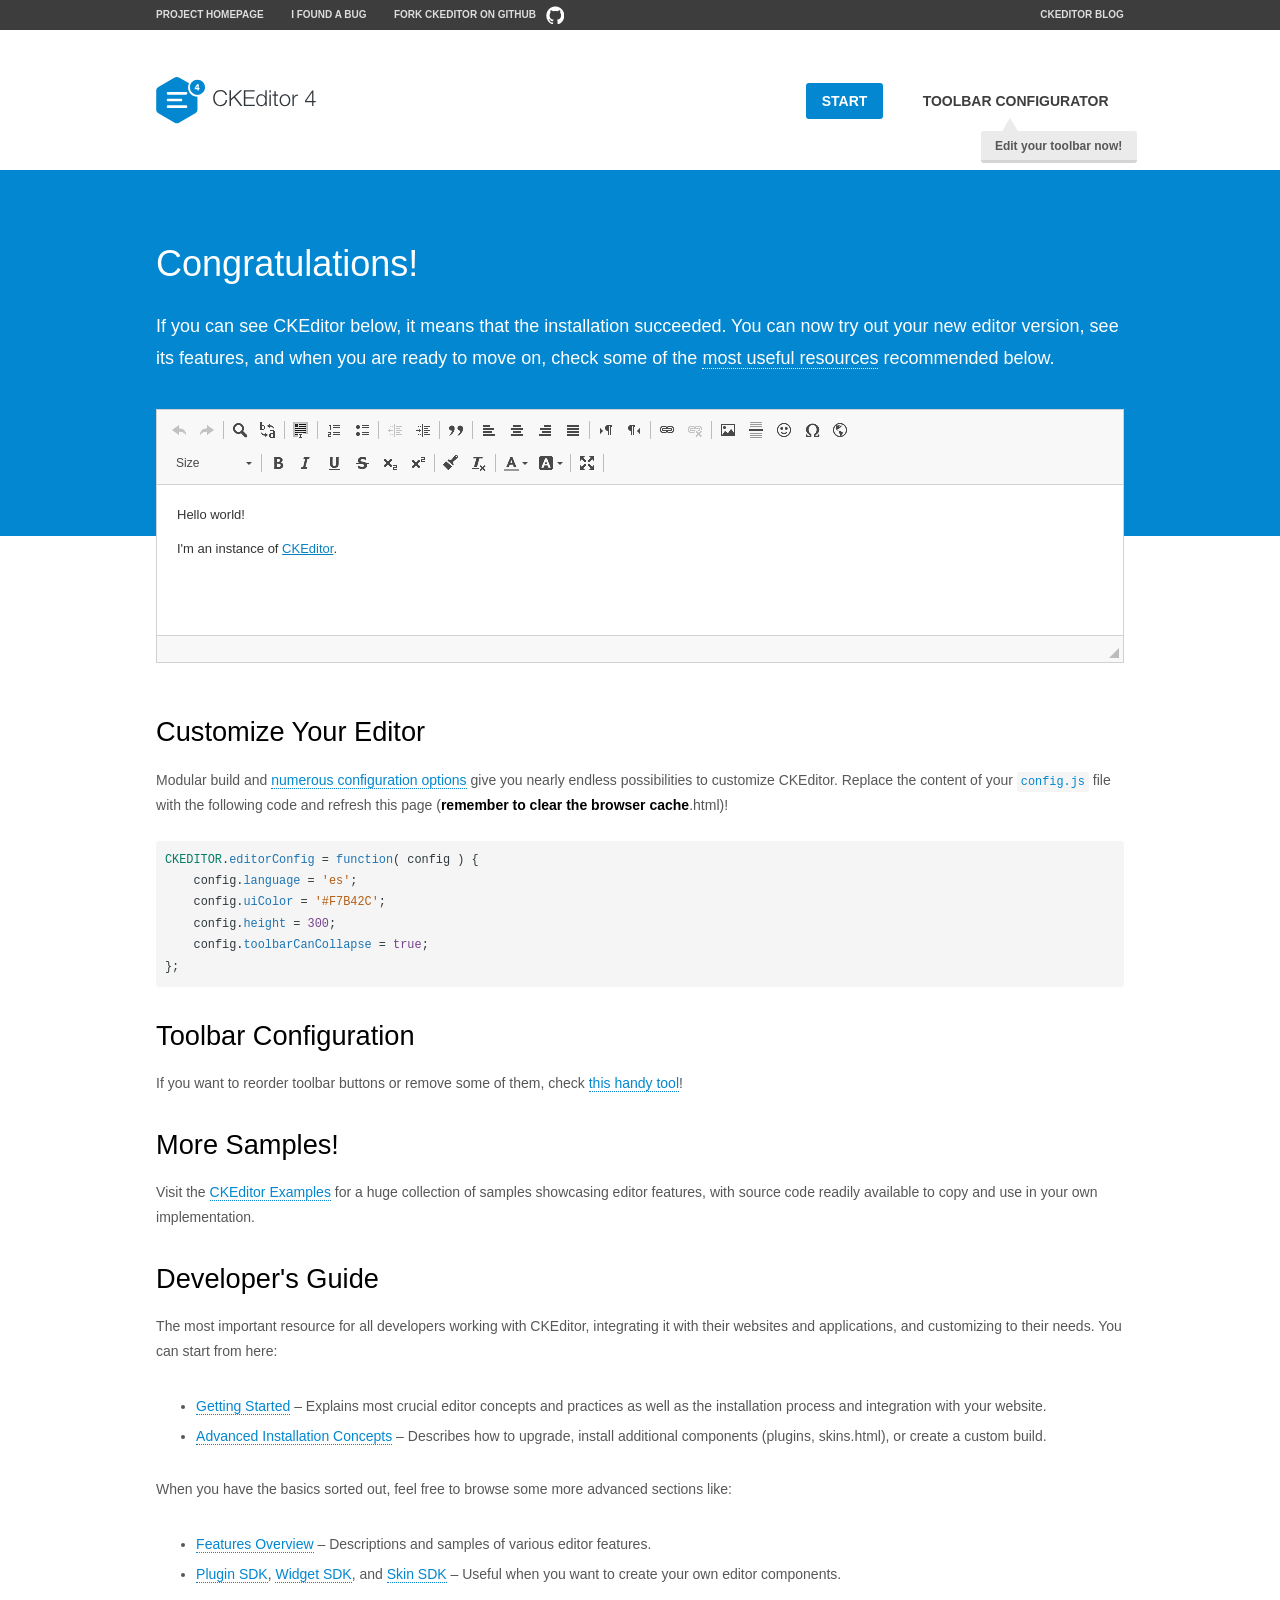
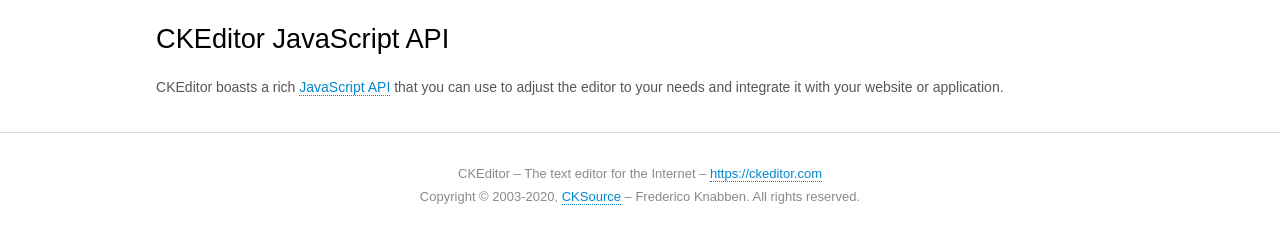
<file: ThirdTeamProject/GameShop/WebContent/ckeditor/samples/index.html>
<!DOCTYPE html>
<!--
Copyright (c) 2003-2020, CKSource - Frederico Knabben. All rights reserved.
For licensing, see LICENSE.md or https://ckeditor.com/legal/ckeditor-oss-license
-->
<html lang="en">
<head>
	<meta charset="utf-8">
	<title>CKEditor Sample</title>
	<script src="../ckeditor.js"></script>
	<script src="js/sample.js"></script>
	<link rel="stylesheet" href="css/samples.css">
	<link rel="stylesheet" href="toolbarconfigurator/lib/codemirror/neo.css">
	<meta name="viewport" content="width=device-width,initial-scale=1">
	<meta name="description" content="Try the latest sample of CKEditor 4 and learn more about customizing your WYSIWYG editor with endless possibilities.">
</head>
<body id="main">

<nav class="navigation-a">
	<div class="grid-container">
		<ul class="navigation-a-left grid-width-70">
			<li><a href="https://ckeditor.com/ckeditor-4/">Project Homepage</a></li>
			<li><a href="https://github.com/ckeditor/ckeditor4/issues">I found a bug</a></li>
			<li><a href="https://github.com/ckeditor/ckeditor4" class="icon-pos-right icon-navigation-a-github">Fork CKEditor on GitHub</a></li>
		</ul>
		<ul class="navigation-a-right grid-width-30">
			<li><a href="https://ckeditor.com/blog/">CKEditor Blog</a></li>
		</ul>
	</div>
</nav>

<header class="header-a">
	<div class="grid-container">
		<h1 class="header-a-logo grid-width-30">
			<a href="index.html"><img src="img/logo.svg" onerror="this.src='img/logo.png'; this.onerror=null;" alt="CKEditor Sample"></a>
		</h1>

		<nav class="navigation-b grid-width-70">
			<ul>
				<li><a href="index.html" class="button-a button-a-background">Start</a></li>
				<li><a href="toolbarconfigurator/index.html" class="button-a">Toolbar configurator <span class="balloon-a balloon-a-nw">Edit your toolbar now!</span></a></li>
			</ul>
		</nav>
	</div>
</header>

<main>
	<div class="adjoined-top">
		<div class="grid-container">
			<div class="content grid-width-100">
				<h1>Congratulations!</h1>
				<p>
					If you can see CKEditor below, it means that the installation succeeded.
					You can now try out your new editor version, see its features, and when you are ready to move on, check some of the <a href="#sample-customize">most useful resources</a> recommended below.
				</p>
			</div>
		</div>
	</div>
	<div class="adjoined-bottom">
		<div class="grid-container">
			<div class="grid-width-100">
				<div id="editor">
					<h1>Hello world!</h1>
					<p>I'm an instance of <a href="https://ckeditor.com">CKEditor</a>.</p>
				</div>
			</div>
		</div>
	</div>

	<div class="grid-container">
		<div class="content grid-width-100">
			<section id="sample-customize">
				<h2>Customize Your Editor</h2>
				<p>Modular build and <a href="https://ckeditor.com/docs/ckeditor4/latest/guide/dev_configuration.html">numerous configuration options</a> give you nearly endless possibilities to customize CKEditor. Replace the content of your <code><a href="../config.js">config.js</a></code> file with the following code and refresh this page (<strong>remember to clear the browser cache</strong>.html)!</p>
		<pre class="cm-s-neo CodeMirror"><code><span style="padding-right: 0.1px;"><span class="cm-variable">CKEDITOR</span>.<span class="cm-property">editorConfig</span> <span class="cm-operator">=</span> <span class="cm-keyword">function</span>( <span class="cm-def">config</span> ) {</span>
<span style="padding-right: 0.1px;"><span class="cm-tab">	</span><span class="cm-variable-2">config</span>.<span class="cm-property">language</span> <span class="cm-operator">=</span> <span class="cm-string">'es'</span>;</span>
<span style="padding-right: 0.1px;"><span class="cm-tab">	</span><span class="cm-variable-2">config</span>.<span class="cm-property">uiColor</span> <span class="cm-operator">=</span> <span class="cm-string">'#F7B42C'</span>;</span>
<span style="padding-right: 0.1px;"><span class="cm-tab">	</span><span class="cm-variable-2">config</span>.<span class="cm-property">height</span> <span class="cm-operator">=</span> <span class="cm-number">300</span>;</span>
<span style="padding-right: 0.1px;"><span class="cm-tab">	</span><span class="cm-variable-2">config</span>.<span class="cm-property">toolbarCanCollapse</span> <span class="cm-operator">=</span> <span class="cm-atom">true</span>;</span>
<span style="padding-right: 0.1px;">};</span></code></pre>
			</section>

			<section>
				<h2>Toolbar Configuration</h2>
				<p>If you want to reorder toolbar buttons or remove some of them, check <a href="toolbarconfigurator/index.html">this handy tool</a>!</p>
			</section>

			<section>
				<h2>More Samples!</h2>
				<p>Visit the <a href="https://ckeditor.com/docs/ckeditor4/latest/examples/index.html">CKEditor Examples</a> for a huge collection of samples showcasing editor features, with source code readily available to copy and use in your own implementation.</p>
			</section>

			<section>
				<h2>Developer's Guide</h2>
				<p>The most important resource for all developers working with CKEditor, integrating it with their websites and applications, and customizing to their needs. You can start from here:</p>
				<ul>
					<li><a href="https://ckeditor.com/docs/ckeditor4/latest/guide/dev_installation.html">Getting Started</a> &ndash; Explains most crucial editor concepts and practices as well as the installation process and integration with your website.</li>
					<li><a href="https://ckeditor.com/docs/ckeditor4/latest/guide/dev_advanced_installation.html">Advanced Installation Concepts</a> &ndash; Describes how to upgrade, install additional components (plugins, skins.html), or create a custom build.</li>
				</ul>
					<p>When you have the basics sorted out, feel free to browse some more advanced sections like:</p>
				<ul>
					<li><a href="https://ckeditor.com/docs/ckeditor4/latest/features/index.html">Features Overview</a> &ndash; Descriptions and samples of various editor features.</li>
					<li><a href="https://ckeditor.com/docs/ckeditor4/latest/guide/plugin_sdk_intro.html">Plugin SDK</a>, <a href="https://ckeditor.com/docs/ckeditor4/latest/guide/widget_sdk_intro.html">Widget SDK</a>, and <a href="https://ckeditor.com/docs/ckeditor4/latest/guide/skin_sdk_intro.html">Skin SDK</a> &ndash; Useful when you want to create your own editor components.</li>
				</ul>
			</section>

			<section>
				<h2>CKEditor JavaScript API</h2>
				<p>CKEditor boasts a rich <a href="https://ckeditor.com/docs/ckeditor4/latest/api/index.html">JavaScript API</a> that you can use to adjust the editor to your needs and integrate it with your website or application.</p>
			</section>
		</div>
	</div>
</main>

<footer class="footer-a grid-container">
	<div class="grid-container">
		<p class="grid-width-100">
			CKEditor &ndash; The text editor for the Internet &ndash; <a class="samples" href="https://ckeditor.com/">https://ckeditor.com</a>
		</p>
		<p class="grid-width-100" id="copy">
			Copyright &copy; 2003-2020, <a class="samples" href="https://cksource.com/">CKSource</a> &ndash; Frederico Knabben. All rights reserved.
		</p>
	</div>
</footer>
<script>
	initSample();
</script>

</body>
</html>
</file>
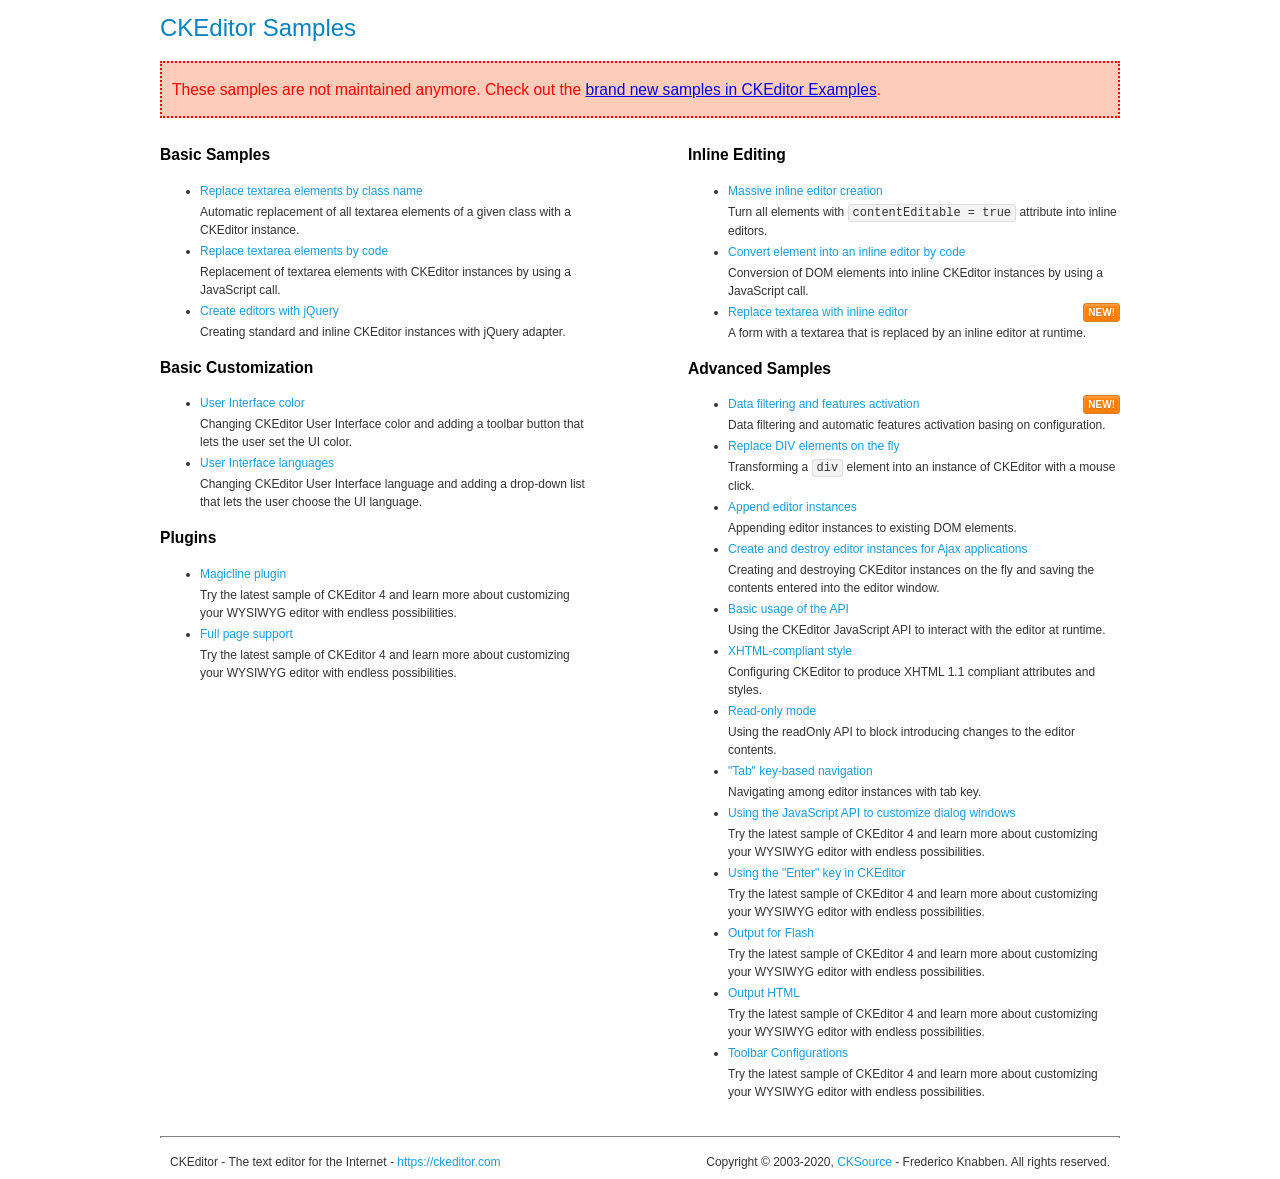
<file: ThirdTeamProject/GameShop/WebContent/ckeditor/samples/old/index.html>
<!DOCTYPE html>
<!--
Copyright (c) 2003-2020, CKSource - Frederico Knabben. All rights reserved.
For licensing, see LICENSE.md or https://ckeditor.com/legal/ckeditor-oss-license
-->
<html lang="en">
<head>
	<meta charset="utf-8">
	<title>CKEditor Samples</title>
	<link rel="stylesheet" href="sample.css">
	<meta name="description" content="Try the latest sample of CKEditor 4 and learn more about customizing your WYSIWYG editor with endless possibilities.">
</head>
<body>
	<h1 class="samples">
		CKEditor Samples
	</h1>
	<div class="warning deprecated">
		These samples are not maintained anymore. Check out the <a href="https://ckeditor.com/docs/ckeditor4/latest/examples/index.html">brand new samples in CKEditor Examples</a>.
	</div>
	<div class="twoColumns">
		<div class="twoColumnsLeft">
			<h2 class="samples">
				Basic Samples
			</h2>
			<dl class="samples">
				<dt><a class="samples" href="replacebyclass.html">Replace textarea elements by class name</a></dt>
				<dd>Automatic replacement of all textarea elements of a given class with a CKEditor instance.</dd>

				<dt><a class="samples" href="replacebycode.html">Replace textarea elements by code</a></dt>
				<dd>Replacement of textarea elements with CKEditor instances by using a JavaScript call.</dd>

				<dt><a class="samples" href="jquery.html">Create editors with jQuery</a></dt>
				<dd>Creating standard and inline CKEditor instances with jQuery adapter.</dd>
			</dl>

			<h2 class="samples">
				Basic Customization
			</h2>
			<dl class="samples">
				<dt><a class="samples" href="uicolor.html">User Interface color</a></dt>
				<dd>Changing CKEditor User Interface color and adding a toolbar button that lets the user set the UI color.</dd>

				<dt><a class="samples" href="uilanguages.html">User Interface languages</a></dt>
				<dd>Changing CKEditor User Interface language and adding a drop-down list that lets the user choose the UI language.</dd>
			</dl>


			<h2 class="samples">Plugins</h2>
<dl class="samples">
<dt><a class="samples" href="magicline/magicline.html">Magicline plugin</a></dt>
<dd>Try the latest sample of CKEditor 4 and learn more about customizing your WYSIWYG editor with endless possibilities.</dd>

<dt><a class="samples" href="wysiwygarea/fullpage.html">Full page support</a></dt>
<dd>Try the latest sample of CKEditor 4 and learn more about customizing your WYSIWYG editor with endless possibilities.</dd>
</dl>
		</div>
		<div class="twoColumnsRight">
			<h2 class="samples">
				Inline Editing
			</h2>
			<dl class="samples">
				<dt><a class="samples" href="inlineall.html">Massive inline editor creation</a></dt>
				<dd>Turn all elements with <code>contentEditable = true</code> attribute into inline editors.</dd>

				<dt><a class="samples" href="inlinebycode.html">Convert element into an inline editor by code</a></dt>
				<dd>Conversion of DOM elements into inline CKEditor instances by using a JavaScript call.</dd>

				<dt><a class="samples" href="inlinetextarea.html">Replace textarea with inline editor</a> <span class="new">New!</span></dt>
				<dd>A form with a textarea that is replaced by an inline editor at runtime.</dd>

				
			</dl>

			<h2 class="samples">
				Advanced Samples
			</h2>
			<dl class="samples">
				<dt><a class="samples" href="datafiltering.html">Data filtering and features activation</a> <span class="new">New!</span></dt>
				<dd>Data filtering and automatic features activation basing on configuration.</dd>

				<dt><a class="samples" href="divreplace.html">Replace DIV elements on the fly</a></dt>
				<dd>Transforming a <code>div</code> element into an instance of CKEditor with a mouse click.</dd>

				<dt><a class="samples" href="appendto.html">Append editor instances</a></dt>
				<dd>Appending editor instances to existing DOM elements.</dd>

				<dt><a class="samples" href="ajax.html">Create and destroy editor instances for Ajax applications</a></dt>
				<dd>Creating and destroying CKEditor instances on the fly and saving the contents entered into the editor window.</dd>

				<dt><a class="samples" href="api.html">Basic usage of the API</a></dt>
				<dd>Using the CKEditor JavaScript API to interact with the editor at runtime.</dd>

				<dt><a class="samples" href="xhtmlstyle.html">XHTML-compliant style</a></dt>
				<dd>Configuring CKEditor to produce XHTML 1.1 compliant attributes and styles.</dd>

				<dt><a class="samples" href="readonly.html">Read-only mode</a></dt>
				<dd>Using the readOnly API to block introducing changes to the editor contents.</dd>

				<dt><a class="samples" href="tabindex.html">"Tab" key-based navigation</a></dt>
				<dd>Navigating among editor instances with tab key.</dd>


				
<dt><a class="samples" href="dialog/dialog.html">Using the JavaScript API to customize dialog windows</a></dt>
<dd>Try the latest sample of CKEditor 4 and learn more about customizing your WYSIWYG editor with endless possibilities.</dd>

<dt><a class="samples" href="enterkey/enterkey.html">Using the &quot;Enter&quot; key in CKEditor</a></dt>
<dd>Try the latest sample of CKEditor 4 and learn more about customizing your WYSIWYG editor with endless possibilities.</dd>

<dt><a class="samples" href="htmlwriter/outputforflash.html">Output for Flash</a></dt>
<dd>Try the latest sample of CKEditor 4 and learn more about customizing your WYSIWYG editor with endless possibilities.</dd>

<dt><a class="samples" href="htmlwriter/outputhtml.html">Output HTML</a></dt>
<dd>Try the latest sample of CKEditor 4 and learn more about customizing your WYSIWYG editor with endless possibilities.</dd>

<dt><a class="samples" href="toolbar/toolbar.html">Toolbar Configurations</a></dt>
<dd>Try the latest sample of CKEditor 4 and learn more about customizing your WYSIWYG editor with endless possibilities.</dd>

			</dl>
		</div>
	</div>
	<div id="footer">
		<hr>
		<p>
			CKEditor - The text editor for the Internet - <a class="samples" href="https://ckeditor.com/">https://ckeditor.com</a>
		</p>
		<p id="copy">
			Copyright &copy; 2003-2020, <a class="samples" href="https://cksource.com/">CKSource</a> - Frederico Knabben. All rights reserved.
		</p>
	</div>
</body>
</html>
</file>
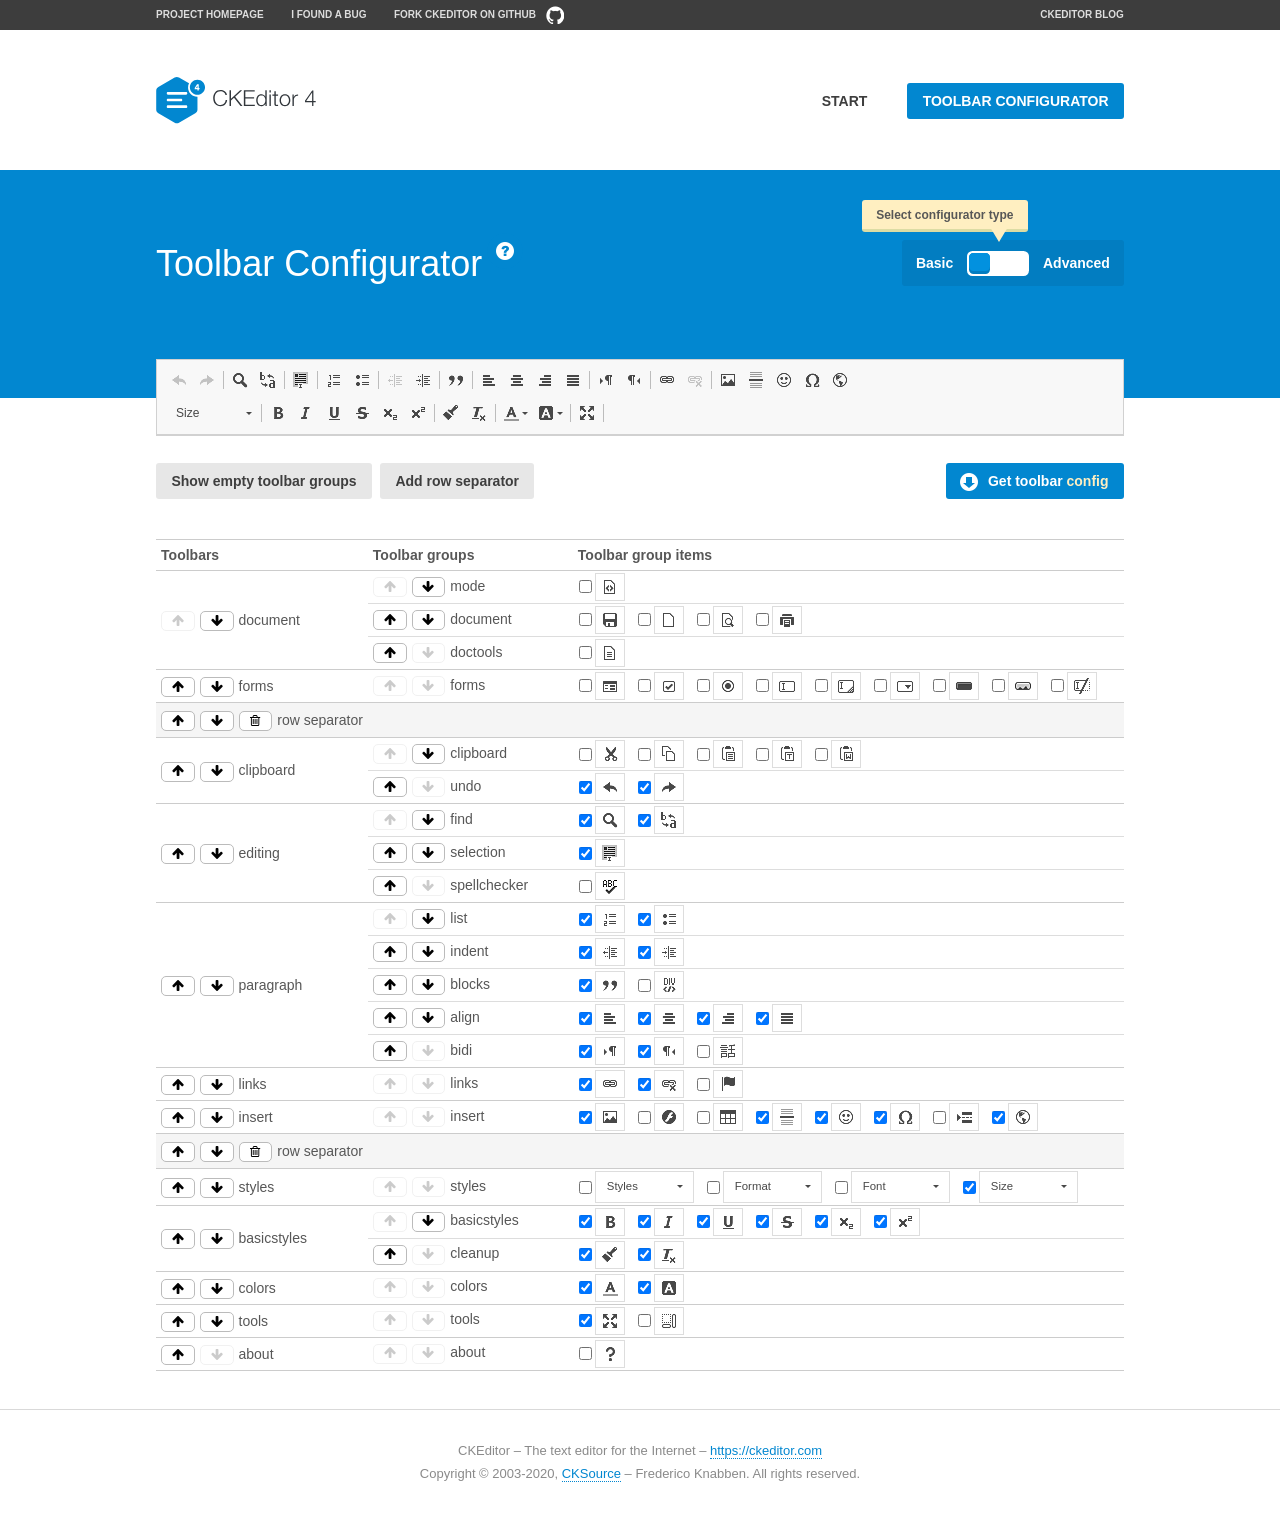
<file: ThirdTeamProject/GameShop/WebContent/ckeditor/samples/toolbarconfigurator/index.html>
<!DOCTYPE html>
<!--
Copyright (c) 2003-2020, CKSource - Frederico Knabben. All rights reserved.
For licensing, see LICENSE.md or https://ckeditor.com/legal/ckeditor-oss-license
-->
<!--[if IE 8]><html class="ie8"><![endif]-->
<!--[if gt IE 8]><html><![endif]-->
<!--[if !IE]><!--><html lang="en"><!--<![endif]-->
<head>
	<meta charset="utf-8">
	<title>Toolbar Configurator</title>
	<script src="../../ckeditor.js"></script>
	<script>
		if ( CKEDITOR.env.ie && CKEDITOR.env.version < 9 )
			CKEDITOR.tools.enableHtml5Elements( document );
	</script>
	<link rel="stylesheet" href="lib/codemirror/codemirror.css">
	<link rel="stylesheet" href="lib/codemirror/show-hint.css">
	<link rel="stylesheet" href="lib/codemirror/neo.css">
	<link rel="stylesheet" href="css/fontello.css">
	<link rel="stylesheet" href="../css/samples.css">
	<meta name="description" content="Try the latest sample of CKEditor 4 and learn more about customizing your WYSIWYG editor with endless possibilities.">
</head>
<body id="toolbar">

<nav class="navigation-a">
	<div class="grid-container">
		<ul class="navigation-a-left grid-width-70">
			<li><a href="https://ckeditor.com/ckeditor-4/">Project Homepage</a></li>
			<li><a href="https://github.com/ckeditor/ckeditor4/issues">I found a bug</a></li>
			<li><a href="https://github.com/ckeditor/ckeditor4" class="icon-pos-right icon-navigation-a-github">Fork CKEditor on GitHub</a></li>
		</ul>
		<ul class="navigation-a-right grid-width-30">
			<li><a href="https://ckeditor.com/blog/">CKEditor Blog</a></li>
		</ul>
	</div>
</nav>

<header class="header-a">
	<div class="grid-container">
		<h1 class="header-a-logo grid-width-30">
			<a href="../index.html"><img src="../img/logo.svg" onerror="this.src='../img/logo.png'; this.onerror=null;" alt="CKEditor Logo"></a>
		</h1>
		<nav class="navigation-b grid-width-70">
			<ul>
				<li><a href="../index.html"  class="button-a">Start</a></li>
				<li><a href="index.html"  class="button-a button-a-background">Toolbar configurator</a></li>
			</ul>
		</nav>
	</div>
</header>

<main>
	<div class="adjoined-top">
		<div class="grid-container">
			<div class="content grid-width-100">
				<div class="grid-container-nested">
					<h1 class="grid-width-60">
						Toolbar Configurator
						<a href="#help-content" type="button" title="Configurator help" id="help" class="button-a button-a-background button-a-no-text icon-pos-left icon-question-mark">Help</a>
					</h1>

					<div class="grid-width-40 grid-switch-magic">
						<div class="switch">
							<span class="balloon-a balloon-a-se">Select configurator type</span>
							<input type="radio" name="radio" data-num="1" id="radio-basic" />
							<input type="radio" name="radio" data-num="2" id="radio-advanced" />
							<label data-for="1" for="radio-basic">Basic</label>
							<span class="switch-inner">
								<span class="handler"></span>
							</span>
							<label data-for="2" for="radio-advanced">Advanced</label>
						</div>
					</div>
				</div>
			</div>
		</div>
	</div>
	<div class="adjoined-bottom">
		<div class="grid-container">
			<div class="grid-width-100">
				<div class="editors-container">
					<div id="editor-basic"></div>
					<div id="editor-advanced"></div>
				</div>
			</div>
		</div>
	</div>

	<div class="grid-container configurator">
		<div class="content grid-width-100">
			<div class="configurator">
				<div>
					<div id="toolbarModifierWrapper"></div>
				</div>
			</div>
		</div>
	</div>

	<div id="help-content">
		<div class="grid-container">
			<div class="grid-width-100">
				<h2>What Am I Doing Here?</h2>

				<div class="grid-container grid-container-nested">
					<div class="basic">
						<div class="grid-width-50">
							<p>Arrange <a href="https://ckeditor.com/docs/ckeditor4/latest/api/CKEDITOR_config.html#cfg-toolbarGroups">toolbar groups</a>, toggle <a href="https://ckeditor.com/docs/ckeditor4/latest/api/CKEDITOR_config.html#cfg-removeButtons">button visibility</a> according to your needs and get your toolbar configuration.</p>
							<p>You can replace the content of the <a href="../../config.js"><code>config.js</code></a> file with the generated configuration. If you already set some configuration options you will need to merge both configurations.</p>
						</div>
						<div class="grid-width-50">
							<p>Read more about different ways of <a href="https://ckeditor.com/docs/ckeditor4/latest/guide/dev_configuration.html">setting configuration</a> and do not forget about <strong>clearing browser cache</strong>.</p>
							<p>Arranging toolbar groups is the recommended way of configuring the toolbar, but if you need more freedom you can use the <a href="#advanced">advanced configurator</a>.</p>
						</div>
					</div>
					<div class="advanced" style="display: none;">
						<div class="grid-width-50">
							<p>With this code editor you can edit your <a href="https://ckeditor.com/docs/ckeditor4/latest/api/CKEDITOR_config.html#cfg-toolbar">toolbar configuration</a> live.</p>
							<p>You can replace the content of the <a href="../../config.js"><code>config.js</code></a> file with the generated configuration. If you already set some configuration options you will need to merge both configurations.</p>
						</div>
						<div class="grid-width-50">
							<p>Read more about different ways of <a href="https://ckeditor.com/docs/ckeditor4/latest/guide/dev_configuration.html">setting configuration</a> and do not forget about <strong>clearing browser cache</strong>.</p>
						</div>
					</div>
				</div>

				<p class="grid-container grid-container-nested">
					<button type="button" class="help-content-close grid-width-100 button-a button-a-background">Got it. Let's play!</button>
				</p>
			</div>
		</div>
	</div>
</main>

<footer class="footer-a grid-container">
	<p class="grid-width-100">
		CKEditor &ndash; The text editor for the Internet &ndash; <a class="samples" href="https://ckeditor.com/">https://ckeditor.com</a>
	</p>
	<p class="grid-width-100" id="copy">
		Copyright &copy; 2003-2020, <a class="samples" href="https://cksource.com/">CKSource</a> &ndash; Frederico Knabben. All rights reserved.
	</p>
</footer>

<script src="lib/codemirror/codemirror.js"></script>
<script src="lib/codemirror/javascript.js"></script>
<script src="lib/codemirror/show-hint.js"></script>

<script src="js/fulltoolbareditor.js"></script>
<script src="js/abstracttoolbarmodifier.js"></script>
<script src="js/toolbarmodifier.js"></script>
<script src="js/toolbartextmodifier.js"></script>
<script src="../js/sf.js"></script>

<script>
	( function() {
		'use strict';

		var mode = ( window.location.hash.substr( 1 ) === 'advanced' ) ? 'advanced' : 'basic',
			configuratorSection = CKEDITOR.document.findOne( 'main > .grid-container.configurator' ),
			basicInstruction = CKEDITOR.document.findOne( '#help-content .basic' ),
			advancedInstruction = CKEDITOR.document.findOne( '#help-content .advanced' ),

			// Configurator mode switcher.
			modeSwitchBasic = CKEDITOR.document.getById( 'radio-basic' ),
			modeSwitchAdvanced = CKEDITOR.document.getById( 'radio-advanced' );

		// Initial setup
		function updateSwitcher() {
			if ( mode === 'advanced' ) {
				modeSwitchAdvanced.$.checked = true;
			} else {
				modeSwitchBasic.$.checked = true;
			}
		}

		updateSwitcher();

		CKEDITOR.document.getWindow().on( 'hashchange', function( e ) {
			var hash = window.location.hash.substr( 1 );
			if ( !( hash === 'advanced' || hash === 'basic' ) ) {
				return;
			}
			mode = hash;
			onToolbarsDone( mode );
		} );

		CKEDITOR.document.getWindow().on( 'resize', function() {
			updateToolbar( ( mode === 'basic' ? toolbarModifier : toolbarTextModifier )[ 'editorInstance' ] );
		} );

		function onRefresh( modifier ) {
			modifier = modifier || this;

			if ( mode === 'basic' && modifier instanceof ToolbarConfigurator.ToolbarTextModifier ) {
				return;
			}

			// CodeMirror container becomes visible, so we need to refresh and to avoid rendering problems.
			if ( mode === 'advanced' && modifier instanceof ToolbarConfigurator.ToolbarTextModifier ) {
				modifier.codeContainer.refresh();
			}

			updateToolbar( modifier.editorInstance );
		}

		function updateToolbar( editor ) {
			var editorContainer = editor.container;

			// Not always editor is loaded.
			if ( !editorContainer ) {
				return;
			}

			var displayStyle = editorContainer.getStyle( 'display' );

			editorContainer.setStyle( 'display', 'block' );

			var newHeight = editorContainer.getSize( 'height' );

			var newMarginTop = parseInt( editorContainer.getComputedStyle( 'margin-top' ), 10 );
			newMarginTop = ( isNaN( newMarginTop ) ? 0 : Number( newMarginTop ) );

			var newMarginBottom = parseInt( editorContainer.getComputedStyle( 'margin-bottom' ), 10 );
			newMarginBottom = ( isNaN( newMarginBottom ) ? 0 : Number( newMarginBottom ) );

			var result = newHeight + newMarginTop + newMarginBottom;

			editorContainer.setStyle( 'display', displayStyle );

			editor.container.getAscendant( 'div' ).setStyle( 'height', result + 'px' );
		}

		var toolbarModifier = new ToolbarConfigurator.ToolbarModifier( 'editor-basic' );

		var done = 0;
		toolbarModifier.init( onToolbarInit );
		toolbarModifier.onRefresh = onRefresh;

		CKEDITOR.document.getById( 'toolbarModifierWrapper' ).append( toolbarModifier.mainContainer );

		var toolbarTextModifier = new ToolbarConfigurator.ToolbarTextModifier( 'editor-advanced' );
		toolbarTextModifier.init( onToolbarInit );
		toolbarTextModifier.onRefresh = onRefresh;

		function onToolbarInit() {
			if ( ++done === 2 ) {
				onToolbarsDone();

				positionSticky.watch( CKEDITOR.document.findOne( '.toolbar' ), function() {
					return mode === 'advanced';
				} );
			}
		}

		function onToolbarsDone() {
			if ( mode === 'basic' ) {
				toggleModeBasic( false );
			} else {
				toggleModeAdvanced( false );
			}

			updateSwitcher();

			setTimeout( function() {
				CKEDITOR.document.findOne( '.editors-container' ).addClass( 'active' );
				CKEDITOR.document.findOne( '#toolbarModifierWrapper' ).addClass( 'active' );
			}, 200 );
		}

		CKEDITOR.document.getById( 'toolbarModifierWrapper' ).append( toolbarTextModifier.mainContainer );

		function toogleModeSwitch( onElement, offElement, onModifier, offModifier ) {
			onElement.addClass( 'fancy-button-active' );
			offElement.removeClass( 'fancy-button-active' );

			onModifier.showUI();
			offModifier.hideUI();
		}

		function toggleModeBasic( callOnRefresh ) {
			callOnRefresh = ( callOnRefresh !== false );
			mode = 'basic';
			window.location.hash = '#basic';
			toogleModeSwitch( modeSwitchBasic, modeSwitchAdvanced, toolbarModifier, toolbarTextModifier );

			configuratorSection.removeClass( 'freed-width' );
			basicInstruction.show();
			advancedInstruction.hide();

			callOnRefresh && onRefresh( toolbarModifier );
		}

		function toggleModeAdvanced( callOnRefresh ) {
			callOnRefresh = ( callOnRefresh !== false );
			mode = 'advanced';
			window.location.hash = '#advanced';
			toogleModeSwitch( modeSwitchAdvanced, modeSwitchBasic, toolbarTextModifier, toolbarModifier );

			configuratorSection.addClass( 'freed-width' );
			advancedInstruction.show();
			basicInstruction.hide();

			callOnRefresh && onRefresh( toolbarTextModifier );
		}

		modeSwitchBasic.on( 'click', toggleModeBasic );
		modeSwitchAdvanced.on( 'click', toggleModeAdvanced );

		//
		// Position:sticky for the toolbar.
		//

		// Will make elements behave like they were styled with position:sticky.
		var positionSticky = {
			// Store object: {
			// 		element: CKEDITOR.dom.element, // Element which will float.
			// 		placeholder: CKEDITOR.dom.element, // Placeholder which is place to prevent page bounce.
			// 		isFixed: boolean // Whether element float now.
			// }
			watched: [],

			active: [],

			staticContainer: null,

			init: function() {
				var element = CKEDITOR.dom.element.createFromHtml(
					'<div class="staticContainer">' +
						'<div class="grid-container" >' +
							'<div class="grid-width-100">' +
								'<div class="inner"></div>' +
							'</div>' +
						'</div>' +
					'</div>' );

				this.staticContainer = element.findOne( '.inner' );

				CKEDITOR.document.getBody().append( element );
			},

			watch: function( element, preventFunc ) {
				this.watched.push( {
					element: element,
					placeholder: new CKEDITOR.dom.element( 'div' ),
					isFixed: false,
					preventFunc: preventFunc
				} );
			},

			checkAll: function() {
				for ( var i = 0; i < this.watched.length; i++ ) {
					this.check( this.watched[ i ] );
				}
			},

			check: function( element ) {
				var isFixed = element.isFixed;
				var shouldBeFixed = this.shouldBeFixed( element );

				// Nothing to be done.
				if ( isFixed === shouldBeFixed ) {
					return;
				}

				var placeholder = element.placeholder;

				if ( isFixed ) {
					// Unfixing.

					element.element.insertBefore( placeholder );
					placeholder.remove();

					element.element.removeStyle( 'margin' );

					this.active.splice( CKEDITOR.tools.indexOf( this.active, element ), 1 );

				} else {
					// Fixing.
					placeholder.setStyle( 'width', element.element.getSize( 'width' ) + 'px' );
					placeholder.setStyle( 'height', element.element.getSize( 'height' ) + 'px' );
					placeholder.setStyle( 'margin-bottom', element.element.getComputedStyle( 'margin-bottom' ) );
					placeholder.setStyle( 'display', element.element.getComputedStyle( 'display' ) );
					placeholder.insertAfter( element.element );

					this.staticContainer.append( element.element );

					this.active.push( element );
				}

				element.isFixed = !element.isFixed;
			},

			shouldBeFixed: function( element ) {
				if ( element.preventFunc && element.preventFunc() ) {
					return false;
				}

				// If element is already fixed we are checking it's placeholder.
				var related = ( element.isFixed ? element.placeholder : element.element ),
					clientRect = related.$.getBoundingClientRect(),
					staticHeight = this.staticContainer.getSize('height' ),
					elemHeight = element.element.getSize( 'height' );

				if ( element.isFixed ) {
					return ( clientRect.top + elemHeight < staticHeight );
				} else {
					return ( clientRect.top < staticHeight );
				}
			}
		};

		positionSticky.init();

		CKEDITOR.document.getWindow().on( 'scroll',
			new CKEDITOR.tools.eventsBuffer( 100, positionSticky.checkAll, positionSticky ).input
		);

		// Make the toolbar sticky.
		positionSticky.watch( CKEDITOR.document.findOne( '.editors-container' ) );

		// Help button and help-content.
		( function() {
			var helpButton = CKEDITOR.document.getById( 'help' ),
				helpContent = CKEDITOR.document.getById( 'help-content' );

			// Don't show help button on IE8 because it's unsupported by Pico Modal.
			if ( CKEDITOR.env.ie && CKEDITOR.env.version == 8 ) {
				helpButton.hide();
			} else {
				// Display help modal when the button is clicked.
				helpButton.on( 'click', function( evt ) {
					SF.modal( {
						// Clone modal content from DOM.
						content: helpContent.getHtml(),

						afterCreate: function( modal ) {
							// Enable modal content button to close the modal.
							new CKEDITOR.dom.element( modal.modalElem() ).findOne( '.help-content-close' ).once( 'click', modal.close );
						}
					} ).show();
				} );
			}
		} )();
	} )();
</script>
</body>
</html>
</file>
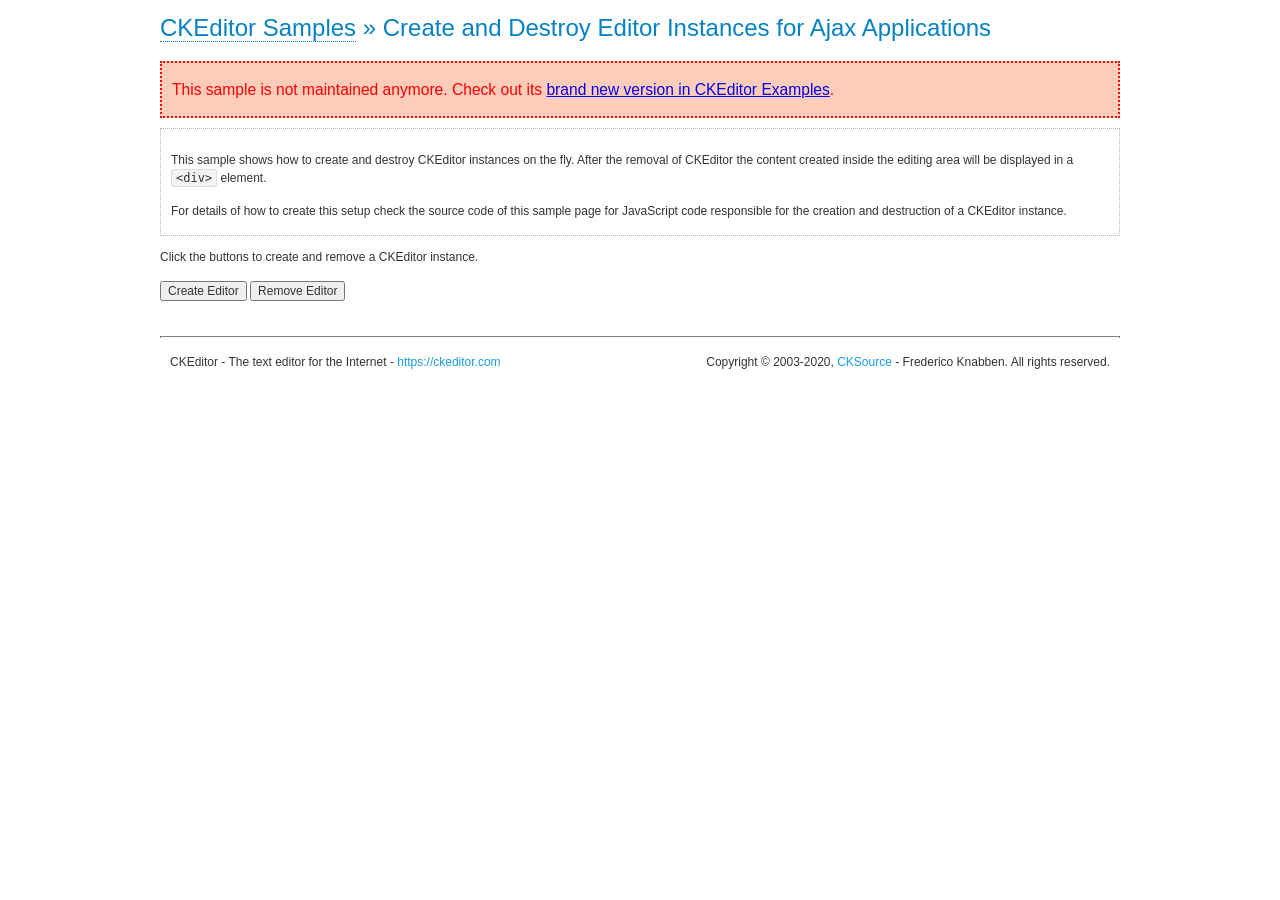
<file: ThirdTeamProject/GameShop/WebContent/ckeditor/samples/old/ajax.html>
<!DOCTYPE html>
<!--
Copyright (c) 2003-2020, CKSource - Frederico Knabben. All rights reserved.
For licensing, see LICENSE.md or https://ckeditor.com/legal/ckeditor-oss-license
-->
<html lang="en">
<head>
	<meta charset="utf-8">
	<title>Ajax &mdash; CKEditor Sample</title>
	<script src="../../ckeditor.js"></script>
	<link rel="stylesheet" href="sample.css">
	<meta name="description" content="Try the latest sample of CKEditor 4 and learn more about customizing your WYSIWYG editor with endless possibilities.">
	<script>

		var editor, html = '';

		function createEditor() {
			if ( editor )
				return;

			// Create a new editor inside the <div id="editor">, setting its value to html
			var config = {};
			editor = CKEDITOR.appendTo( 'editor', config, html );
		}

		function removeEditor() {
			if ( !editor )
				return;

			// Retrieve the editor contents. In an Ajax application, this data would be
			// sent to the server or used in any other way.
			document.getElementById( 'editorcontents' ).innerHTML = html = editor.getData();
			document.getElementById( 'contents' ).style.display = '';

			// Destroy the editor.
			editor.destroy();
			editor = null;
		}

	</script>
</head>
<body>
	<h1 class="samples">
		<a href="index.html">CKEditor Samples</a> &raquo; Create and Destroy Editor Instances for Ajax Applications
	</h1>
	<div class="warning deprecated">
		This sample is not maintained anymore. Check out its <a href="https://ckeditor.com/docs/ckeditor4/latest/examples/saveajax.html">brand new version in CKEditor Examples</a>.
	</div>
	<div class="description">
		<p>
			This sample shows how to create and destroy CKEditor instances on the fly. After the removal of CKEditor the content created inside the editing
			area will be displayed in a <code>&lt;div&gt;</code> element.
		</p>
		<p>
			For details of how to create this setup check the source code of this sample page
			for JavaScript code responsible for the creation and destruction of a CKEditor instance.
		</p>
	</div>
	<p>Click the buttons to create and remove a CKEditor instance.</p>
	<p>
		<input onclick="createEditor();" type="button" value="Create Editor">
		<input onclick="removeEditor();" type="button" value="Remove Editor">
	</p>
	<!-- This div will hold the editor. -->
	<div id="editor">
	</div>
	<div id="contents" style="display: none">
		<p>
			Edited Contents:
		</p>
		<!-- This div will be used to display the editor contents. -->
		<div id="editorcontents">
		</div>
	</div>
	<div id="footer">
		<hr>
		<p>
			CKEditor - The text editor for the Internet - <a class="samples" href="https://ckeditor.com/">https://ckeditor.com</a>
		</p>
		<p id="copy">
			Copyright &copy; 2003-2020, <a class="samples" href="https://cksource.com/">CKSource</a> - Frederico
			Knabben. All rights reserved.
		</p>
	</div>
</body>
</html>
</file>
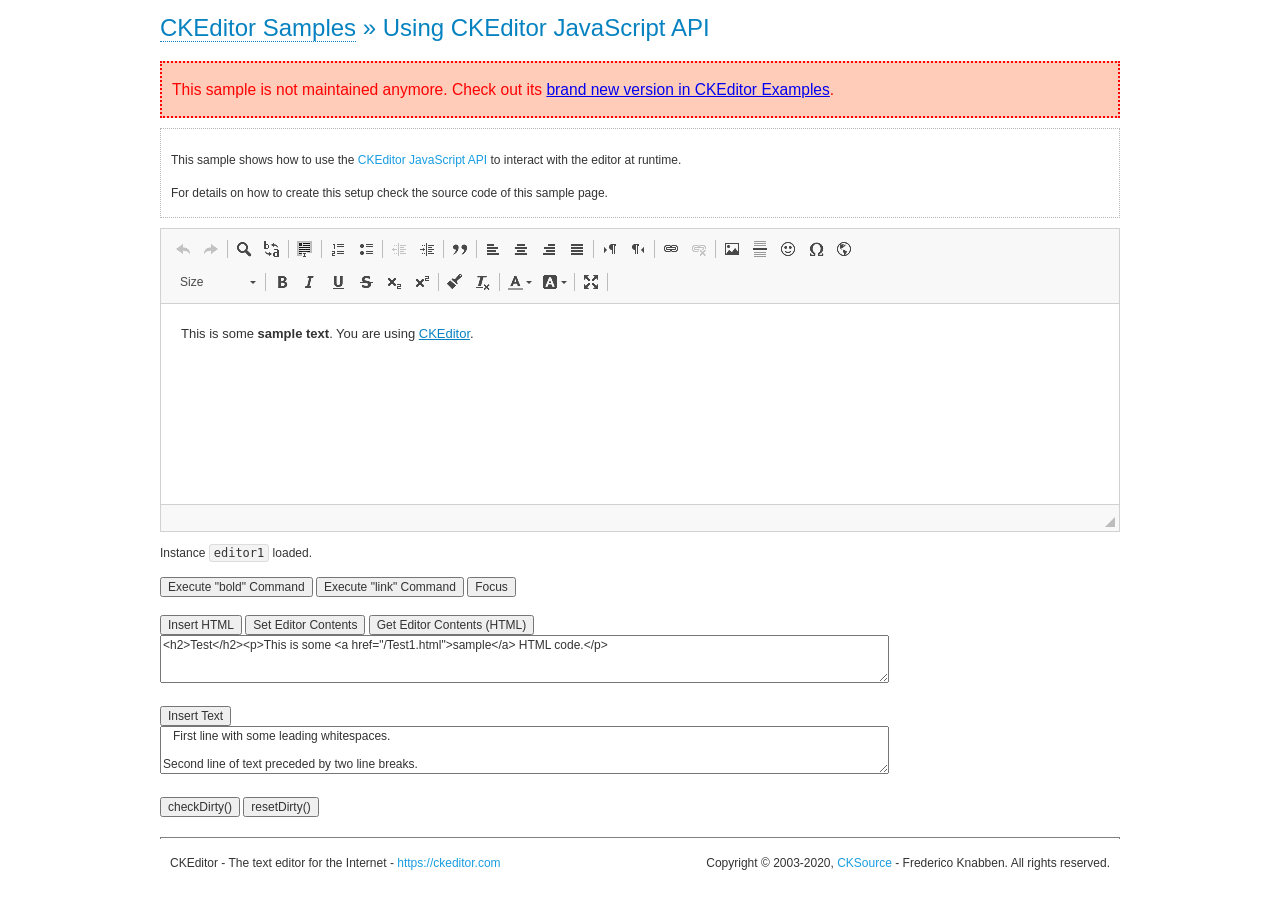
<file: ThirdTeamProject/GameShop/WebContent/ckeditor/samples/old/api.html>
<!DOCTYPE html>
<!--
Copyright (c) 2003-2020, CKSource - Frederico Knabben. All rights reserved.
For licensing, see LICENSE.md or https://ckeditor.com/legal/ckeditor-oss-license
-->
<html lang="en">
<head>
	<meta charset="utf-8">
	<title>API Usage &mdash; CKEditor Sample</title>
	<script src="../../ckeditor.js"></script>
	<link href="sample.css" rel="stylesheet">
	<meta name="description" content="Try the latest sample of CKEditor 4 and learn more about customizing your WYSIWYG editor with endless possibilities.">
	<script>

// The instanceReady event is fired, when an instance of CKEditor has finished
// its initialization.
CKEDITOR.on( 'instanceReady', function( ev ) {
	// Show the editor name and description in the browser status bar.
	document.getElementById( 'eMessage' ).innerHTML = 'Instance <code>' + ev.editor.name + '<\/code> loaded.';

	// Show this sample buttons.
	document.getElementById( 'eButtons' ).style.display = 'block';
});

function InsertHTML() {
	// Get the editor instance that we want to interact with.
	var editor = CKEDITOR.instances.editor1;
	var value = document.getElementById( 'htmlArea' ).value;

	// Check the active editing mode.
	if ( editor.mode == 'wysiwyg' )
	{
		// Insert HTML code.
		// https://ckeditor.com/docs/ckeditor4/latest/api/CKEDITOR_editor.html#method-insertHtml
		editor.insertHtml( value );
	}
	else
		alert( 'You must be in WYSIWYG mode!' );
}

function InsertText() {
	// Get the editor instance that we want to interact with.
	var editor = CKEDITOR.instances.editor1;
	var value = document.getElementById( 'txtArea' ).value;

	// Check the active editing mode.
	if ( editor.mode == 'wysiwyg' )
	{
		// Insert as plain text.
		// https://ckeditor.com/docs/ckeditor4/latest/api/CKEDITOR_editor.html#method-insertText
		editor.insertText( value );
	}
	else
		alert( 'You must be in WYSIWYG mode!' );
}

function SetContents() {
	// Get the editor instance that we want to interact with.
	var editor = CKEDITOR.instances.editor1;
	var value = document.getElementById( 'htmlArea' ).value;

	// Set editor contents (replace current contents).
	// https://ckeditor.com/docs/ckeditor4/latest/api/CKEDITOR_editor.html#method-setData
	editor.setData( value );
}

function GetContents() {
	// Get the editor instance that you want to interact with.
	var editor = CKEDITOR.instances.editor1;

	// Get editor contents
	// https://ckeditor.com/docs/ckeditor4/latest/api/CKEDITOR_editor.html#method-getData
	alert( editor.getData() );
}

function ExecuteCommand( commandName ) {
	// Get the editor instance that we want to interact with.
	var editor = CKEDITOR.instances.editor1;

	// Check the active editing mode.
	if ( editor.mode == 'wysiwyg' )
	{
		// Execute the command.
		// https://ckeditor.com/docs/ckeditor4/latest/api/CKEDITOR_editor.html#method-execCommand
		editor.execCommand( commandName );
	}
	else
		alert( 'You must be in WYSIWYG mode!' );
}

function CheckDirty() {
	// Get the editor instance that we want to interact with.
	var editor = CKEDITOR.instances.editor1;
	// Checks whether the current editor contents present changes when compared
	// to the contents loaded into the editor at startup
	// https://ckeditor.com/docs/ckeditor4/latest/api/CKEDITOR_editor.html#method-checkDirty
	alert( editor.checkDirty() );
}

function ResetDirty() {
	// Get the editor instance that we want to interact with.
	var editor = CKEDITOR.instances.editor1;
	// Resets the "dirty state" of the editor (see CheckDirty())
	// https://ckeditor.com/docs/ckeditor4/latest/api/CKEDITOR_editor.html#method-resetDirty
	editor.resetDirty();
	alert( 'The "IsDirty" status has been reset' );
}

function Focus() {
	CKEDITOR.instances.editor1.focus();
}

function onFocus() {
	document.getElementById( 'eMessage' ).innerHTML = '<b>' + this.name + ' is focused </b>';
}

function onBlur() {
	document.getElementById( 'eMessage' ).innerHTML = this.name + ' lost focus';
}

	</script>

</head>
<body>
	<h1 class="samples">
		<a href="index.html">CKEditor Samples</a> &raquo; Using CKEditor JavaScript API
	</h1>
	<div class="warning deprecated">
		This sample is not maintained anymore. Check out its <a href="https://ckeditor.com/docs/ckeditor4/latest/examples/api.html">brand new version in CKEditor Examples</a>.
	</div>
	<div class="description">
	<p>
		This sample shows how to use the
		<a class="samples" href="https://ckeditor.com/docs/ckeditor4/latest/api/CKEDITOR_editor.html">CKEditor JavaScript API</a>
		to interact with the editor at runtime.
	</p>
	<p>
		For details on how to create this setup check the source code of this sample page.
	</p>
	</div>

	<!-- This <div> holds alert messages to be display in the sample page. -->
	<div id="alerts">
		<noscript>
			<p>
				<strong>CKEditor requires JavaScript to run</strong>. In a browser with no JavaScript
				support, like yours, you should still see the contents (HTML data) and you should
				be able to edit it normally, without a rich editor interface.
			</p>
		</noscript>
	</div>
	<form action="../../../samples/sample_posteddata.php" method="post">
		<textarea cols="100" id="editor1" name="editor1" rows="10">&lt;p&gt;This is some &lt;strong&gt;sample text&lt;/strong&gt;. You are using &lt;a href="https://ckeditor.com/"&gt;CKEditor&lt;/a&gt;.&lt;/p&gt;</textarea>

		<script>
			// Replace the <textarea id="editor1"> with an CKEditor instance.
			CKEDITOR.replace( 'editor1', {
				on: {
					focus: onFocus,
					blur: onBlur,

					// Check for availability of corresponding plugins.
					pluginsLoaded: function( evt ) {
						var doc = CKEDITOR.document, ed = evt.editor;
						if ( !ed.getCommand( 'bold' ) )
							doc.getById( 'exec-bold' ).hide();
						if ( !ed.getCommand( 'link' ) )
							doc.getById( 'exec-link' ).hide();
					}
				}
			});
		</script>

		<p id="eMessage">
		</p>

		<div id="eButtons" style="display: none">
			<input id="exec-bold" onclick="ExecuteCommand('bold');" type="button" value="Execute &quot;bold&quot; Command">
			<input id="exec-link" onclick="ExecuteCommand('link');" type="button" value="Execute &quot;link&quot; Command">
			<input onclick="Focus();" type="button" value="Focus">
			<br><br>
			<input onclick="InsertHTML();" type="button" value="Insert HTML">
			<input onclick="SetContents();" type="button" value="Set Editor Contents">
			<input onclick="GetContents();" type="button" value="Get Editor Contents (HTML)">
			<br>
			<textarea cols="100" id="htmlArea" rows="3">&lt;h2&gt;Test&lt;/h2&gt;&lt;p&gt;This is some &lt;a href="/Test1.html"&gt;sample&lt;/a&gt; HTML code.&lt;/p&gt;</textarea>
			<br>
			<br>
			<input onclick="InsertText();" type="button" value="Insert Text">
			<br>
			<textarea cols="100" id="txtArea" rows="3">   First line with some leading whitespaces.

Second line of text preceded by two line breaks.</textarea>
			<br>
			<br>
			<input onclick="CheckDirty();" type="button" value="checkDirty()">
			<input onclick="ResetDirty();" type="button" value="resetDirty()">
		</div>
	</form>
	<div id="footer">
		<hr>
		<p>
			CKEditor - The text editor for the Internet - <a class="samples" href="https://ckeditor.com/">https://ckeditor.com</a>
		</p>
		<p id="copy">
			Copyright &copy; 2003-2020, <a class="samples" href="https://cksource.com/">CKSource</a> - Frederico
			Knabben. All rights reserved.
		</p>
	</div>
</body>
</html>
</file>
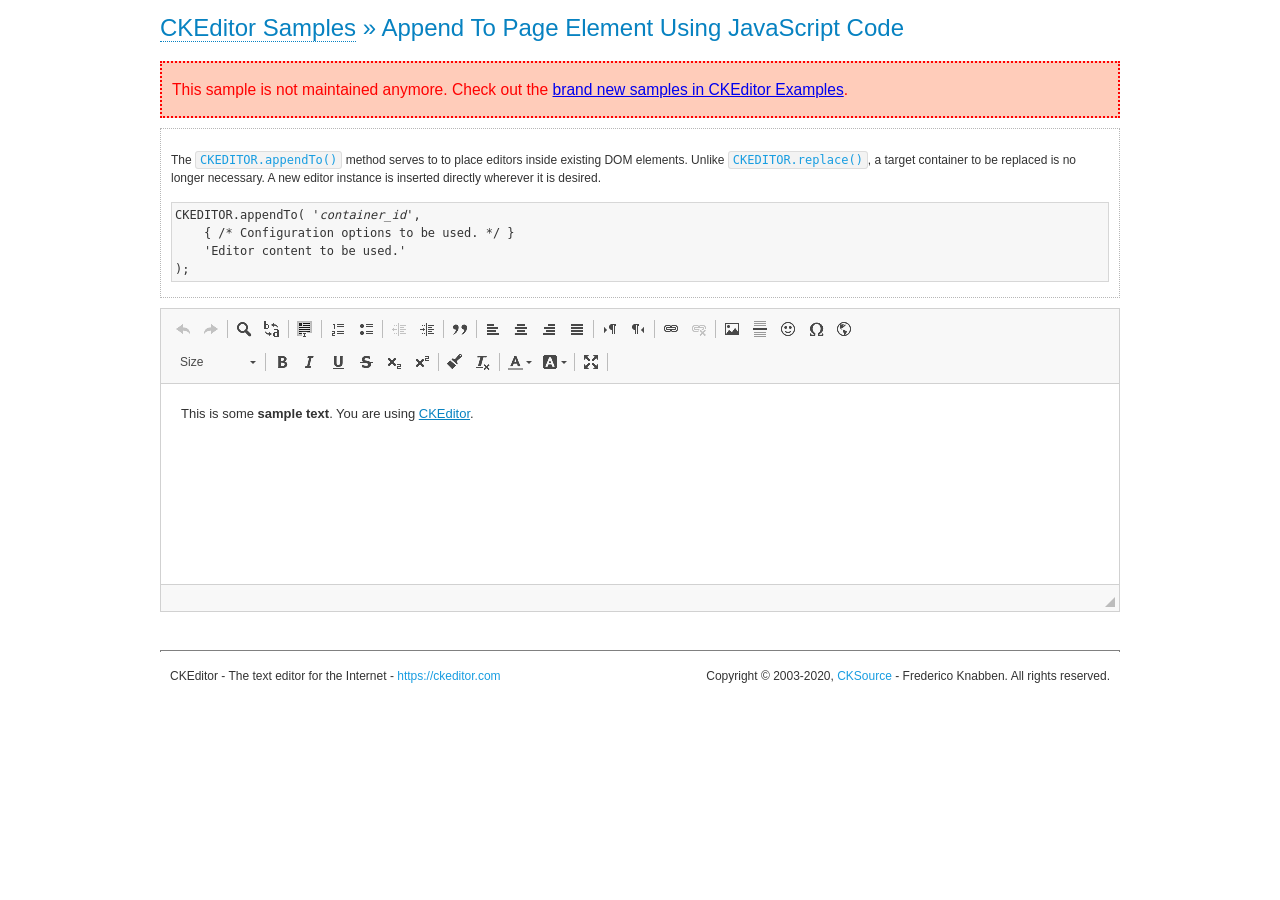
<file: ThirdTeamProject/GameShop/WebContent/ckeditor/samples/old/appendto.html>
<!DOCTYPE html>
<!--
Copyright (c) 2003-2020, CKSource - Frederico Knabben. All rights reserved.
For licensing, see LICENSE.md or https://ckeditor.com/legal/ckeditor-oss-license
-->
<html lang="en">
<head>
	<meta charset="utf-8">
	<title>Append To Page Element Using JavaScript Code &mdash; CKEditor Sample</title>
	<script src="../../ckeditor.js"></script>
	<link rel="stylesheet" href="sample.css">
	<meta name="description" content="Try the latest sample of CKEditor 4 and learn more about customizing your WYSIWYG editor with endless possibilities.">
</head>
<body>
	<h1 class="samples">
		<a href="index.html">CKEditor Samples</a> &raquo; Append To Page Element Using JavaScript Code
	</h1>
	<div class="warning deprecated">
		This sample is not maintained anymore. Check out the <a href="https://ckeditor.com/docs/ckeditor4/latest/examples/index.html">brand new samples in CKEditor Examples</a>.
	</div>
	<div id="section1">
		<div class="description">
			<p>
				The <code><a class="samples" href="https://ckeditor.com/docs/ckeditor4/latest/api/CKEDITOR.html#method-appendTo">CKEDITOR.appendTo()</a></code> method serves to to place editors inside existing DOM elements. Unlike <code><a class="samples" href="https://ckeditor.com/docs/ckeditor4/latest/api/CKEDITOR.html#method-replace">CKEDITOR.replace()</a></code>,
				a target container to be replaced is no longer necessary. A new editor
				instance is inserted directly wherever it is desired.
			</p>
<pre class="samples">CKEDITOR.appendTo( '<em>container_id</em>',
	{ /* Configuration options to be used. */ }
	'Editor content to be used.'
);</pre>
		</div>
		<script>

			// This call can be placed at any point after the
			// DOM element to append CKEditor to or inside the <head><script>
			// in a window.onload event handler.

			// Append a CKEditor instance using the default configuration and the
			// provided content to the <div> element of ID "section1".
			CKEDITOR.appendTo( 'section1',
				null,
				'<p>This is some <strong>sample text</strong>. You are using <a href="https://ckeditor.com/">CKEditor</a>.</p>'
			);

		</script>
	</div>
	<br>
	<div id="footer">
		<hr>
		<p>
			CKEditor - The text editor for the Internet - <a class="samples" href="https://ckeditor.com/">https://ckeditor.com</a>
		</p>
		<p id="copy">
			Copyright &copy; 2003-2020, <a class="samples" href="https://cksource.com/">CKSource</a> - Frederico
			Knabben. All rights reserved.
		</p>
	</div>
</body>
</html>
</file>
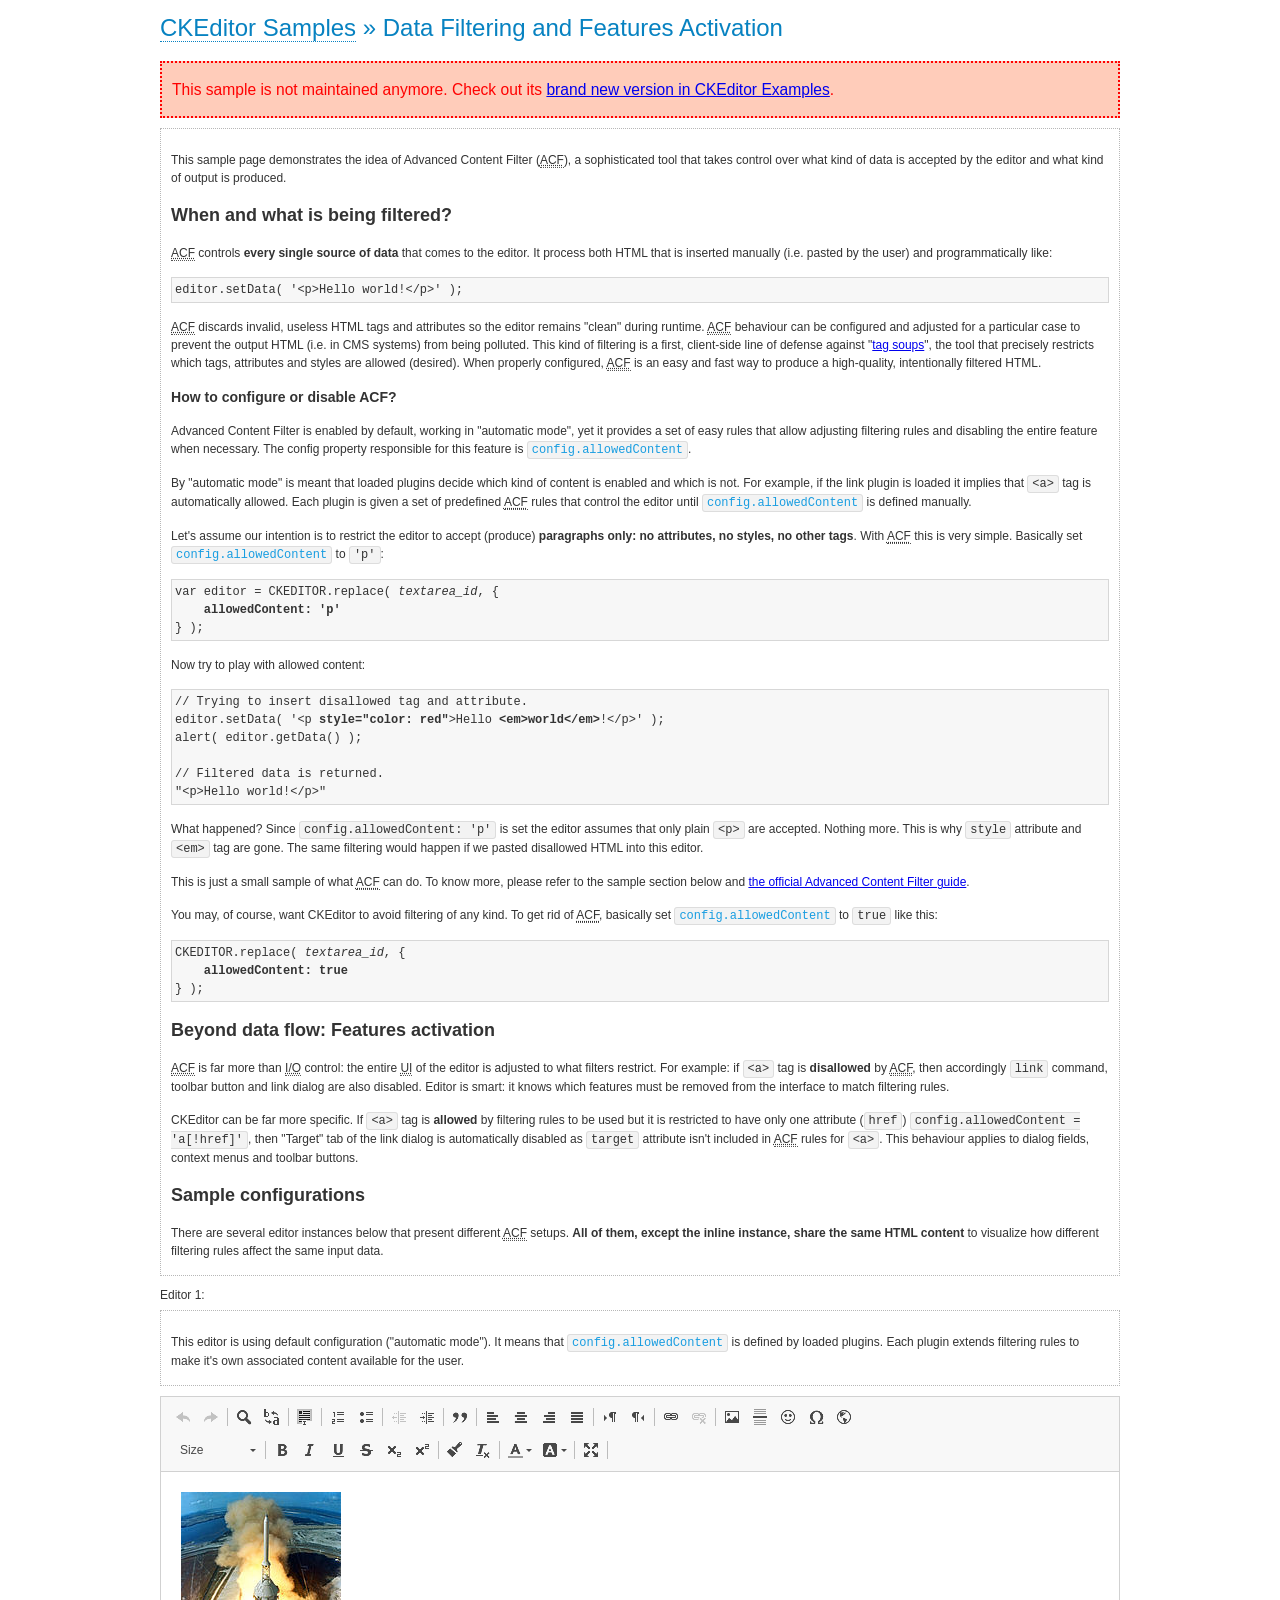
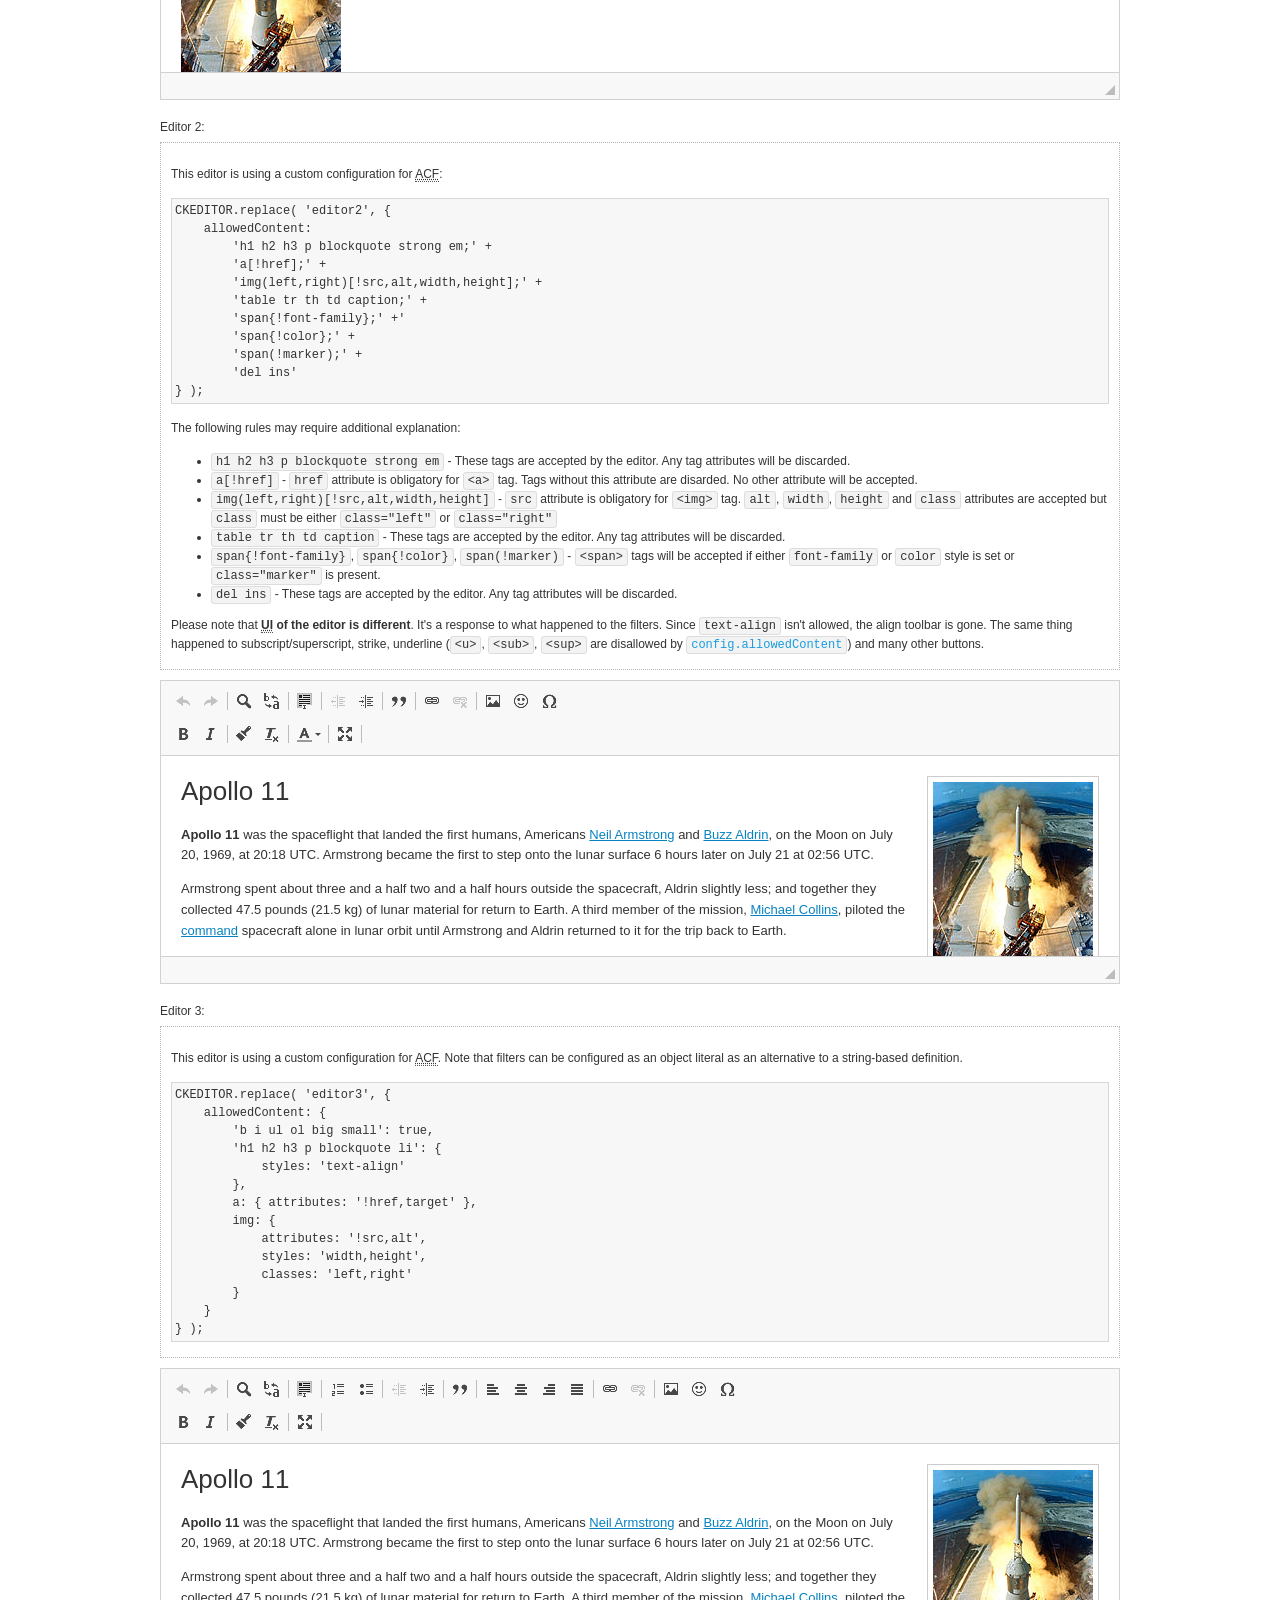
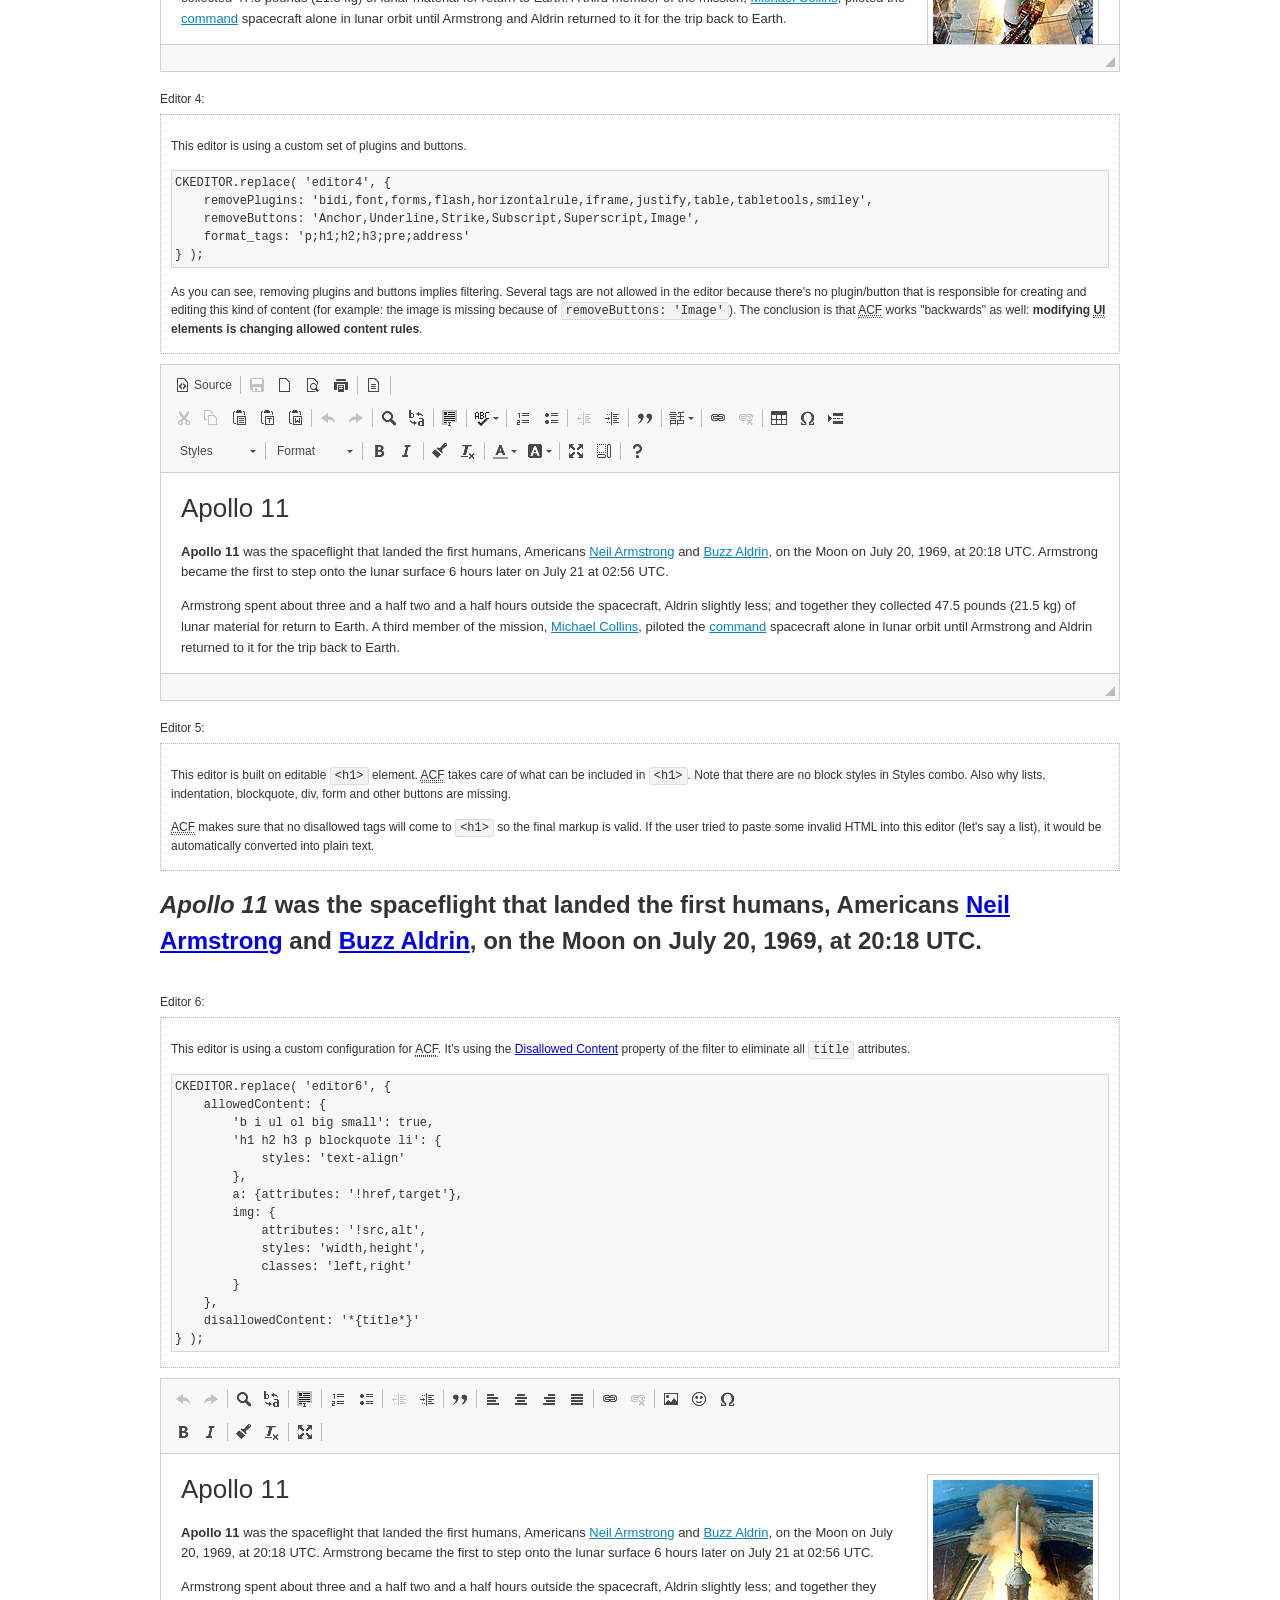
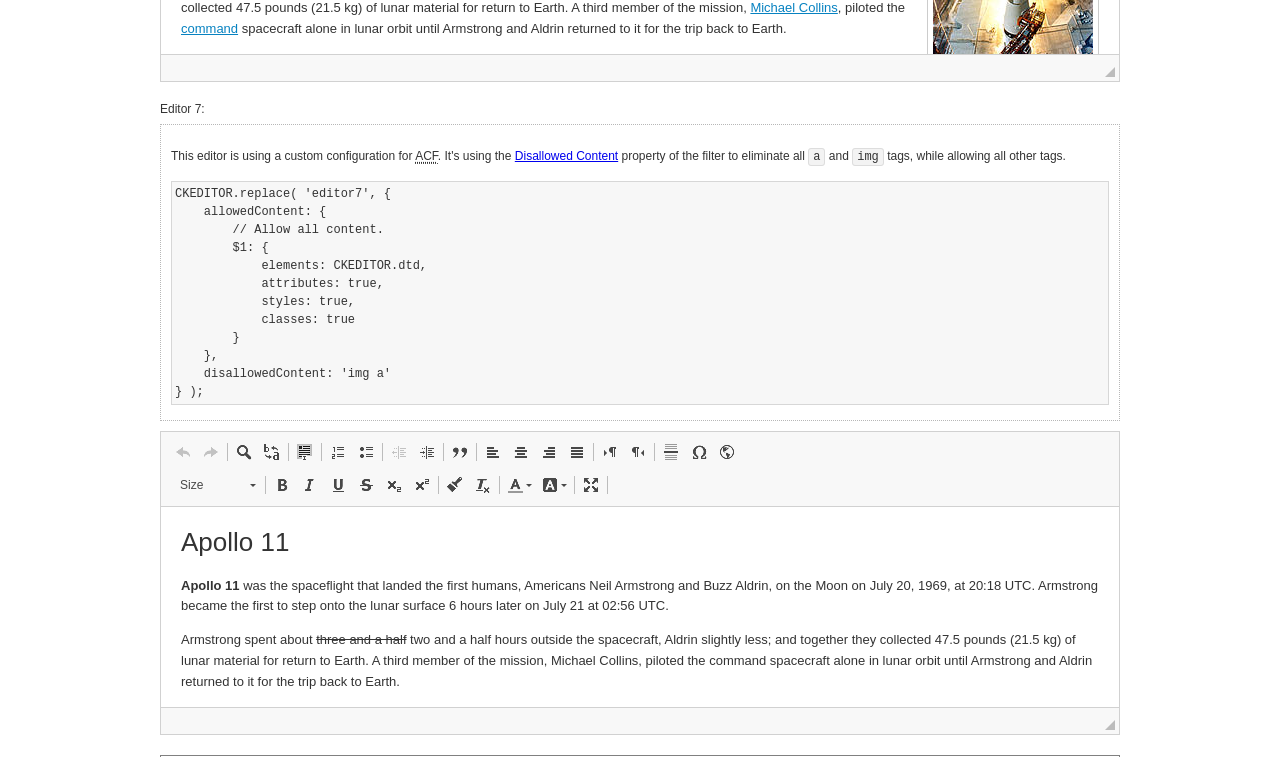
<file: ThirdTeamProject/GameShop/WebContent/ckeditor/samples/old/datafiltering.html>
<!DOCTYPE html>
<!--
Copyright (c) 2003-2020, CKSource - Frederico Knabben. All rights reserved.
For licensing, see LICENSE.md or https://ckeditor.com/legal/ckeditor-oss-license
-->
<html lang="en">
<head>
	<meta charset="utf-8">
	<title>Data Filtering &mdash; CKEditor Sample</title>
	<script src="../../ckeditor.js"></script>
	<link rel="stylesheet" href="sample.css">
	<meta name="description" content="Try the latest sample of CKEditor 4 and learn more about customizing your WYSIWYG editor with endless possibilities.">
	<script>
		// Remove advanced tabs for all editors.
		CKEDITOR.config.removeDialogTabs = 'image:advanced;link:advanced;flash:advanced;creatediv:advanced;editdiv:advanced';
	</script>
</head>
<body>
	<h1 class="samples">
		<a href="index.html">CKEditor Samples</a> &raquo; Data Filtering and Features Activation
	</h1>
	<div class="warning deprecated">
		This sample is not maintained anymore. Check out its <a href="https://ckeditor.com/docs/ckeditor4/latest/examples/acf.html">brand new version in CKEditor Examples</a>.
	</div>
	<div class="description">
		<p>
			This sample page demonstrates the idea of Advanced Content Filter
			(<abbr title="Advanced Content Filter">ACF</abbr>), a sophisticated
			tool that takes control over what kind of data is accepted by the editor and what
			kind of output is produced.
		</p>
		<h2>When and what is being filtered?</h2>
		<p>
			<abbr title="Advanced Content Filter">ACF</abbr> controls
			<strong>every single source of data</strong> that comes to the editor.
			It process both HTML that is inserted manually (i.e. pasted by the user)
			and programmatically like:
		</p>
<pre class="samples">
editor.setData( '&lt;p&gt;Hello world!&lt;/p&gt;' );
</pre>
		<p>
			<abbr title="Advanced Content Filter">ACF</abbr> discards invalid,
			useless HTML tags and attributes so the editor remains "clean" during
			runtime. <abbr title="Advanced Content Filter">ACF</abbr> behaviour
			can be configured and adjusted for a particular case to prevent the
			output HTML (i.e. in CMS systems) from being polluted.

			This kind of filtering is a first, client-side line of defense
			against "<a href="http://en.wikipedia.org/wiki/Tag_soup">tag soups</a>",
			the tool that precisely restricts which tags, attributes and styles
			are allowed (desired). When properly configured, <abbr title="Advanced Content Filter">ACF</abbr>
			is an easy and fast way to produce a high-quality, intentionally filtered HTML.
		</p>

		<h3>How to configure or disable ACF?</h3>
		<p>
			Advanced Content Filter is enabled by default, working in "automatic mode", yet
			it provides a set of easy rules that allow adjusting filtering rules
			and disabling the entire feature when necessary. The config property
			responsible for this feature is <code><a class="samples"
			href="https://ckeditor.com/docs/ckeditor4/latest/api/CKEDITOR_config.html#cfg-allowedContent">config.allowedContent</a></code>.
		</p>
		<p>
			By "automatic mode" is meant that loaded plugins decide which kind
			of content is enabled and which is not. For example, if the link
			plugin is loaded it implies that <code>&lt;a&gt;</code> tag is
			automatically allowed. Each plugin is given a set
			of predefined <abbr title="Advanced Content Filter">ACF</abbr> rules
			that control the editor until <code><a class="samples"
			href="https://ckeditor.com/docs/ckeditor4/latest/api/CKEDITOR_config.html#cfg-allowedContent">
			config.allowedContent</a></code>
			is defined manually.
		</p>
		<p>
			Let's assume our intention is to restrict the editor to accept (produce) <strong>paragraphs
			only: no attributes, no styles, no other tags</strong>.
			With <abbr title="Advanced Content Filter">ACF</abbr>
			this is very simple. Basically set <code><a class="samples"
			href="https://ckeditor.com/docs/ckeditor4/latest/api/CKEDITOR_config.html#cfg-allowedContent">
			config.allowedContent</a></code> to <code>'p'</code>:
		</p>
<pre class="samples">
var editor = CKEDITOR.replace( <em>textarea_id</em>, {
	<strong>allowedContent: 'p'</strong>
} );
</pre>
		<p>
			Now try to play with allowed content:
		</p>
<pre class="samples">
// Trying to insert disallowed tag and attribute.
editor.setData( '&lt;p <strong>style="color: red"</strong>&gt;Hello <strong>&lt;em&gt;world&lt;/em&gt;</strong>!&lt;/p&gt;' );
alert( editor.getData() );

// Filtered data is returned.
"&lt;p&gt;Hello world!&lt;/p&gt;"
</pre>
		<p>
			What happened? Since <code>config.allowedContent: 'p'</code> is set the editor assumes
			that only plain <code>&lt;p&gt;</code> are accepted. Nothing more. This is why
			<code>style</code> attribute and <code>&lt;em&gt;</code> tag are gone. The same
			filtering would happen if we pasted disallowed HTML into this editor.
		</p>
		<p>
			This is just a small sample of what <abbr title="Advanced Content Filter">ACF</abbr>
			can do. To know more, please refer to the sample section below and
			<a href="https://ckeditor.com/docs/ckeditor4/latest/guide/dev_advanced_content_filter.html">the official Advanced Content Filter guide</a>.
		</p>
		<p>
			You may, of course, want CKEditor to avoid filtering of any kind.
			To get rid of <abbr title="Advanced Content Filter">ACF</abbr>,
			basically set <code><a class="samples"
			href="https://ckeditor.com/docs/ckeditor4/latest/api/CKEDITOR_config.html#cfg-allowedContent">
			config.allowedContent</a></code> to <code>true</code> like this:
		</p>
<pre class="samples">
CKEDITOR.replace( <em>textarea_id</em>, {
	<strong>allowedContent: true</strong>
} );
</pre>

		<h2>Beyond data flow: Features activation</h2>
		<p>
			<abbr title="Advanced Content Filter">ACF</abbr> is far more than
			<abbr title="Input/Output">I/O</abbr> control: the entire
			<abbr title="User Interface">UI</abbr> of the editor is adjusted to what
			filters restrict. For example: if <code>&lt;a&gt;</code> tag is
			<strong>disallowed</strong>
			by <abbr title="Advanced Content Filter">ACF</abbr>,
			then accordingly <code>link</code> command, toolbar button and link dialog
			are also disabled. Editor is smart: it knows which features must be
			removed from the interface to match filtering rules.
		</p>
		<p>
			CKEditor can be far more specific. If <code>&lt;a&gt;</code> tag is
			<strong>allowed</strong> by filtering rules to be used but it is restricted
			to have only one attribute (<code>href</code>)
			<code>config.allowedContent = 'a[!href]'</code>, then
			"Target" tab of the link dialog is automatically disabled as <code>target</code>
			attribute isn't included in <abbr title="Advanced Content Filter">ACF</abbr> rules
			for <code>&lt;a&gt;</code>. This behaviour applies to dialog fields, context
			menus and toolbar buttons.
		</p>

		<h2>Sample configurations</h2>
		<p>
			There are several editor instances below that present different
			<abbr title="Advanced Content Filter">ACF</abbr> setups. <strong>All of them,
			except the inline instance, share the same HTML content</strong> to visualize
			how different filtering rules affect the same input data.
		</p>
	</div>

	<div>
		<label for="editor1">
			Editor 1:
		</label>
		<div class="description">
			<p>
				This editor is using default configuration ("automatic mode"). It means that
				<code><a class="samples"
				href="https://ckeditor.com/docs/ckeditor4/latest/api/CKEDITOR_config.html#cfg-allowedContent">
				config.allowedContent</a></code> is defined by loaded plugins.
				Each plugin extends filtering rules to make it's own associated content
				available for the user.
			</p>
		</div>
		<textarea cols="80" id="editor1" name="editor1" rows="10">
			&lt;h1&gt;&lt;img alt=&quot;Saturn V carrying Apollo 11&quot; class=&quot;right&quot; src=&quot;assets/sample.jpg&quot;/&gt; Apollo 11&lt;/h1&gt; &lt;p&gt;&lt;b&gt;Apollo 11&lt;/b&gt; was the spaceflight that landed the first humans, Americans &lt;a href=&quot;http://en.wikipedia.org/wiki/Neil_Armstrong&quot; title=&quot;Neil Armstrong&quot;&gt;Neil Armstrong&lt;/a&gt; and &lt;a href=&quot;http://en.wikipedia.org/wiki/Buzz_Aldrin&quot; title=&quot;Buzz Aldrin&quot;&gt;Buzz Aldrin&lt;/a&gt;, on the Moon on July 20, 1969, at 20:18 UTC. Armstrong became the first to step onto the lunar surface 6 hours later on July 21 at 02:56 UTC.&lt;/p&gt; &lt;p&gt;Armstrong spent about &lt;s&gt;three and a half&lt;/s&gt; two and a half hours outside the spacecraft, Aldrin slightly less; and together they collected 47.5 pounds (21.5&amp;nbsp;kg) of lunar material for return to Earth. A third member of the mission, &lt;a href=&quot;http://en.wikipedia.org/wiki/Michael_Collins_(astronaut)&quot; title=&quot;Michael Collins (astronaut)&quot;&gt;Michael Collins&lt;/a&gt;, piloted the &lt;a href=&quot;http://en.wikipedia.org/wiki/Apollo_Command/Service_Module&quot; title=&quot;Apollo Command/Service Module&quot;&gt;command&lt;/a&gt; spacecraft alone in lunar orbit until Armstrong and Aldrin returned to it for the trip back to Earth.&lt;/p&gt; &lt;h2&gt;Broadcasting and &lt;em&gt;quotes&lt;/em&gt; &lt;a id=&quot;quotes&quot; name=&quot;quotes&quot;&gt;&lt;/a&gt;&lt;/h2&gt; &lt;p&gt;Broadcast on live TV to a world-wide audience, Armstrong stepped onto the lunar surface and described the event as:&lt;/p&gt; &lt;blockquote&gt;&lt;p&gt;One small step for [a] man, one giant leap for mankind.&lt;/p&gt;&lt;/blockquote&gt; &lt;p&gt;Apollo 11 effectively ended the &lt;a href=&quot;http://en.wikipedia.org/wiki/Space_Race&quot; title=&quot;Space Race&quot;&gt;Space Race&lt;/a&gt; and fulfilled a national goal proposed in 1961 by the late U.S. President &lt;a href=&quot;http://en.wikipedia.org/wiki/John_F._Kennedy&quot; title=&quot;John F. Kennedy&quot;&gt;John F. Kennedy&lt;/a&gt; in a speech before the United States Congress:&lt;/p&gt; &lt;blockquote&gt;&lt;p&gt;[...] before this decade is out, of landing a man on the Moon and returning him safely to the Earth.&lt;/p&gt;&lt;/blockquote&gt; &lt;h2&gt;Technical details &lt;a id=&quot;tech-details&quot; name=&quot;tech-details&quot;&gt;&lt;/a&gt;&lt;/h2&gt; &lt;table align=&quot;right&quot; border=&quot;1&quot; bordercolor=&quot;#ccc&quot; cellpadding=&quot;5&quot; cellspacing=&quot;0&quot; style=&quot;border-collapse:collapse;margin:10px 0 10px 15px;&quot;&gt; &lt;caption&gt;&lt;strong&gt;Mission crew&lt;/strong&gt;&lt;/caption&gt; &lt;thead&gt; &lt;tr&gt; &lt;th scope=&quot;col&quot;&gt;Position&lt;/th&gt; &lt;th scope=&quot;col&quot;&gt;Astronaut&lt;/th&gt; &lt;/tr&gt; &lt;/thead&gt; &lt;tbody&gt; &lt;tr&gt; &lt;td&gt;Commander&lt;/td&gt; &lt;td&gt;Neil A. Armstrong&lt;/td&gt; &lt;/tr&gt; &lt;tr&gt; &lt;td&gt;Command Module Pilot&lt;/td&gt; &lt;td&gt;Michael Collins&lt;/td&gt; &lt;/tr&gt; &lt;tr&gt; &lt;td&gt;Lunar Module Pilot&lt;/td&gt; &lt;td&gt;Edwin &amp;quot;Buzz&amp;quot; E. Aldrin, Jr.&lt;/td&gt; &lt;/tr&gt; &lt;/tbody&gt; &lt;/table&gt; &lt;p&gt;Launched by a &lt;strong&gt;Saturn V&lt;/strong&gt; rocket from &lt;a href=&quot;http://en.wikipedia.org/wiki/Kennedy_Space_Center&quot; title=&quot;Kennedy Space Center&quot;&gt;Kennedy Space Center&lt;/a&gt; in Merritt Island, Florida on July 16, Apollo 11 was the fifth manned mission of &lt;a href=&quot;http://en.wikipedia.org/wiki/NASA&quot; title=&quot;NASA&quot;&gt;NASA&lt;/a&gt;&amp;#39;s Apollo program. The Apollo spacecraft had three parts:&lt;/p&gt; &lt;ol&gt; &lt;li&gt;&lt;strong&gt;Command Module&lt;/strong&gt; with a cabin for the three astronauts which was the only part which landed back on Earth&lt;/li&gt; &lt;li&gt;&lt;strong&gt;Service Module&lt;/strong&gt; which supported the Command Module with propulsion, electrical power, oxygen and water&lt;/li&gt; &lt;li&gt;&lt;strong&gt;Lunar Module&lt;/strong&gt; for landing on the Moon.&lt;/li&gt; &lt;/ol&gt; &lt;p&gt;After being sent to the Moon by the Saturn V&amp;#39;s upper stage, the astronauts separated the spacecraft from it and travelled for three days until they entered into lunar orbit. Armstrong and Aldrin then moved into the Lunar Module and landed in the &lt;a href=&quot;http://en.wikipedia.org/wiki/Mare_Tranquillitatis&quot; title=&quot;Mare Tranquillitatis&quot;&gt;Sea of Tranquility&lt;/a&gt;. They stayed a total of about 21 and a half hours on the lunar surface. After lifting off in the upper part of the Lunar Module and rejoining Collins in the Command Module, they returned to Earth and landed in the &lt;a href=&quot;http://en.wikipedia.org/wiki/Pacific_Ocean&quot; title=&quot;Pacific Ocean&quot;&gt;Pacific Ocean&lt;/a&gt; on July 24.&lt;/p&gt; &lt;hr/&gt; &lt;p style=&quot;text-align: right;&quot;&gt;&lt;small&gt;Source: &lt;a href=&quot;http://en.wikipedia.org/wiki/Apollo_11&quot;&gt;Wikipedia.org&lt;/a&gt;&lt;/small&gt;&lt;/p&gt;
		</textarea>

		<script>

			CKEDITOR.replace( 'editor1' );

		</script>
	</div>

	<br>

	<div>
		<label for="editor2">
			Editor 2:
		</label>
		<div class="description">
			<p>
				This editor is using a custom configuration for
				<abbr title="Advanced Content Filter">ACF</abbr>:
			</p>
<pre class="samples">
CKEDITOR.replace( 'editor2', {
	allowedContent:
		'h1 h2 h3 p blockquote strong em;' +
		'a[!href];' +
		'img(left,right)[!src,alt,width,height];' +
		'table tr th td caption;' +
		'span{!font-family};' +'
		'span{!color};' +
		'span(!marker);' +
		'del ins'
} );
</pre>
			<p>
				The following rules may require additional explanation:
			</p>
			<ul>
				<li>
					<code>h1 h2 h3 p blockquote strong em</code> - These tags
					are accepted by the editor. Any tag attributes will be discarded.
				</li>
				<li>
					<code>a[!href]</code> - <code>href</code> attribute is obligatory
					for <code>&lt;a&gt;</code> tag. Tags without this attribute
					are disarded. No other attribute will be accepted.
				</li>
				<li>
					<code>img(left,right)[!src,alt,width,height]</code> - <code>src</code>
					attribute is obligatory for <code>&lt;img&gt;</code> tag.
					<code>alt</code>, <code>width</code>, <code>height</code>
					and <code>class</code> attributes are accepted but
					<code>class</code> must be either <code>class="left"</code>
					or <code>class="right"</code>
				</li>
				<li>
					<code>table tr th td caption</code> - These tags
					are accepted by the editor. Any tag attributes will be discarded.
				</li>
				<li>
					<code>span{!font-family}</code>, <code>span{!color}</code>,
					<code>span(!marker)</code> - <code>&lt;span&gt;</code> tags
					will be accepted if either <code>font-family</code> or
					<code>color</code> style is set or <code>class="marker"</code>
					is present.
				</li>
				<li>
					<code>del ins</code> - These tags
					are accepted by the editor. Any tag attributes will be discarded.
				</li>
			</ul>
			<p>
				Please note that <strong><abbr title="User Interface">UI</abbr> of the
				editor is different</strong>. It's a response to what happened to the filters.
				Since <code>text-align</code> isn't allowed, the align toolbar is gone.
				The same thing happened to subscript/superscript, strike, underline
				(<code>&lt;u&gt;</code>, <code>&lt;sub&gt;</code>, <code>&lt;sup&gt;</code>
				are disallowed by <code><a class="samples"
				href="https://ckeditor.com/docs/ckeditor4/latest/api/CKEDITOR_config.html#cfg-allowedContent">
				config.allowedContent</a></code>) and many other buttons.
			</p>
		</div>
		<textarea cols="80" id="editor2" name="editor2" rows="10">
			&lt;h1&gt;&lt;img alt=&quot;Saturn V carrying Apollo 11&quot; class=&quot;right&quot; src=&quot;assets/sample.jpg&quot;/&gt; Apollo 11&lt;/h1&gt; &lt;p&gt;&lt;b&gt;Apollo 11&lt;/b&gt; was the spaceflight that landed the first humans, Americans &lt;a href=&quot;http://en.wikipedia.org/wiki/Neil_Armstrong&quot; title=&quot;Neil Armstrong&quot;&gt;Neil Armstrong&lt;/a&gt; and &lt;a href=&quot;http://en.wikipedia.org/wiki/Buzz_Aldrin&quot; title=&quot;Buzz Aldrin&quot;&gt;Buzz Aldrin&lt;/a&gt;, on the Moon on July 20, 1969, at 20:18 UTC. Armstrong became the first to step onto the lunar surface 6 hours later on July 21 at 02:56 UTC.&lt;/p&gt; &lt;p&gt;Armstrong spent about &lt;s&gt;three and a half&lt;/s&gt; two and a half hours outside the spacecraft, Aldrin slightly less; and together they collected 47.5 pounds (21.5&amp;nbsp;kg) of lunar material for return to Earth. A third member of the mission, &lt;a href=&quot;http://en.wikipedia.org/wiki/Michael_Collins_(astronaut)&quot; title=&quot;Michael Collins (astronaut)&quot;&gt;Michael Collins&lt;/a&gt;, piloted the &lt;a href=&quot;http://en.wikipedia.org/wiki/Apollo_Command/Service_Module&quot; title=&quot;Apollo Command/Service Module&quot;&gt;command&lt;/a&gt; spacecraft alone in lunar orbit until Armstrong and Aldrin returned to it for the trip back to Earth.&lt;/p&gt; &lt;h2&gt;Broadcasting and &lt;em&gt;quotes&lt;/em&gt; &lt;a id=&quot;quotes&quot; name=&quot;quotes&quot;&gt;&lt;/a&gt;&lt;/h2&gt; &lt;p&gt;Broadcast on live TV to a world-wide audience, Armstrong stepped onto the lunar surface and described the event as:&lt;/p&gt; &lt;blockquote&gt;&lt;p&gt;One small step for [a] man, one giant leap for mankind.&lt;/p&gt;&lt;/blockquote&gt; &lt;p&gt;Apollo 11 effectively ended the &lt;a href=&quot;http://en.wikipedia.org/wiki/Space_Race&quot; title=&quot;Space Race&quot;&gt;Space Race&lt;/a&gt; and fulfilled a national goal proposed in 1961 by the late U.S. President &lt;a href=&quot;http://en.wikipedia.org/wiki/John_F._Kennedy&quot; title=&quot;John F. Kennedy&quot;&gt;John F. Kennedy&lt;/a&gt; in a speech before the United States Congress:&lt;/p&gt; &lt;blockquote&gt;&lt;p&gt;[...] before this decade is out, of landing a man on the Moon and returning him safely to the Earth.&lt;/p&gt;&lt;/blockquote&gt; &lt;h2&gt;Technical details &lt;a id=&quot;tech-details&quot; name=&quot;tech-details&quot;&gt;&lt;/a&gt;&lt;/h2&gt; &lt;table align=&quot;right&quot; border=&quot;1&quot; bordercolor=&quot;#ccc&quot; cellpadding=&quot;5&quot; cellspacing=&quot;0&quot; style=&quot;border-collapse:collapse;margin:10px 0 10px 15px;&quot;&gt; &lt;caption&gt;&lt;strong&gt;Mission crew&lt;/strong&gt;&lt;/caption&gt; &lt;thead&gt; &lt;tr&gt; &lt;th scope=&quot;col&quot;&gt;Position&lt;/th&gt; &lt;th scope=&quot;col&quot;&gt;Astronaut&lt;/th&gt; &lt;/tr&gt; &lt;/thead&gt; &lt;tbody&gt; &lt;tr&gt; &lt;td&gt;Commander&lt;/td&gt; &lt;td&gt;Neil A. Armstrong&lt;/td&gt; &lt;/tr&gt; &lt;tr&gt; &lt;td&gt;Command Module Pilot&lt;/td&gt; &lt;td&gt;Michael Collins&lt;/td&gt; &lt;/tr&gt; &lt;tr&gt; &lt;td&gt;Lunar Module Pilot&lt;/td&gt; &lt;td&gt;Edwin &amp;quot;Buzz&amp;quot; E. Aldrin, Jr.&lt;/td&gt; &lt;/tr&gt; &lt;/tbody&gt; &lt;/table&gt; &lt;p&gt;Launched by a &lt;strong&gt;Saturn V&lt;/strong&gt; rocket from &lt;a href=&quot;http://en.wikipedia.org/wiki/Kennedy_Space_Center&quot; title=&quot;Kennedy Space Center&quot;&gt;Kennedy Space Center&lt;/a&gt; in Merritt Island, Florida on July 16, Apollo 11 was the fifth manned mission of &lt;a href=&quot;http://en.wikipedia.org/wiki/NASA&quot; title=&quot;NASA&quot;&gt;NASA&lt;/a&gt;&amp;#39;s Apollo program. The Apollo spacecraft had three parts:&lt;/p&gt; &lt;ol&gt; &lt;li&gt;&lt;strong&gt;Command Module&lt;/strong&gt; with a cabin for the three astronauts which was the only part which landed back on Earth&lt;/li&gt; &lt;li&gt;&lt;strong&gt;Service Module&lt;/strong&gt; which supported the Command Module with propulsion, electrical power, oxygen and water&lt;/li&gt; &lt;li&gt;&lt;strong&gt;Lunar Module&lt;/strong&gt; for landing on the Moon.&lt;/li&gt; &lt;/ol&gt; &lt;p&gt;After being sent to the Moon by the Saturn V&amp;#39;s upper stage, the astronauts separated the spacecraft from it and travelled for three days until they entered into lunar orbit. Armstrong and Aldrin then moved into the Lunar Module and landed in the &lt;a href=&quot;http://en.wikipedia.org/wiki/Mare_Tranquillitatis&quot; title=&quot;Mare Tranquillitatis&quot;&gt;Sea of Tranquility&lt;/a&gt;. They stayed a total of about 21 and a half hours on the lunar surface. After lifting off in the upper part of the Lunar Module and rejoining Collins in the Command Module, they returned to Earth and landed in the &lt;a href=&quot;http://en.wikipedia.org/wiki/Pacific_Ocean&quot; title=&quot;Pacific Ocean&quot;&gt;Pacific Ocean&lt;/a&gt; on July 24.&lt;/p&gt; &lt;hr/&gt; &lt;p style=&quot;text-align: right;&quot;&gt;&lt;small&gt;Source: &lt;a href=&quot;http://en.wikipedia.org/wiki/Apollo_11&quot;&gt;Wikipedia.org&lt;/a&gt;&lt;/small&gt;&lt;/p&gt;
		</textarea>
		<script>

			CKEDITOR.replace( 'editor2', {
				allowedContent:
					'h1 h2 h3 p blockquote strong em;' +
					'a[!href];' +
					'img(left,right)[!src,alt,width,height];' +
					'table tr th td caption;' +
					'span{!font-family};' +
					'span{!color};' +
					'span(!marker);' +
					'del ins'
			} );

		</script>
	</div>

	<br>

	<div>
		<label for="editor3">
			Editor 3:
		</label>
		<div class="description">
			<p>
				This editor is using a custom configuration for
				<abbr title="Advanced Content Filter">ACF</abbr>.
				Note that filters can be configured as an object literal
				as an alternative to a string-based definition.
			</p>
<pre class="samples">
CKEDITOR.replace( 'editor3', {
	allowedContent: {
		'b i ul ol big small': true,
		'h1 h2 h3 p blockquote li': {
			styles: 'text-align'
		},
		a: { attributes: '!href,target' },
		img: {
			attributes: '!src,alt',
			styles: 'width,height',
			classes: 'left,right'
		}
	}
} );
</pre>
		</div>
		<textarea cols="80" id="editor3" name="editor3" rows="10">
			&lt;h1&gt;&lt;img alt=&quot;Saturn V carrying Apollo 11&quot; class=&quot;right&quot; src=&quot;assets/sample.jpg&quot;/&gt; Apollo 11&lt;/h1&gt; &lt;p&gt;&lt;b&gt;Apollo 11&lt;/b&gt; was the spaceflight that landed the first humans, Americans &lt;a href=&quot;http://en.wikipedia.org/wiki/Neil_Armstrong&quot; title=&quot;Neil Armstrong&quot;&gt;Neil Armstrong&lt;/a&gt; and &lt;a href=&quot;http://en.wikipedia.org/wiki/Buzz_Aldrin&quot; title=&quot;Buzz Aldrin&quot;&gt;Buzz Aldrin&lt;/a&gt;, on the Moon on July 20, 1969, at 20:18 UTC. Armstrong became the first to step onto the lunar surface 6 hours later on July 21 at 02:56 UTC.&lt;/p&gt; &lt;p&gt;Armstrong spent about &lt;s&gt;three and a half&lt;/s&gt; two and a half hours outside the spacecraft, Aldrin slightly less; and together they collected 47.5 pounds (21.5&amp;nbsp;kg) of lunar material for return to Earth. A third member of the mission, &lt;a href=&quot;http://en.wikipedia.org/wiki/Michael_Collins_(astronaut)&quot; title=&quot;Michael Collins (astronaut)&quot;&gt;Michael Collins&lt;/a&gt;, piloted the &lt;a href=&quot;http://en.wikipedia.org/wiki/Apollo_Command/Service_Module&quot; title=&quot;Apollo Command/Service Module&quot;&gt;command&lt;/a&gt; spacecraft alone in lunar orbit until Armstrong and Aldrin returned to it for the trip back to Earth.&lt;/p&gt; &lt;h2&gt;Broadcasting and &lt;em&gt;quotes&lt;/em&gt; &lt;a id=&quot;quotes&quot; name=&quot;quotes&quot;&gt;&lt;/a&gt;&lt;/h2&gt; &lt;p&gt;Broadcast on live TV to a world-wide audience, Armstrong stepped onto the lunar surface and described the event as:&lt;/p&gt; &lt;blockquote&gt;&lt;p&gt;One small step for [a] man, one giant leap for mankind.&lt;/p&gt;&lt;/blockquote&gt; &lt;p&gt;Apollo 11 effectively ended the &lt;a href=&quot;http://en.wikipedia.org/wiki/Space_Race&quot; title=&quot;Space Race&quot;&gt;Space Race&lt;/a&gt; and fulfilled a national goal proposed in 1961 by the late U.S. President &lt;a href=&quot;http://en.wikipedia.org/wiki/John_F._Kennedy&quot; title=&quot;John F. Kennedy&quot;&gt;John F. Kennedy&lt;/a&gt; in a speech before the United States Congress:&lt;/p&gt; &lt;blockquote&gt;&lt;p&gt;[...] before this decade is out, of landing a man on the Moon and returning him safely to the Earth.&lt;/p&gt;&lt;/blockquote&gt; &lt;h2&gt;Technical details &lt;a id=&quot;tech-details&quot; name=&quot;tech-details&quot;&gt;&lt;/a&gt;&lt;/h2&gt; &lt;table align=&quot;right&quot; border=&quot;1&quot; bordercolor=&quot;#ccc&quot; cellpadding=&quot;5&quot; cellspacing=&quot;0&quot; style=&quot;border-collapse:collapse;margin:10px 0 10px 15px;&quot;&gt; &lt;caption&gt;&lt;strong&gt;Mission crew&lt;/strong&gt;&lt;/caption&gt; &lt;thead&gt; &lt;tr&gt; &lt;th scope=&quot;col&quot;&gt;Position&lt;/th&gt; &lt;th scope=&quot;col&quot;&gt;Astronaut&lt;/th&gt; &lt;/tr&gt; &lt;/thead&gt; &lt;tbody&gt; &lt;tr&gt; &lt;td&gt;Commander&lt;/td&gt; &lt;td&gt;Neil A. Armstrong&lt;/td&gt; &lt;/tr&gt; &lt;tr&gt; &lt;td&gt;Command Module Pilot&lt;/td&gt; &lt;td&gt;Michael Collins&lt;/td&gt; &lt;/tr&gt; &lt;tr&gt; &lt;td&gt;Lunar Module Pilot&lt;/td&gt; &lt;td&gt;Edwin &amp;quot;Buzz&amp;quot; E. Aldrin, Jr.&lt;/td&gt; &lt;/tr&gt; &lt;/tbody&gt; &lt;/table&gt; &lt;p&gt;Launched by a &lt;strong&gt;Saturn V&lt;/strong&gt; rocket from &lt;a href=&quot;http://en.wikipedia.org/wiki/Kennedy_Space_Center&quot; title=&quot;Kennedy Space Center&quot;&gt;Kennedy Space Center&lt;/a&gt; in Merritt Island, Florida on July 16, Apollo 11 was the fifth manned mission of &lt;a href=&quot;http://en.wikipedia.org/wiki/NASA&quot; title=&quot;NASA&quot;&gt;NASA&lt;/a&gt;&amp;#39;s Apollo program. The Apollo spacecraft had three parts:&lt;/p&gt; &lt;ol&gt; &lt;li&gt;&lt;strong&gt;Command Module&lt;/strong&gt; with a cabin for the three astronauts which was the only part which landed back on Earth&lt;/li&gt; &lt;li&gt;&lt;strong&gt;Service Module&lt;/strong&gt; which supported the Command Module with propulsion, electrical power, oxygen and water&lt;/li&gt; &lt;li&gt;&lt;strong&gt;Lunar Module&lt;/strong&gt; for landing on the Moon.&lt;/li&gt; &lt;/ol&gt; &lt;p&gt;After being sent to the Moon by the Saturn V&amp;#39;s upper stage, the astronauts separated the spacecraft from it and travelled for three days until they entered into lunar orbit. Armstrong and Aldrin then moved into the Lunar Module and landed in the &lt;a href=&quot;http://en.wikipedia.org/wiki/Mare_Tranquillitatis&quot; title=&quot;Mare Tranquillitatis&quot;&gt;Sea of Tranquility&lt;/a&gt;. They stayed a total of about 21 and a half hours on the lunar surface. After lifting off in the upper part of the Lunar Module and rejoining Collins in the Command Module, they returned to Earth and landed in the &lt;a href=&quot;http://en.wikipedia.org/wiki/Pacific_Ocean&quot; title=&quot;Pacific Ocean&quot;&gt;Pacific Ocean&lt;/a&gt; on July 24.&lt;/p&gt; &lt;hr/&gt; &lt;p style=&quot;text-align: right;&quot;&gt;&lt;small&gt;Source: &lt;a href=&quot;http://en.wikipedia.org/wiki/Apollo_11&quot;&gt;Wikipedia.org&lt;/a&gt;&lt;/small&gt;&lt;/p&gt;
		</textarea>
		<script>

			CKEDITOR.replace( 'editor3', {
				allowedContent: {
					'b i ul ol big small': true,
					'h1 h2 h3 p blockquote li': {
						styles: 'text-align'
					},
					a: { attributes: '!href,target' },
					img: {
						attributes: '!src,alt',
						styles: 'width,height',
						classes: 'left,right'
					}
				}
			} );

		</script>
	</div>

	<br>

	<div>
		<label for="editor4">
			Editor 4:
		</label>
		<div class="description">
			<p>
				This editor is using a custom set of plugins and buttons.
			</p>
<pre class="samples">
CKEDITOR.replace( 'editor4', {
	removePlugins: 'bidi,font,forms,flash,horizontalrule,iframe,justify,table,tabletools,smiley',
	removeButtons: 'Anchor,Underline,Strike,Subscript,Superscript,Image',
	format_tags: 'p;h1;h2;h3;pre;address'
} );
</pre>
			<p>
				As you can see, removing plugins and buttons implies filtering.
				Several tags are not allowed in the editor because there's no
				plugin/button that is responsible for creating and editing this
				kind of content (for example: the image is missing because
				of <code>removeButtons: 'Image'</code>). The conclusion is that
				<abbr title="Advanced Content Filter">ACF</abbr> works "backwards"
				as well: <strong>modifying <abbr title="User Interface">UI</abbr>
				elements is changing allowed content rules</strong>.
			</p>
		</div>
		<textarea cols="80" id="editor4" name="editor4" rows="10">
			&lt;h1&gt;&lt;img alt=&quot;Saturn V carrying Apollo 11&quot; class=&quot;right&quot; src=&quot;assets/sample.jpg&quot;/&gt; Apollo 11&lt;/h1&gt; &lt;p&gt;&lt;b&gt;Apollo 11&lt;/b&gt; was the spaceflight that landed the first humans, Americans &lt;a href=&quot;http://en.wikipedia.org/wiki/Neil_Armstrong&quot; title=&quot;Neil Armstrong&quot;&gt;Neil Armstrong&lt;/a&gt; and &lt;a href=&quot;http://en.wikipedia.org/wiki/Buzz_Aldrin&quot; title=&quot;Buzz Aldrin&quot;&gt;Buzz Aldrin&lt;/a&gt;, on the Moon on July 20, 1969, at 20:18 UTC. Armstrong became the first to step onto the lunar surface 6 hours later on July 21 at 02:56 UTC.&lt;/p&gt; &lt;p&gt;Armstrong spent about &lt;s&gt;three and a half&lt;/s&gt; two and a half hours outside the spacecraft, Aldrin slightly less; and together they collected 47.5 pounds (21.5&amp;nbsp;kg) of lunar material for return to Earth. A third member of the mission, &lt;a href=&quot;http://en.wikipedia.org/wiki/Michael_Collins_(astronaut)&quot; title=&quot;Michael Collins (astronaut)&quot;&gt;Michael Collins&lt;/a&gt;, piloted the &lt;a href=&quot;http://en.wikipedia.org/wiki/Apollo_Command/Service_Module&quot; title=&quot;Apollo Command/Service Module&quot;&gt;command&lt;/a&gt; spacecraft alone in lunar orbit until Armstrong and Aldrin returned to it for the trip back to Earth.&lt;/p&gt; &lt;h2&gt;Broadcasting and &lt;em&gt;quotes&lt;/em&gt; &lt;a id=&quot;quotes&quot; name=&quot;quotes&quot;&gt;&lt;/a&gt;&lt;/h2&gt; &lt;p&gt;Broadcast on live TV to a world-wide audience, Armstrong stepped onto the lunar surface and described the event as:&lt;/p&gt; &lt;blockquote&gt;&lt;p&gt;One small step for [a] man, one giant leap for mankind.&lt;/p&gt;&lt;/blockquote&gt; &lt;p&gt;Apollo 11 effectively ended the &lt;a href=&quot;http://en.wikipedia.org/wiki/Space_Race&quot; title=&quot;Space Race&quot;&gt;Space Race&lt;/a&gt; and fulfilled a national goal proposed in 1961 by the late U.S. President &lt;a href=&quot;http://en.wikipedia.org/wiki/John_F._Kennedy&quot; title=&quot;John F. Kennedy&quot;&gt;John F. Kennedy&lt;/a&gt; in a speech before the United States Congress:&lt;/p&gt; &lt;blockquote&gt;&lt;p&gt;[...] before this decade is out, of landing a man on the Moon and returning him safely to the Earth.&lt;/p&gt;&lt;/blockquote&gt; &lt;h2&gt;Technical details &lt;a id=&quot;tech-details&quot; name=&quot;tech-details&quot;&gt;&lt;/a&gt;&lt;/h2&gt; &lt;table align=&quot;right&quot; border=&quot;1&quot; bordercolor=&quot;#ccc&quot; cellpadding=&quot;5&quot; cellspacing=&quot;0&quot; style=&quot;border-collapse:collapse;margin:10px 0 10px 15px;&quot;&gt; &lt;caption&gt;&lt;strong&gt;Mission crew&lt;/strong&gt;&lt;/caption&gt; &lt;thead&gt; &lt;tr&gt; &lt;th scope=&quot;col&quot;&gt;Position&lt;/th&gt; &lt;th scope=&quot;col&quot;&gt;Astronaut&lt;/th&gt; &lt;/tr&gt; &lt;/thead&gt; &lt;tbody&gt; &lt;tr&gt; &lt;td&gt;Commander&lt;/td&gt; &lt;td&gt;Neil A. Armstrong&lt;/td&gt; &lt;/tr&gt; &lt;tr&gt; &lt;td&gt;Command Module Pilot&lt;/td&gt; &lt;td&gt;Michael Collins&lt;/td&gt; &lt;/tr&gt; &lt;tr&gt; &lt;td&gt;Lunar Module Pilot&lt;/td&gt; &lt;td&gt;Edwin &amp;quot;Buzz&amp;quot; E. Aldrin, Jr.&lt;/td&gt; &lt;/tr&gt; &lt;/tbody&gt; &lt;/table&gt; &lt;p&gt;Launched by a &lt;strong&gt;Saturn V&lt;/strong&gt; rocket from &lt;a href=&quot;http://en.wikipedia.org/wiki/Kennedy_Space_Center&quot; title=&quot;Kennedy Space Center&quot;&gt;Kennedy Space Center&lt;/a&gt; in Merritt Island, Florida on July 16, Apollo 11 was the fifth manned mission of &lt;a href=&quot;http://en.wikipedia.org/wiki/NASA&quot; title=&quot;NASA&quot;&gt;NASA&lt;/a&gt;&amp;#39;s Apollo program. The Apollo spacecraft had three parts:&lt;/p&gt; &lt;ol&gt; &lt;li&gt;&lt;strong&gt;Command Module&lt;/strong&gt; with a cabin for the three astronauts which was the only part which landed back on Earth&lt;/li&gt; &lt;li&gt;&lt;strong&gt;Service Module&lt;/strong&gt; which supported the Command Module with propulsion, electrical power, oxygen and water&lt;/li&gt; &lt;li&gt;&lt;strong&gt;Lunar Module&lt;/strong&gt; for landing on the Moon.&lt;/li&gt; &lt;/ol&gt; &lt;p&gt;After being sent to the Moon by the Saturn V&amp;#39;s upper stage, the astronauts separated the spacecraft from it and travelled for three days until they entered into lunar orbit. Armstrong and Aldrin then moved into the Lunar Module and landed in the &lt;a href=&quot;http://en.wikipedia.org/wiki/Mare_Tranquillitatis&quot; title=&quot;Mare Tranquillitatis&quot;&gt;Sea of Tranquility&lt;/a&gt;. They stayed a total of about 21 and a half hours on the lunar surface. After lifting off in the upper part of the Lunar Module and rejoining Collins in the Command Module, they returned to Earth and landed in the &lt;a href=&quot;http://en.wikipedia.org/wiki/Pacific_Ocean&quot; title=&quot;Pacific Ocean&quot;&gt;Pacific Ocean&lt;/a&gt; on July 24.&lt;/p&gt; &lt;hr/&gt; &lt;p style=&quot;text-align: right;&quot;&gt;&lt;small&gt;Source: &lt;a href=&quot;http://en.wikipedia.org/wiki/Apollo_11&quot;&gt;Wikipedia.org&lt;/a&gt;&lt;/small&gt;&lt;/p&gt;
		</textarea>
		<script>

			CKEDITOR.replace( 'editor4', {
				removePlugins: 'bidi,div,font,forms,flash,horizontalrule,iframe,justify,table,tabletools,smiley',
				removeButtons: 'Anchor,Underline,Strike,Subscript,Superscript,Image',
				format_tags: 'p;h1;h2;h3;pre;address'
			} );

		</script>
	</div>

	<br>

	<div>
		<label for="editor5">
			Editor 5:
		</label>
		<div class="description">
			<p>
				This editor is built on editable <code>&lt;h1&gt;</code> element.
				<abbr title="Advanced Content Filter">ACF</abbr> takes care of
				what can be included in <code>&lt;h1&gt;</code>. Note that there
				are no block styles in Styles combo. Also why lists, indentation,
				blockquote, div, form and other buttons are missing.
			</p>
			<p>
				<abbr title="Advanced Content Filter">ACF</abbr> makes sure that
				no disallowed tags will come to <code>&lt;h1&gt;</code> so the final
				markup is valid. If the user tried to paste some invalid HTML
				into this editor (let's say a list), it would be automatically
				converted into plain text.
			</p>
		</div>
		<h1 id="editor5" contenteditable="true">
			<em>Apollo 11</em> was the spaceflight that landed the first humans, Americans <a href="http://en.wikipedia.org/wiki/Neil_Armstrong" title="Neil Armstrong">Neil Armstrong</a> and <a href="http://en.wikipedia.org/wiki/Buzz_Aldrin" title="Buzz Aldrin">Buzz Aldrin</a>, on the Moon on July 20, 1969, at 20:18 UTC.
		</h1>
	</div>

	<br>

	<div>
		<label for="editor3">
			Editor 6:
		</label>
		<div class="description">
			<p>
				This editor is using a custom configuration for <abbr title="Advanced Content Filter">ACF</abbr>.
				It's using the <a href="https://ckeditor.com/docs/ckeditor4/latest/guide/dev_disallowed_content.html" rel="noopener noreferrer" target="_blank">
				Disallowed Content</a> property of the filter to eliminate all <code>title</code> attributes.
			</p>

<pre class="samples">
CKEDITOR.replace( 'editor6', {
	allowedContent: {
		'b i ul ol big small': true,
		'h1 h2 h3 p blockquote li': {
			styles: 'text-align'
		},
		a: {attributes: '!href,target'},
		img: {
			attributes: '!src,alt',
			styles: 'width,height',
			classes: 'left,right'
		}
	},
	disallowedContent: '*{title*}'
} );
</pre>
		</div>
		<textarea cols="80" id="editor6" name="editor6" rows="10">
			&lt;h1&gt;&lt;img alt=&quot;Saturn V carrying Apollo 11&quot; class=&quot;right&quot; src=&quot;assets/sample.jpg&quot;/&gt; Apollo 11&lt;/h1&gt; &lt;p&gt;&lt;b&gt;Apollo 11&lt;/b&gt; was the spaceflight that landed the first humans, Americans &lt;a href=&quot;http://en.wikipedia.org/wiki/Neil_Armstrong&quot; title=&quot;Neil Armstrong&quot;&gt;Neil Armstrong&lt;/a&gt; and &lt;a href=&quot;http://en.wikipedia.org/wiki/Buzz_Aldrin&quot; title=&quot;Buzz Aldrin&quot;&gt;Buzz Aldrin&lt;/a&gt;, on the Moon on July 20, 1969, at 20:18 UTC. Armstrong became the first to step onto the lunar surface 6 hours later on July 21 at 02:56 UTC.&lt;/p&gt; &lt;p&gt;Armstrong spent about &lt;s&gt;three and a half&lt;/s&gt; two and a half hours outside the spacecraft, Aldrin slightly less; and together they collected 47.5 pounds (21.5&amp;nbsp;kg) of lunar material for return to Earth. A third member of the mission, &lt;a href=&quot;http://en.wikipedia.org/wiki/Michael_Collins_(astronaut)&quot; title=&quot;Michael Collins (astronaut)&quot;&gt;Michael Collins&lt;/a&gt;, piloted the &lt;a href=&quot;http://en.wikipedia.org/wiki/Apollo_Command/Service_Module&quot; title=&quot;Apollo Command/Service Module&quot;&gt;command&lt;/a&gt; spacecraft alone in lunar orbit until Armstrong and Aldrin returned to it for the trip back to Earth.&lt;/p&gt; &lt;h2&gt;Broadcasting and &lt;em&gt;quotes&lt;/em&gt; &lt;a id=&quot;quotes&quot; name=&quot;quotes&quot;&gt;&lt;/a&gt;&lt;/h2&gt; &lt;p&gt;Broadcast on live TV to a world-wide audience, Armstrong stepped onto the lunar surface and described the event as:&lt;/p&gt; &lt;blockquote&gt;&lt;p&gt;One small step for [a] man, one giant leap for mankind.&lt;/p&gt;&lt;/blockquote&gt; &lt;p&gt;Apollo 11 effectively ended the &lt;a href=&quot;http://en.wikipedia.org/wiki/Space_Race&quot; title=&quot;Space Race&quot;&gt;Space Race&lt;/a&gt; and fulfilled a national goal proposed in 1961 by the late U.S. President &lt;a href=&quot;http://en.wikipedia.org/wiki/John_F._Kennedy&quot; title=&quot;John F. Kennedy&quot;&gt;John F. Kennedy&lt;/a&gt; in a speech before the United States Congress:&lt;/p&gt; &lt;blockquote&gt;&lt;p&gt;[...] before this decade is out, of landing a man on the Moon and returning him safely to the Earth.&lt;/p&gt;&lt;/blockquote&gt; &lt;h2&gt;Technical details &lt;a id=&quot;tech-details&quot; name=&quot;tech-details&quot;&gt;&lt;/a&gt;&lt;/h2&gt; &lt;table align=&quot;right&quot; border=&quot;1&quot; bordercolor=&quot;#ccc&quot; cellpadding=&quot;5&quot; cellspacing=&quot;0&quot; style=&quot;border-collapse:collapse;margin:10px 0 10px 15px;&quot;&gt; &lt;caption&gt;&lt;strong&gt;Mission crew&lt;/strong&gt;&lt;/caption&gt; &lt;thead&gt; &lt;tr&gt; &lt;th scope=&quot;col&quot;&gt;Position&lt;/th&gt; &lt;th scope=&quot;col&quot;&gt;Astronaut&lt;/th&gt; &lt;/tr&gt; &lt;/thead&gt; &lt;tbody&gt; &lt;tr&gt; &lt;td&gt;Commander&lt;/td&gt; &lt;td&gt;Neil A. Armstrong&lt;/td&gt; &lt;/tr&gt; &lt;tr&gt; &lt;td&gt;Command Module Pilot&lt;/td&gt; &lt;td&gt;Michael Collins&lt;/td&gt; &lt;/tr&gt; &lt;tr&gt; &lt;td&gt;Lunar Module Pilot&lt;/td&gt; &lt;td&gt;Edwin &amp;quot;Buzz&amp;quot; E. Aldrin, Jr.&lt;/td&gt; &lt;/tr&gt; &lt;/tbody&gt; &lt;/table&gt; &lt;p&gt;Launched by a &lt;strong&gt;Saturn V&lt;/strong&gt; rocket from &lt;a href=&quot;http://en.wikipedia.org/wiki/Kennedy_Space_Center&quot; title=&quot;Kennedy Space Center&quot;&gt;Kennedy Space Center&lt;/a&gt; in Merritt Island, Florida on July 16, Apollo 11 was the fifth manned mission of &lt;a href=&quot;http://en.wikipedia.org/wiki/NASA&quot; title=&quot;NASA&quot;&gt;NASA&lt;/a&gt;&amp;#39;s Apollo program. The Apollo spacecraft had three parts:&lt;/p&gt; &lt;ol&gt; &lt;li&gt;&lt;strong&gt;Command Module&lt;/strong&gt; with a cabin for the three astronauts which was the only part which landed back on Earth&lt;/li&gt; &lt;li&gt;&lt;strong&gt;Service Module&lt;/strong&gt; which supported the Command Module with propulsion, electrical power, oxygen and water&lt;/li&gt; &lt;li&gt;&lt;strong&gt;Lunar Module&lt;/strong&gt; for landing on the Moon.&lt;/li&gt; &lt;/ol&gt; &lt;p&gt;After being sent to the Moon by the Saturn V&amp;#39;s upper stage, the astronauts separated the spacecraft from it and travelled for three days until they entered into lunar orbit. Armstrong and Aldrin then moved into the Lunar Module and landed in the &lt;a href=&quot;http://en.wikipedia.org/wiki/Mare_Tranquillitatis&quot; title=&quot;Mare Tranquillitatis&quot;&gt;Sea of Tranquility&lt;/a&gt;. They stayed a total of about 21 and a half hours on the lunar surface. After lifting off in the upper part of the Lunar Module and rejoining Collins in the Command Module, they returned to Earth and landed in the &lt;a href=&quot;http://en.wikipedia.org/wiki/Pacific_Ocean&quot; title=&quot;Pacific Ocean&quot;&gt;Pacific Ocean&lt;/a&gt; on July 24.&lt;/p&gt; &lt;hr/&gt; &lt;p style=&quot;text-align: right;&quot;&gt;&lt;small&gt;Source: &lt;a href=&quot;http://en.wikipedia.org/wiki/Apollo_11&quot;&gt;Wikipedia.org&lt;/a&gt;&lt;/small&gt;&lt;/p&gt;
		</textarea>
		<script>

			CKEDITOR.replace( 'editor6', {
				allowedContent: {
					'b i ul ol big small': true,
					'h1 h2 h3 p blockquote li': {
						styles: 'text-align'
					},
					a: {attributes: '!href,target'},
					img: {
						attributes: '!src,alt',
						styles: 'width,height',
						classes: 'left,right'
					}
				},
				disallowedContent: '*{title*}'
			} );

		</script>
	</div>

	<br>

	<div>
		<label for="editor7">
			Editor 7:
		</label>
		<div class="description">
			<p>
				This editor is using a custom configuration for <abbr title="Advanced Content Filter">ACF</abbr>.
				It's using the <a href="https://ckeditor.com/docs/ckeditor4/latest/guide/dev_disallowed_content.html" rel="noopener noreferrer" target="_blank">
				Disallowed Content</a> property of the filter to eliminate all <code>a</code> and <code>img</code> tags,
				while allowing all other tags.
			</p>
<pre class="samples">
CKEDITOR.replace( 'editor7', {
	allowedContent: {
		// Allow all content.
		$1: {
			elements: CKEDITOR.dtd,
			attributes: true,
			styles: true,
			classes: true
		}
	},
	disallowedContent: 'img a'
} );
</pre>
		</div>
		<textarea cols="80" id="editor7" name="editor7" rows="10">
			&lt;h1&gt;&lt;img alt=&quot;Saturn V carrying Apollo 11&quot; class=&quot;right&quot; src=&quot;assets/sample.jpg&quot;/&gt; Apollo 11&lt;/h1&gt; &lt;p&gt;&lt;b&gt;Apollo 11&lt;/b&gt; was the spaceflight that landed the first humans, Americans &lt;a href=&quot;http://en.wikipedia.org/wiki/Neil_Armstrong&quot; title=&quot;Neil Armstrong&quot;&gt;Neil Armstrong&lt;/a&gt; and &lt;a href=&quot;http://en.wikipedia.org/wiki/Buzz_Aldrin&quot; title=&quot;Buzz Aldrin&quot;&gt;Buzz Aldrin&lt;/a&gt;, on the Moon on July 20, 1969, at 20:18 UTC. Armstrong became the first to step onto the lunar surface 6 hours later on July 21 at 02:56 UTC.&lt;/p&gt; &lt;p&gt;Armstrong spent about &lt;s&gt;three and a half&lt;/s&gt; two and a half hours outside the spacecraft, Aldrin slightly less; and together they collected 47.5 pounds (21.5&amp;nbsp;kg) of lunar material for return to Earth. A third member of the mission, &lt;a href=&quot;http://en.wikipedia.org/wiki/Michael_Collins_(astronaut)&quot; title=&quot;Michael Collins (astronaut)&quot;&gt;Michael Collins&lt;/a&gt;, piloted the &lt;a href=&quot;http://en.wikipedia.org/wiki/Apollo_Command/Service_Module&quot; title=&quot;Apollo Command/Service Module&quot;&gt;command&lt;/a&gt; spacecraft alone in lunar orbit until Armstrong and Aldrin returned to it for the trip back to Earth.&lt;/p&gt; &lt;h2&gt;Broadcasting and &lt;em&gt;quotes&lt;/em&gt; &lt;a id=&quot;quotes&quot; name=&quot;quotes&quot;&gt;&lt;/a&gt;&lt;/h2&gt; &lt;p&gt;Broadcast on live TV to a world-wide audience, Armstrong stepped onto the lunar surface and described the event as:&lt;/p&gt; &lt;blockquote&gt;&lt;p&gt;One small step for [a] man, one giant leap for mankind.&lt;/p&gt;&lt;/blockquote&gt; &lt;p&gt;Apollo 11 effectively ended the &lt;a href=&quot;http://en.wikipedia.org/wiki/Space_Race&quot; title=&quot;Space Race&quot;&gt;Space Race&lt;/a&gt; and fulfilled a national goal proposed in 1961 by the late U.S. President &lt;a href=&quot;http://en.wikipedia.org/wiki/John_F._Kennedy&quot; title=&quot;John F. Kennedy&quot;&gt;John F. Kennedy&lt;/a&gt; in a speech before the United States Congress:&lt;/p&gt; &lt;blockquote&gt;&lt;p&gt;[...] before this decade is out, of landing a man on the Moon and returning him safely to the Earth.&lt;/p&gt;&lt;/blockquote&gt; &lt;h2&gt;Technical details &lt;a id=&quot;tech-details&quot; name=&quot;tech-details&quot;&gt;&lt;/a&gt;&lt;/h2&gt; &lt;table align=&quot;right&quot; border=&quot;1&quot; bordercolor=&quot;#ccc&quot; cellpadding=&quot;5&quot; cellspacing=&quot;0&quot; style=&quot;border-collapse:collapse;margin:10px 0 10px 15px;&quot;&gt; &lt;caption&gt;&lt;strong&gt;Mission crew&lt;/strong&gt;&lt;/caption&gt; &lt;thead&gt; &lt;tr&gt; &lt;th scope=&quot;col&quot;&gt;Position&lt;/th&gt; &lt;th scope=&quot;col&quot;&gt;Astronaut&lt;/th&gt; &lt;/tr&gt; &lt;/thead&gt; &lt;tbody&gt; &lt;tr&gt; &lt;td&gt;Commander&lt;/td&gt; &lt;td&gt;Neil A. Armstrong&lt;/td&gt; &lt;/tr&gt; &lt;tr&gt; &lt;td&gt;Command Module Pilot&lt;/td&gt; &lt;td&gt;Michael Collins&lt;/td&gt; &lt;/tr&gt; &lt;tr&gt; &lt;td&gt;Lunar Module Pilot&lt;/td&gt; &lt;td&gt;Edwin &amp;quot;Buzz&amp;quot; E. Aldrin, Jr.&lt;/td&gt; &lt;/tr&gt; &lt;/tbody&gt; &lt;/table&gt; &lt;p&gt;Launched by a &lt;strong&gt;Saturn V&lt;/strong&gt; rocket from &lt;a href=&quot;http://en.wikipedia.org/wiki/Kennedy_Space_Center&quot; title=&quot;Kennedy Space Center&quot;&gt;Kennedy Space Center&lt;/a&gt; in Merritt Island, Florida on July 16, Apollo 11 was the fifth manned mission of &lt;a href=&quot;http://en.wikipedia.org/wiki/NASA&quot; title=&quot;NASA&quot;&gt;NASA&lt;/a&gt;&amp;#39;s Apollo program. The Apollo spacecraft had three parts:&lt;/p&gt; &lt;ol&gt; &lt;li&gt;&lt;strong&gt;Command Module&lt;/strong&gt; with a cabin for the three astronauts which was the only part which landed back on Earth&lt;/li&gt; &lt;li&gt;&lt;strong&gt;Service Module&lt;/strong&gt; which supported the Command Module with propulsion, electrical power, oxygen and water&lt;/li&gt; &lt;li&gt;&lt;strong&gt;Lunar Module&lt;/strong&gt; for landing on the Moon.&lt;/li&gt; &lt;/ol&gt; &lt;p&gt;After being sent to the Moon by the Saturn V&amp;#39;s upper stage, the astronauts separated the spacecraft from it and travelled for three days until they entered into lunar orbit. Armstrong and Aldrin then moved into the Lunar Module and landed in the &lt;a href=&quot;http://en.wikipedia.org/wiki/Mare_Tranquillitatis&quot; title=&quot;Mare Tranquillitatis&quot;&gt;Sea of Tranquility&lt;/a&gt;. They stayed a total of about 21 and a half hours on the lunar surface. After lifting off in the upper part of the Lunar Module and rejoining Collins in the Command Module, they returned to Earth and landed in the &lt;a href=&quot;http://en.wikipedia.org/wiki/Pacific_Ocean&quot; title=&quot;Pacific Ocean&quot;&gt;Pacific Ocean&lt;/a&gt; on July 24.&lt;/p&gt; &lt;hr/&gt; &lt;p style=&quot;text-align: right;&quot;&gt;&lt;small&gt;Source: &lt;a href=&quot;http://en.wikipedia.org/wiki/Apollo_11&quot;&gt;Wikipedia.org&lt;/a&gt;&lt;/small&gt;&lt;/p&gt;
		</textarea>
		<script>

			CKEDITOR.replace( 'editor7', {
				allowedContent: {
					// allow all content
					$1: {
						elements: CKEDITOR.dtd,
						attributes: true,
						styles: true,
						classes: true
					}
				},
				disallowedContent: 'img a'
			} );

		</script>
	</div>

	<div id="footer">
		<hr>
		<p>
			CKEditor - The text editor for the Internet - <a class="samples" href="https://ckeditor.com/">https://ckeditor.com</a>
		</p>
		<p id="copy">
			Copyright &copy; 2003-2020, <a class="samples" href="https://cksource.com/">CKSource</a> - Frederico
			Knabben. All rights reserved.
		</p>
	</div>
</body>
</html>
</file>
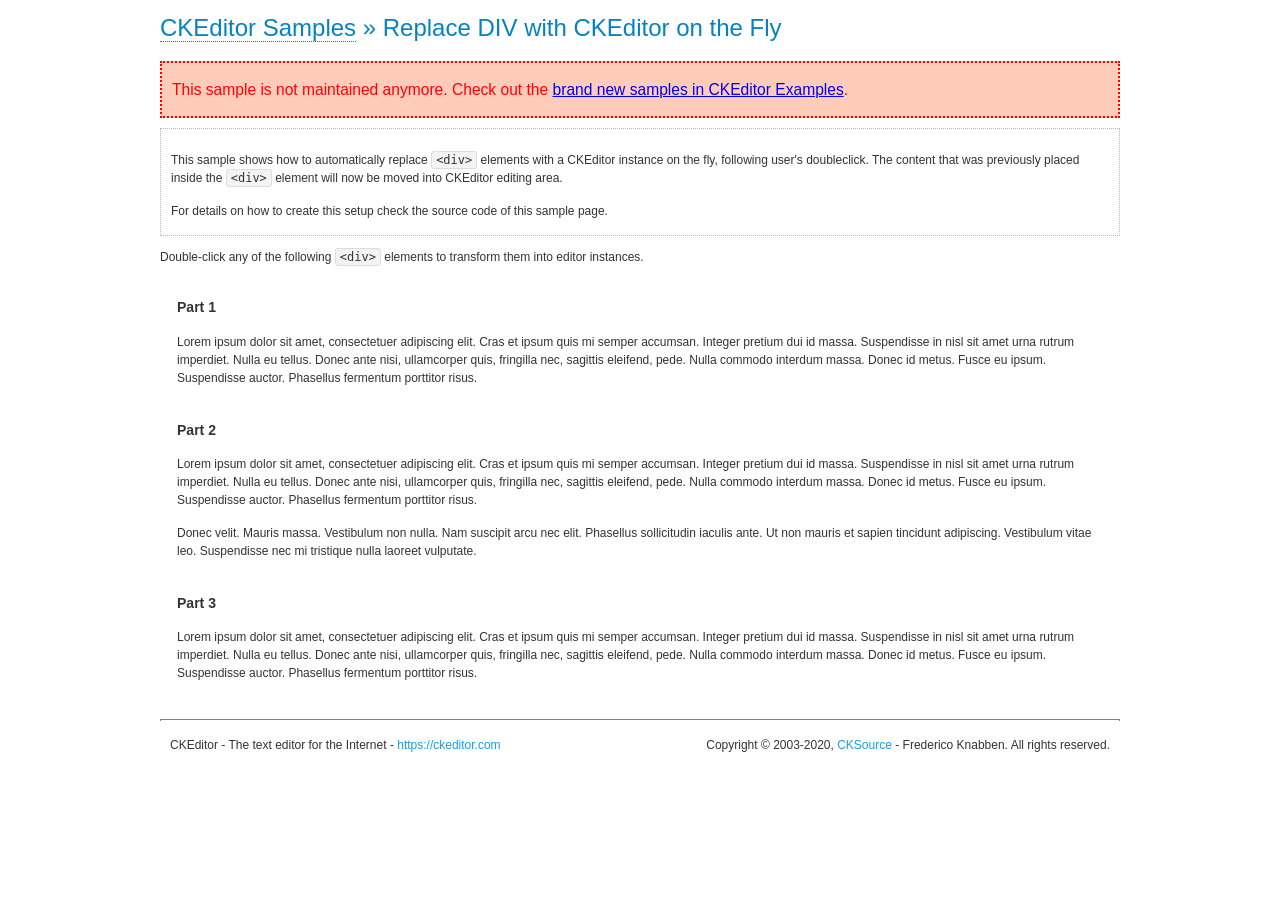
<file: ThirdTeamProject/GameShop/WebContent/ckeditor/samples/old/divreplace.html>
<!DOCTYPE html>
<!--
Copyright (c) 2003-2020, CKSource - Frederico Knabben. All rights reserved.
For licensing, see LICENSE.md or https://ckeditor.com/legal/ckeditor-oss-license
-->
<html lang="en">
<head>
	<meta charset="utf-8">
	<title>Replace DIV &mdash; CKEditor Sample</title>
	<script src="../../ckeditor.js"></script>
	<link href="sample.css" rel="stylesheet">
	<meta name="description" content="Try the latest sample of CKEditor 4 and learn more about customizing your WYSIWYG editor with endless possibilities.">
	<style>

		div.editable
		{
			border: solid 2px transparent;
			padding-left: 15px;
			padding-right: 15px;
		}

		div.editable:hover
		{
			border-color: black;
		}

	</style>
	<script>

		// Uncomment the following code to test the "Timeout Loading Method".
		// CKEDITOR.loadFullCoreTimeout = 5;

		window.onload = function() {
			// Listen to the double click event.
			if ( window.addEventListener )
				document.body.addEventListener( 'dblclick', onDoubleClick, false );
			else if ( window.attachEvent )
				document.body.attachEvent( 'ondblclick', onDoubleClick );

		};

		function onDoubleClick( ev ) {
			// Get the element which fired the event. This is not necessarily the
			// element to which the event has been attached.
			var element = ev.target || ev.srcElement;

			// Find out the div that holds this element.
			var name;

			do {
				element = element.parentNode;
			}
			while ( element && ( name = element.nodeName.toLowerCase() ) &&
				( name != 'div' || element.className.indexOf( 'editable' ) == -1 ) && name != 'body' );

			if ( name == 'div' && element.className.indexOf( 'editable' ) != -1 )
				replaceDiv( element );
		}

		var editor;

		function replaceDiv( div ) {
			if ( editor )
				editor.destroy();

			editor = CKEDITOR.replace( div );
		}

	</script>
</head>
<body>
	<h1 class="samples">
		<a href="index.html">CKEditor Samples</a> &raquo; Replace DIV with CKEditor on the Fly
	</h1>
	<div class="warning deprecated">
		This sample is not maintained anymore. Check out the <a href="https://ckeditor.com/docs/ckeditor4/latest/examples/index.html">brand new samples in CKEditor Examples</a>.
	</div>
	<div class="description">
		<p>
			This sample shows how to automatically replace <code>&lt;div&gt;</code> elements
			with a CKEditor instance on the fly, following user's doubleclick. The content
			that was previously placed inside the <code>&lt;div&gt;</code> element will now
			be moved into CKEditor editing area.
		</p>
		<p>
			For details on how to create this setup check the source code of this sample page.
		</p>
	</div>
	<p>
		Double-click any of the following <code>&lt;div&gt;</code> elements to transform them into
		editor instances.
	</p>
	<div class="editable">
		<h3>
			Part 1
		</h3>
		<p>
			Lorem ipsum dolor sit amet, consectetuer adipiscing elit. Cras et ipsum quis mi
			semper accumsan. Integer pretium dui id massa. Suspendisse in nisl sit amet urna
			rutrum imperdiet. Nulla eu tellus. Donec ante nisi, ullamcorper quis, fringilla
			nec, sagittis eleifend, pede. Nulla commodo interdum massa. Donec id metus. Fusce
			eu ipsum. Suspendisse auctor. Phasellus fermentum porttitor risus.
		</p>
	</div>
	<div class="editable">
		<h3>
			Part 2
		</h3>
		<p>
			Lorem ipsum dolor sit amet, consectetuer adipiscing elit. Cras et ipsum quis mi
			semper accumsan. Integer pretium dui id massa. Suspendisse in nisl sit amet urna
			rutrum imperdiet. Nulla eu tellus. Donec ante nisi, ullamcorper quis, fringilla
			nec, sagittis eleifend, pede. Nulla commodo interdum massa. Donec id metus. Fusce
			eu ipsum. Suspendisse auctor. Phasellus fermentum porttitor risus.
		</p>
		<p>
			Donec velit. Mauris massa. Vestibulum non nulla. Nam suscipit arcu nec elit. Phasellus
			sollicitudin iaculis ante. Ut non mauris et sapien tincidunt adipiscing. Vestibulum
			vitae leo. Suspendisse nec mi tristique nulla laoreet vulputate.
		</p>
	</div>
	<div class="editable">
		<h3>
			Part 3
		</h3>
		<p>
			Lorem ipsum dolor sit amet, consectetuer adipiscing elit. Cras et ipsum quis mi
			semper accumsan. Integer pretium dui id massa. Suspendisse in nisl sit amet urna
			rutrum imperdiet. Nulla eu tellus. Donec ante nisi, ullamcorper quis, fringilla
			nec, sagittis eleifend, pede. Nulla commodo interdum massa. Donec id metus. Fusce
			eu ipsum. Suspendisse auctor. Phasellus fermentum porttitor risus.
		</p>
	</div>
	<div id="footer">
		<hr>
		<p>
			CKEditor - The text editor for the Internet - <a class="samples" href="https://ckeditor.com/">https://ckeditor.com</a>
		</p>
		<p id="copy">
			Copyright &copy; 2003-2020, <a class="samples" href="https://cksource.com/">CKSource</a> - Frederico
			Knabben. All rights reserved.
		</p>
	</div>
</body>
</html>
</file>
<file: ThirdTeamProject/GameShop/WebContent/ckeditor/samples/css/samples.css>
/**
 * @license Copyright (c) 2003-2020, CKSource - Frederico Knabben. All rights reserved.
 * For licensing, see LICENSE.md or https://ckeditor.com/legal/ckeditor-oss-license
 */
@media (max-width: 900px) {
  .global-is-mobile-hidden {
    display: none !important;
  }
}
article,
aside,
details,
figcaption,
figure,
footer,
header,
hgroup,
main,
menu,
nav,
section {
  display: block;
}
body,
html {
  margin: 0;
  padding: 0;
  font: 16px / 1.8 Arial, 'Helvetica Neue', Helvetica, sans-serif;
  font-weight: 300;
  color: #575757;
}
.grid-width-10 {
  width: 10%;
}
.grid-width-20 {
  width: 20%;
}
.grid-width-30 {
  width: 30%;
}
.grid-width-40 {
  width: 40%;
}
.grid-width-50 {
  width: 50%;
}
.grid-width-60 {
  width: 60%;
}
.grid-width-70 {
  width: 70%;
}
.grid-width-80 {
  width: 80%;
}
.grid-width-90 {
  width: 90%;
}
.grid-width-100 {
  width: 100%;
}
@media (max-width: 900px) {
  .grid-width-10,
  .grid-width-20,
  .grid-width-30,
  .grid-width-40,
  .grid-width-50,
  .grid-width-60,
  .grid-width-70,
  .grid-width-80,
  .grid-width-90,
  .grid-width-100 {
    width: 100%;
  }
}
*[class*="grid-width"] {
  -webkit-box-sizing: border-box;
  -moz-box-sizing: border-box;
  box-sizing: border-box;
  padding-left: 4%;
  padding-right: 4%;
  float: left;
}
*[class*="grid-width"]:after,
.grid-container:after,
*[class*="grid-width"]:before,
.grid-container:before {
  content: '';
  display: block;
  overflow: hidden;
  visibility: hidden;
  font-size: 0;
  line-height: 0;
  width: 0;
  height: 0;
}
*[class*="grid-width"]:after,
.grid-container:after {
  clear: both;
}
.grid-container {
  -webkit-box-sizing: border-box;
  -moz-box-sizing: border-box;
  box-sizing: border-box;
  margin-left: auto;
  margin-right: auto;
}
.grid-container-nested *[class*="grid-width"]:first-child {
  padding-left: 0;
}
.grid-container-nested *[class*="grid-width"]:last-child {
  padding-right: 0;
}
@media (max-width: 900px) {
  .grid-container-nested *[class*="grid-width"]:first-child {
    padding-left: 4%;
  }
  .grid-container-nested *[class*="grid-width"]:last-child {
    padding-right: 4%;
  }
}
.header-a {
  min-height: 140px;
  overflow: hidden;
}
.header-a .header-a-logo {
  margin: 40px 0 0;
}
@media (max-width: 900px) {
  .header-a .header-a-logo {
    text-align: center;
  }
}
.header-a .header-a-logo img {
  border: transparent;
}
.navigation-a {
  height: 30px;
  background: #3D3D3D;
  position: absolute;
  left: 0;
  right: 0;
  top: 0;
  padding: 0;
  overflow: hidden;
}
@media (max-width: 900px) {
  .navigation-a {
    text-align: center;
  }
}
.navigation-a ul {
  list-style: none;
  margin: 0;
  overflow: hidden;
}
.navigation-a ul li,
.navigation-a ul li a {
  display: inline-block;
}
@media (max-width: 900px) {
  .navigation-a ul {
    width: auto;
    text-overflow: ellipsis;
    white-space: nowrap;
    display: inline-block;
    float: none;
  }
  .navigation-a ul:before,
  .navigation-a ul:after {
    display: none;
  }
}
.navigation-a ul.navigation-a-left {
  text-align: left;
}
@media (max-width: 900px) {
  .navigation-a ul.navigation-a-left {
    padding-right: 0;
  }
}
.navigation-a ul.navigation-a-right {
  text-align: right;
}
@media (max-width: 900px) {
  .navigation-a ul.navigation-a-right {
    padding-left: 23px;
  }
}
.navigation-a ul li + li {
  margin-left: 23px;
}
.navigation-a ul li a {
  font-size: 10px;
  font-size: 0.625rem;
  line-height: 18px;
  line-height: 1.13rem;
  line-height: 30px;
  float: left;
  color: #ddd;
  font-weight: bold;
  text-decoration: none;
  text-transform: uppercase;
}
.navigation-a ul li a:hover {
  cursor: pointer;
  color: #fff;
}
.icon-navigation-a-github:before,
.icon-navigation-a-github:after {
  background-image: url("[data-uri]");
}
.navigation-b {
  text-align: right;
  margin: 52px 0 0;
  overflow: visible;
}
@media (max-width: 900px) {
  .navigation-b {
    text-align: center;
    margin-top: 20px;
    padding: 0;
  }
}
.navigation-b ul {
  padding: 0;
  list-style: none;
  margin: 0;
  overflow: visible;
}
.navigation-b ul li,
.navigation-b ul li a {
  display: inline-block;
}
@media (max-width: 900px) {
  .navigation-b ul {
    display: table;
    width: 100%;
    padding-bottom: 1.5em;
  }
}
@media (max-width: 900px) {
  .navigation-b ul li {
    display: table-row;
  }
}
.navigation-b ul li + li {
  margin-left: 20px;
}
@media (max-width: 900px) {
  .navigation-b ul li + li {
    margin-left: 0;
  }
}
.navigation-b ul li a {
  -webkit-box-sizing: border-box;
  -moz-box-sizing: border-box;
  box-sizing: border-box;
  text-transform: uppercase;
  text-decoration: none;
  outline: none;
}
@media (max-width: 900px) {
  .navigation-b ul li a {
    width: 100%;
    -webkit-border-radius: 0;
    -webkit-background-clip: padding-box;
    -moz-border-radius: 0;
    -moz-background-clip: padding;
    border-radius: 0;
    background-clip: padding-box;
  }
}
.footer-a {
  font-size: 13px;
  font-size: 0.8125rem;
  line-height: 23.4px;
  line-height: 1.46rem;
  padding-top: 2.25em;
  padding-bottom: 2.25em;
  overflow: hidden;
  color: #8a8a8a;
}
.footer-a a {
  color: #0287D0;
  text-decoration: none;
  border-bottom: 1px dotted #0287D0;
}
.footer-a a:hover {
  color: #0277b7;
}
.footer-a p {
  margin: 0;
  display: inline-block;
  text-align: center;
}
.content {
  font-size: 14px;
  font-size: 0.875rem;
  line-height: 25.2px;
  line-height: 1.57rem;
  overflow: hidden;
  padding-top: 1.5em;
  padding-bottom: 1.5em;
}
.content p {
  margin: 0.75em 0;
}
.content ul,
.content ol,
.content pre,
.content blockquote,
.content textarea:not([class^="cke"]),
.content .cke {
  margin: 1.875em 0;
}
.content code,
.content kbd {
  -webkit-border-radius: 3px;
  -webkit-background-clip: padding-box;
  -moz-border-radius: 3px;
  -moz-background-clip: padding;
  border-radius: 3px;
  background-clip: padding-box;
  padding: 3px 4px;
}
.content pre,
.content code,
.content kbd,
.content blockquote {
  background: #f5f5f5;
}
.content blockquote,
.content pre {
  background: none;
  border-left: 4px solid #0287D0;
  padding: 1.5em 2.25em;
}
.content p a,
.content ul a,
.content ol a,
.content blockquote a,
.content h1 a,
.content h2 a,
.content h3 a,
.content h4 a,
.content h5 a {
  color: #0287D0;
  text-decoration: none;
  border-bottom: 1px dotted #0287D0;
}
.content p a:hover,
.content ul a:hover,
.content ol a:hover,
.content blockquote a:hover,
.content h1 a:hover,
.content h2 a:hover,
.content h3 a:hover,
.content h4 a:hover,
.content h5 a:hover {
  color: #0277b7;
}
.content h1,
.content h2,
.content h3,
.content h4,
.content h5 {
  color: #000;
  font-weight: 100;
}
.content h1 code,
.content h2 code,
.content h3 code,
.content h4 code,
.content h5 code,
.content h1 kbd,
.content h2 kbd,
.content h3 kbd,
.content h4 kbd,
.content h5 kbd {
  font-size: inherit;
}
.content h1 a.content-heading-anchor,
.content h2 a.content-heading-anchor,
.content h3 a.content-heading-anchor,
.content h4 a.content-heading-anchor,
.content h5 a.content-heading-anchor {
  font-weight: 100;
  vertical-align: middle;
  opacity: 0;
  border: 0;
}
.content h1:hover a.content-heading-anchor,
.content h2:hover a.content-heading-anchor,
.content h3:hover a.content-heading-anchor,
.content h4:hover a.content-heading-anchor,
.content h5:hover a.content-heading-anchor {
  opacity: 1;
}
.content h1:target a,
.content h2:target a,
.content h3:target a,
.content h4:target a,
.content h5:target a {
  -webkit-animation: targetLinkOpacity 0.5s linear alternate;
  -moz-animation: targetLinkOpacity 0.5s linear alternate;
  -o-animation: targetLinkOpacity 0.5s linear alternate;
  animation: targetLinkOpacity 0.5s linear alternate;
  opacity: 1;
}
.content input,
.content select,
.content textarea:not([class^="cke"]) {
  -webkit-border-radius: 3px;
  -webkit-background-clip: padding-box;
  -moz-border-radius: 3px;
  -moz-background-clip: padding;
  border-radius: 3px;
  background-clip: padding-box;
  -webkit-box-shadow: inset 0 1px 1px rgba(0, 0, 0, 0.08);
  -moz-box-shadow: inset 0 1px 1px rgba(0, 0, 0, 0.08);
  box-shadow: inset 0 1px 1px rgba(0, 0, 0, 0.08);
  font: inherit;
  color: inherit;
  border: 1px solid #D9D9D9;
  padding: .2em .5em;
}
.content input:focus,
.content select:focus,
.content textarea:not([class^="cke"]):focus {
  border-color: #66afe9;
  outline: 0;
  -webkit-box-shadow: inset 0 1px 1px rgba(0, 0, 0, 0.08), 0 0 8px #93c6ef;
  -moz-box-shadow: inset 0 1px 1px rgba(0, 0, 0, 0.08), 0 0 8px #93c6ef;
  box-shadow: inset 0 1px 1px rgba(0, 0, 0, 0.08), 0 0 8px #93c6ef;
}
.content abbr {
  border-bottom: 1px dotted #666;
  cursor: pointer;
}
.content blockquote {
  font-style: italic;
  font-family: Georgia, Times, "Times New Roman", serif;
  font-size: 16px;
  font-size: 1rem;
  line-height: 28.8px;
  line-height: 1.8rem;
}
.content em {
  font-style: italic;
}
.content h1 {
  font-size: 36px;
  font-size: 2.25rem;
  line-height: 64.8px;
  line-height: 4.05rem;
  margin: 1.125em 0 0;
}
.content h2 {
  font-size: 27.2px;
  font-size: 1.7rem;
  line-height: 48.96px;
  line-height: 3.06rem;
  margin: 0.9em 0 0;
}
.content h3 {
  font-size: 24px;
  font-size: 1.5rem;
  line-height: 43.2px;
  line-height: 2.7rem;
  font-weight: 500;
  margin: 0.75em 0 0;
}
.content h4 {
  font-size: 19.2px;
  font-size: 1.2rem;
  line-height: 34.56px;
  line-height: 2.16rem;
  font-weight: 500;
  margin: 0.75em 0 0;
}
.content h5 {
  font-size: 17.6px;
  font-size: 1.1rem;
  line-height: 31.68px;
  line-height: 1.98rem;
  font-weight: 500;
  margin: 0.75em 0 0;
}
.content hr {
  border: 0;
  border-top: 4px solid #D9D9D9;
  margin: 1.5em 0;
}
.content input[type="text"] {
  height: 1.8em;
  line-height: 1.8em;
}
.content input[type="button"] {
  -webkit-appearance: button;
  -moz-appearance: button;
  appearance: button;
}
.content kbd {
  font-size: 12px;
  font-size: 0.75rem;
  line-height: 21.6px;
  line-height: 1.35rem;
  font-family: Arial, 'Helvetica Neue', Helvetica, sans-serif;
  padding: 2px 6px;
  -webkit-box-shadow: 0 0 4px #fff inset, 0 2px 0 #D9D9D9;
  -moz-box-shadow: 0 0 4px #fff inset, 0 2px 0 #D9D9D9;
  box-shadow: 0 0 4px #fff inset, 0 2px 0 #D9D9D9;
}
.content p img {
  vertical-align: middle;
}
.content p pre {
  padding: 1.5em;
}
.content pre {
  padding: 0;
  border: 0;
  tab-size: 4;
  -o-tab-size: 4;
  -moz-tab-size: 4;
}
.content pre,
.content code {
  font-size: 11.89px;
  font-size: 0.743rem;
  line-height: 21.4px;
  line-height: 1.34rem;
  font-family: Consolas, Menlo, Monaco, Lucida Console, Liberation Mono, DejaVu Sans Mono, Bitstream Vera Sans Mono, Courier New, monospace, serif;
}
.content pre a,
.content code a {
  border: 0;
}
.content pre code {
  padding: 0.75em;
  display: block;
}
.content strong {
  color: #000;
}
.content ul ul,
.content ol ul,
.content ul ol,
.content ol ol {
  margin: 0.75em 0;
}
.content ul li,
.content ol li {
  font-size: 14px;
  font-size: 0.875rem;
  line-height: 30.24px;
  line-height: 1.89rem;
}
.content textarea:not([class^="cke"]) {
  width: 100%;
}
.content div.todo {
  border: 2px dotted #444;
  padding: 10px;
  margin: 60px 0 10px 0;
  /* Remove me some day */
}
.content div.todo:before {
  content: "TODO";
  font-weight: bold;
}
body a.button-a,
body button.button-a,
body input.button-a {
  -webkit-border-radius: 3px;
  -webkit-background-clip: padding-box;
  -moz-border-radius: 3px;
  -moz-background-clip: padding;
  border-radius: 3px;
  background-clip: padding-box;
  font-size: 14px;
  font-size: 0.875rem;
  line-height: 25.2px;
  line-height: 1.57rem;
  height: 36px;
  line-height: 36px;
  padding: 0 1.1em;
  font-weight: 700;
  color: #3e3e3e;
  white-space: nowrap;
  text-decoration: none;
  display: inline-block;
  cursor: pointer;
  border: 0;
  vertical-align: middle;
  margin: 1px 0;
  background: transparent;
}
body a.button-a.icon-pos-left,
body button.button-a.icon-pos-left,
body input.button-a.icon-pos-left {
  padding-left: .8em;
}
body a.button-a.icon-pos-right,
body button.button-a.icon-pos-right,
body input.button-a.icon-pos-right {
  padding-right: .8em;
}
body a.button-a.button-a-no-text,
body button.button-a.button-a-no-text,
body input.button-a.button-a-no-text {
  -webkit-border-radius: 100px;
  -webkit-background-clip: padding-box;
  -moz-border-radius: 100px;
  -moz-background-clip: padding;
  border-radius: 100px;
  background-clip: padding-box;
  width: 36px;
  padding: 0;
  text-indent: -999px;
  overflow: hidden;
  position: relative;
  text-align: center;
}
body a.button-a.button-a-no-text:before,
body button.button-a.button-a-no-text:before,
body input.button-a.button-a-no-text:before {
  position: absolute;
  left: 50%;
  top: 50%;
  margin: -9px 0 0 -9px;
}
@media (max-width: 900px) {
  body a.button-a.button-a-mobile-collapsed,
  body button.button-a.button-a-mobile-collapsed,
  body input.button-a.button-a-mobile-collapsed {
    -webkit-border-radius: 100px;
    -webkit-background-clip: padding-box;
    -moz-border-radius: 100px;
    -moz-background-clip: padding;
    border-radius: 100px;
    background-clip: padding-box;
    width: 36px;
    padding: 0;
    text-indent: -999px;
    overflow: hidden;
    position: relative;
    text-align: center;
  }
  body a.button-a.button-a-mobile-collapsed:before,
  body button.button-a.button-a-mobile-collapsed:before,
  body input.button-a.button-a-mobile-collapsed:before {
    position: absolute;
    left: 50%;
    top: 50%;
    margin: -9px 0 0 -9px;
  }
  body a.button-a.button-a-mobile-collapsed:before,
  body button.button-a.button-a-mobile-collapsed:before,
  body input.button-a.button-a-mobile-collapsed:before {
    position: absolute;
    left: 50%;
    top: 50%;
    margin: -9px 0 0 -9px;
  }
}
body a.button-a:active,
body button.button-a:active,
body input.button-a:active,
body a.button-a:hover,
body button.button-a:hover,
body input.button-a:hover {
  color: #fff;
  background: #0277b7;
}
body a.button-a:focus,
body button.button-a:focus,
body input.button-a:focus {
  border-color: #66afe9;
  outline: 0;
  -webkit-box-shadow: inset 0 1px 1px rgba(0, 0, 0, 0.075), 0 0 8px #93c6ef;
  -moz-box-shadow: inset 0 1px 1px rgba(0, 0, 0, 0.075), 0 0 8px #93c6ef;
  box-shadow: inset 0 1px 1px rgba(0, 0, 0, 0.075), 0 0 8px #93c6ef;
}
body a.button-a-soft,
body button.button-a-soft,
body input.button-a-soft {
  background: #e7e7e7;
}
body a.button-a-soft:active,
body button.button-a-soft:active,
body input.button-a-soft:active,
body a.button-a-soft:hover,
body button.button-a-soft:hover,
body input.button-a-soft:hover {
  color: #3e3e3e;
  background: #cecece;
}
body a.button-a-background,
body button.button-a-background,
body input.button-a-background,
body a.navigation-b ul li a:hover,
body button.navigation-b ul li a:hover,
body input.navigation-b ul li a:hover {
  color: #fff;
  background: #0287D0;
}
body a.button-a-background:active,
body button.button-a-background:active,
body input.button-a-background:active,
body a.button-a-background:hover,
body button.button-a-background:hover,
body input.button-a-background:hover,
body a.navigation-b ul li a:hover:active,
body button.navigation-b ul li a:hover:active,
body input.navigation-b ul li a:hover:active,
body a.navigation-b ul li a:hover:hover,
body button.navigation-b ul li a:hover:hover,
body input.navigation-b ul li a:hover:hover {
  color: #fff;
  background: #0277b7;
}
.balloon-a {
  font-size: 12px;
  font-size: 0.75rem;
  line-height: 21.6px;
  line-height: 1.35rem;
  -webkit-border-radius: 3px;
  -webkit-background-clip: padding-box;
  -moz-border-radius: 3px;
  -moz-background-clip: padding;
  border-radius: 3px;
  background-clip: padding-box;
  border-bottom: 3px solid #d4d4d4;
  background: #ebebeb;
  display: inline-block;
  white-space: nowrap;
  padding: .4em 1.2em .2em;
  font-weight: 700;
  position: relative;
  z-index: 1000;
  text-transform: none;
  color: #575757;
}
.balloon-a:hover {
  color: #575757;
}
.balloon-a:before {
  content: '';
  width: 0;
  height: 0;
  border-style: solid;
  position: absolute;
}
.balloon-a-ne:before,
.balloon-a-nw:before {
  top: -13px;
  border-width: 0 9px 15.6px 9px;
  border-color: transparent transparent #ebebeb transparent;
}
.balloon-a-se:before,
.balloon-a-sw:before {
  bottom: -13px;
  border-width: 15.6px 9px 0 9px;
  border-color: #ebebeb transparent transparent transparent;
}
.balloon-a-nw:before,
.balloon-a-sw:before {
  left: 20px;
}
.balloon-a-ne:before,
.balloon-a-se:before {
  right: 20px;
}
.icon-pos-left:before,
.icon-pos-right:after {
  content: '';
  display: inline-block;
  width: 18px;
  height: 18px;
  vertical-align: middle;
  background-repeat: no-repeat;
}
.icon-pos-left:before {
  margin-right: 10px;
}
.icon-pos-right:after {
  margin-left: 10px;
}
.icon-download:before,
.icon-download:after {
  background-image: url("[data-uri]");
}
.icon-question-mark:before,
.icon-question-mark:after {
  background-image: url("[data-uri]");
}
.icon-close:before,
.icon-close:after {
  background-image: url("[data-uri]");
}
.ie8 .switch > * {
  vertical-align: middle;
}
.ie8 .switch input[type="radio"] {
  margin: 0 0.25em;
  display: inline-block;
}
.ie8 .switch label {
  margin-left: 0 !important;
  margin-right: 0 !important;
}
.ie8 .switch label[data-for="1"] {
  float: left;
}
.ie8 .switch label[data-for="2"] {
  float: right;
}
.ie8 .switch .switch-inner {
  display: none;
}
.switch {
  font-size: 14px;
  font-size: 0.875rem;
  line-height: 25.2px;
  line-height: 1.57rem;
  font-weight: bold;
  background-color: #0287D0;
  overflow: hidden;
  display: inline-block;
  padding: 0.75em 0.25em;
  color: #fff;
  -webkit-border-radius: 3px;
  -webkit-background-clip: padding-box;
  -moz-border-radius: 3px;
  -moz-background-clip: padding;
  border-radius: 3px;
  background-clip: padding-box;
  position: relative;
}
.switch input[type="radio"] {
  display: none;
}
.switch label {
  position: relative;
  z-index: 2;
  float: left;
  cursor: pointer;
  padding: 0 0.75em;
}
.switch label:hover {
  text-decoration: underline;
}
.switch .switch-inner {
  float: left;
  background-color: #FFF;
  height: 1.5em;
  width: 4.125em;
  padding: 2px;
  margin: 0 0.25em;
  -webkit-border-radius: 5.5px;
  -webkit-background-clip: padding-box;
  -moz-border-radius: 5.5px;
  -moz-background-clip: padding;
  border-radius: 5.5px;
  background-clip: padding-box;
}
.switch .switch-inner .handler {
  overflow: hidden;
  position: relative;
  display: block;
  height: 1.5em;
  width: 1.5em;
  background: #027dc1;
  -webkit-border-radius: 4.5px;
  -webkit-background-clip: padding-box;
  -moz-border-radius: 4.5px;
  -moz-background-clip: padding;
  border-radius: 4.5px;
  background-clip: padding-box;
}
.switch .switch-inner .handler:before {
  content: '';
  display: block;
  position: absolute;
  top: 0;
  right: 0;
  bottom: 3px;
  left: 0;
  background-color: #0291df;
  -webkit-border-bottom-left-radius: 4.5px;
  -moz-border-radius-bottomleft: 4.5px;
  border-bottom-left-radius: 4.5px;
  -webkit-border-bottom-right-radius: 4.5px;
  -webkit-background-clip: padding-box;
  -moz-border-radius-bottomright: 4.5px;
  -moz-background-clip: padding;
  border-bottom-right-radius: 4.5px;
  background-clip: padding-box;
}
.switch:hover .switch-inner .handler:before {
  background: #029ef3;
}
.switch input[data-num="2"]:checked ~ .switch-inner > .handler {
  margin-left: auto;
}
.switch input[data-num="2"]:checked ~ label[data-for="1"] {
  padding-right: 5.125em;
  margin-right: -4.375em;
}
.switch input[data-num="1"]:checked ~ label[data-for="2"] {
  padding-left: 5.125em;
  margin-left: -4.375em;
}
.toggler {
  -webkit-user-select: none;
  -moz-user-select: none;
  -ms-user-select: none;
  user-select: none;
}
.toggler label {
  cursor: pointer;
}
.toggler [data-collapse] {
  display: inherit;
}
.toggler [data-expand] {
  display: none;
}
.toggler.collapsed [data-collapse] {
  display: none;
}
.toggler.collapsed [data-expand] {
  display: inherit;
}
.toggler-container {
  overflow: hidden;
}
.toggler-container.collapsed {
  height: 0;
}
.icon-toggler-expanded:before,
.icon-toggler-collapsed:before,
.icon-toggler-expanded:after,
.icon-toggler-collapsed:after {
  background-image: url("[data-uri]");
}
.icon-toggler-expanded.icon-light:before,
.icon-toggler-collapsed.icon-light:before,
.icon-toggler-expanded.icon-light:after,
.icon-toggler-collapsed.icon-light:after {
  background-image: url("[data-uri]");
}
.icon-toggler-expanded:before,
.icon-toggler-expanded:after {
  background-position: top left;
}
.icon-toggler-collapsed:before,
.icon-toggler-collapsed:after {
  background-position: bottom left;
}
.modal {
  padding: 20px;
  border-radius: 3px;
  background-color: white;
  max-width: 700px;
  -webkit-box-sizing: border-box;
  -moz-box-sizing: border-box;
  box-sizing: border-box;
  width: 80% !important;
  top: 50% !important;
  -webkit-transform: translate(-50%, -50%) !important;
  -moz-transform: translate(-50%, -50%) !important;
  -ms-transform: translate(-50%, -50%) !important;
  -o-transform: translate(-50%, -50%) !important;
  transform: translate(-50%, -50%) !important;
}
.modal-close {
  -webkit-border-radius: 100px;
  -webkit-background-clip: padding-box;
  -moz-border-radius: 100px;
  -moz-background-clip: padding;
  border-radius: 100px;
  background-clip: padding-box;
  cursor: pointer;
  height: 18px;
  width: 18px;
  position: absolute;
  top: 10px;
  right: 10px;
  font-size: 17px;
  text-align: center;
  line-height: 19px;
  background: #cccccc;
}
main .grid-container,
header .grid-container,
.navigation-a > div,
footer > div {
  max-width: 968px;
}
.header-a {
  margin-top: 30px;
}
.footer-a {
  border-top: 1px solid #D9D9D9;
}
.adjoined-top {
  background-color: #0287D0;
  color: #fff;
}
.adjoined-top .content h1,
.adjoined-top .content h2,
.adjoined-top .content h3,
.adjoined-top .content h4,
.adjoined-top .content h5 {
  color: #fff;
}
.adjoined-top .content p {
  font-size: 18px;
  font-size: 1.125rem;
  line-height: 32.4px;
  line-height: 2.02rem;
  font-weight: 100;
}
.adjoined-top .content p a {
  text-decoration: none;
  border-bottom: 1px dotted #fff;
  color: inherit;
}
.adjoined-top .content p a:hover {
  color: #e6e6e6;
}
.adjoined-top .content button {
  color: #fff;
}
.adjoined-top .content strong {
  color: #fff;
}
.adjoined-top .content code {
  font-size: inherit;
  color: #0287D0;
}
.adjoined-bottom {
  position: relative;
}
.adjoined-bottom:before {
  z-index: -1;
  content: '';
  background: #0287D0;
  position: absolute;
  top: 0;
  left: 0;
  right: 0;
  height: 50%;
}
main .grid-container,
header .grid-container,
.navigation-a > div,
footer > div {
  max-width: 1052px;
}
main .grid-container.freed-width {
  max-width: none;
}
.switch {
  background: #027dc1;
  float: right;
  overflow: visible;
}
.switch .balloon-a {
  position: absolute;
  top: -40px;
  right: 50%;
  margin-right: -15px;
  background: #FFEFC1;
  border-bottom-color: #DCDCA4;
}
.switch .balloon-a:before {
  border-color: #FFEFC1 transparent transparent transparent;
}
#toolbar .editors-container {
  overflow: hidden;
  height: 0;
  transition: height 200ms;
}
#toolbar .editors-container.active {
  height: auto;
}
#main #editor {
  background: #FFF;
  padding: 2% 4%;
  border: dashed 5px #0287D0;
}
#main .adjoined-top:before {
  height: 335px;
}
#toolbar .adjoined-top:before {
  height: 219px;
}
#toolbar .adjoined-top .grid-container-nested {
  height: 147px;
}
.content .grid-switch-magic {
  margin: 3.5em 0 0;
}
#info-box {
  padding-bottom: 0;
}
#info-box > div {
  width: 100%;
  text-align: right;
}
#info-box > div .toggler {
  padding-right: 0;
}
#info-box > div .toggler:hover {
  background: transparent;
  color: #000;
}
#info-box > div .toggler:hover > label {
  text-decoration: underline;
}
#info-box > div h2 {
  float: left;
  margin-top: 0;
}
#info-box > div#instructions-container {
  text-align: left;
}
#toolbarModifierWrapper {
  overflow: hidden;
  height: 0;
  opacity: 0;
  transition: height 200ms;
}
#toolbarModifierWrapper.active {
  height: auto;
  opacity: 1;
}
header {
  overflow: visible;
}
header div.grid-container {
  overflow: visible;
}
header .navigation-b {
  overflow: visible;
}
header .navigation-b ul {
  overflow: visible;
}
header .navigation-b a {
  position: relative;
}
header .balloon-a {
  position: absolute;
  top: 48px;
  left: 50%;
  margin-left: -35px;
}
@media (max-width: 1140px) {
  header .balloon-a {
    left: auto;
    margin-left: auto;
    right: 50%;
    margin-right: -35px;
  }
  header .balloon-a:before {
    left: auto;
    right: 22px;
  }
}
@media (max-width: 900px) {
  header .balloon-a {
    display: none;
  }
}
header .header-a-logo img {
  width: 160px;
  height: 60px;
}

#toolbar .cke_toolbar {
  pointer-events: none;
  -webkit-user-select: none;
  -moz-user-select: none;
  -ms-user-select: none;
  user-select: none;
  cursor: default;
}
.some-toolbar-active .cke_toolbar {
  zoom: 1;
  filter: alpha(opacity=50);
  -webkit-opacity: 0.5;
  -moz-opacity: 0.5;
  opacity: 0.5;
}
.cke_toolbar.active {
  position: relative;
  zoom: 1;
  filter: alpha(opacity=100);
  -webkit-opacity: 1;
  -moz-opacity: 1;
  opacity: 1;
}
.cke_toolbar.active:after {
  content: '';
  display: block;
  position: absolute;
  top: 0;
  right: 6px;
  bottom: 5px;
  left: 0;
  -webkit-border-radius: 5px;
  -webkit-background-clip: padding-box;
  -moz-border-radius: 5px;
  -moz-background-clip: padding;
  border-radius: 5px;
  background-clip: padding-box;
  -webkit-box-shadow: 0px 0px 15px 3px #fff4b0;
  -moz-box-shadow: 0px 0px 15px 3px #fff4b0;
  box-shadow: 0px 0px 15px 3px #fff4b0;
}
.cke_toolbar.active .cke_toolgroup {
  -webkit-box-shadow: none;
  -moz-box-shadow: none;
  box-shadow: none;
  border-color: #e3c300;
}
.cke_toolbar.active .cke_combo,
.cke_toolbar.active .cke_toolgroup {
  position: relative;
  z-index: 2;
}
.cke_toolbar.active .cke_combo_button {
  -webkit-box-shadow: none;
  -moz-box-shadow: none;
  box-shadow: none;
}
.unselectable {
  -webkit-user-select: none;
  -moz-user-select: none;
  -ms-user-select: none;
  user-select: none;
}
.toolbar {
  padding: 5px 0;
  margin-bottom: 2.4em;
  overflow: hidden;
  background: #fff;
}
.toolbar button.button-a.cke_button {
  cursor: pointer;
  display: inline-block;
  padding: 4px 6px;
  outline: 0;
  border: 1px solid #a6a6a6;
}
.toolbar button.button-a.hidden {
  display: none;
}
.toolbar button.button-a.left {
  float: left;
  margin-right: 8px;
}
.toolbar button.button-a.right {
  float: right;
  margin-left: 8px;
}
.toolbar button.button-a .highlight {
  color: #ffefc1;
}
.configContainer.hidden,
.toolbarModifier.hidden,
.toolbarModifier-hints.hidden {
  display: none;
}
.toolbarModifier :focus,
.toolbar button:focus,
.configContainer textarea.configCode:focus {
  outline: none;
}
div.toolbarModifier {
  padding: 0;
  overflow: hidden;
  width: 100%;
  position: relative;
  display: table;
  border-collapse: collapse;
}
div.toolbarModifier ::-moz-focus-inner {
  border: 0;
}
div.toolbarModifier .empty {
  display: none;
}
div.toolbarModifier.empty-visible .empty {
  display: table-row;
  zoom: 1;
  filter: alpha(opacity=60);
  -webkit-opacity: 0.6;
  -moz-opacity: 0.6;
  opacity: 0.6;
}
div.toolbarModifier .empty > p {
  line-height: 31px;
}
div.toolbarModifier > ul {
  padding: 0;
  margin: 0;
  border-top: 1px solid #ccc;
  width: 100%;
}
div.toolbarModifier > ul[data-type="table-header"] {
  display: table-header-group;
}
div.toolbarModifier > ul[data-type="table-body"] {
  display: table-row-group;
}
div.toolbarModifier > ul p {
  padding: 0;
  margin: 0;
}
div.toolbarModifier > ul > li {
  display: table-row;
}
div.toolbarModifier > ul > li[data-type="header"] {
  font-weight: bold;
  user-select: none;
  cursor: default;
}
div.toolbarModifier > ul > li[data-type="group"],
div.toolbarModifier > ul > li[data-type="separator"] {
  border-bottom: 1px solid #ccc;
}
div.toolbarModifier > ul > li[data-type="subgroup"] {
  border-top: 1px solid #eee;
}
div.toolbarModifier > ul > li[data-type="subgroup"]:first-child {
  border-top: none;
}
div.toolbarModifier > ul > li[data-type="group"].active,
div.toolbarModifier > ul > li[data-type="group"]:hover,
div.toolbarModifier > ul > li[data-type="separator"].active,
div.toolbarModifier > ul > li[data-type="separator"]:hover {
  overflow: hidden;
  z-index: 2;
}
div.toolbarModifier > ul > li[data-type="group"].active,
div.toolbarModifier > ul > li[data-type="separator"].active,
div.toolbarModifier > ul > li[data-type="group"].active:hover,
div.toolbarModifier > ul > li[data-type="separator"].active:hover {
  background: #f0fafb;
}
div.toolbarModifier > ul > li[data-type="group"]:hover,
div.toolbarModifier > ul > li[data-type="separator"]:hover {
  background: #fffbe3;
}
div.toolbarModifier > ul > li[data-type="separator"] {
  background: #f5f5f5;
}
div.toolbarModifier > ul > li[data-type="separator"]:after {
  content: '';
  width: 100%;
}
div.toolbarModifier > ul > li[data-type="separator"] > p {
  padding: 2px 5px;
}
div.toolbarModifier > ul > li > p,
div.toolbarModifier > ul > li > ul {
  display: table-cell;
  vertical-align: middle;
}
div.toolbarModifier > ul > li p {
  padding-left: 5px;
  min-width: 200px;
}
div.toolbarModifier > ul > li p span {
  white-space: nowrap;
  cursor: default;
}
div.toolbarModifier > ul > li p span button {
  font-size: 12.666px;
  margin-right: 5px;
  cursor: pointer;
  background: #fff;
  -webkit-border-radius: 5px;
  -webkit-background-clip: padding-box;
  -moz-border-radius: 5px;
  -moz-background-clip: padding;
  border-radius: 5px;
  background-clip: padding-box;
  border: 1px solid #bbb;
  padding: 0 7px;
  line-height: 12px;
  height: 20px;
}
div.toolbarModifier > ul > li p span button:not(.disabled):hover,
div.toolbarModifier > ul > li p span button:not(.disabled):focus {
  color: #fff;
  background-color: #454545;
  border-color: transparent;
}
div.toolbarModifier > ul > li p span button.move.disabled {
  cursor: default;
  zoom: 1;
  filter: alpha(opacity=20);
  -webkit-opacity: 0.2;
  -moz-opacity: 0.2;
  opacity: 0.2;
}
div.toolbarModifier > ul > li ul {
  border-collapse: collapse;
  padding: 0;
  width: 100%;
}
div.toolbarModifier > ul > li ul li {
  display: table-row;
  list-style-type: none;
  line-height: 1;
}
div.toolbarModifier > ul > li ul li[data-type="subgroup"] {
  border-top: 1px solid #ddd;
}
div.toolbarModifier > ul > li ul li[data-type="subgroup"]:first-child {
  border-top: 0;
}
div.toolbarModifier > ul > li ul li[data-type="subgroup"] [data-type="button"] {
  -webkit-border-radius: 3px;
  -webkit-background-clip: padding-box;
  -moz-border-radius: 3px;
  -moz-background-clip: padding;
  border-radius: 3px;
  background-clip: padding-box;
  padding: 0 2px;
}
div.toolbarModifier > ul > li ul li[data-type="subgroup"] [data-type="button"]:focus {
  background: rgba(0, 0, 0, 0.04);
}
div.toolbarModifier > ul > li ul li[data-type="subgroup"] [data-type="button"] input {
  vertical-align: middle;
}
div.toolbarModifier > ul > li ul li > p,
div.toolbarModifier > ul > li ul li > ul {
  display: table-cell;
  vertical-align: middle;
}
div.toolbarModifier > ul > li ul li ul {
  padding: 0;
}
div.toolbarModifier > ul > li ul li ul li {
  padding: 0;
  display: inline-block;
  cursor: pointer;
  margin: 2px 5px 2px 0;
}
div.toolbarModifier > ul > li ul li ul li .cke_combo_text {
  cursor: pointer;
  white-space: nowrap;
}
div.toolbarModifier > ul > li ul li ul li .cke_toolgroup,
div.toolbarModifier > ul > li ul li ul li .cke_combo_button {
  cursor: pointer;
  margin: 0;
  vertical-align: middle;
  border: 1px solid #ddd;
  font-size: 11.41px;
  font-size: 0.713rem;
  line-height: 20.54px;
  line-height: 1.28rem;
}
div.toolbarModifier > .codemirror-wrapper {
  overflow-y: auto;
}
div.toolbarModifier-hints {
  float: right;
  width: 350px;
  min-width: 150px;
  overflow-y: auto;
  margin-left: 1.5em;
}
div.toolbarModifier-hints h3 {
  font-size: 18.08px;
  font-size: 1.13rem;
  line-height: 32.54px;
  line-height: 2.03rem;
  padding: 0.36em 1.5em;
  background: #f5f5f5;
  border-bottom: 1px solid #ddd;
  margin-top: 0;
  margin-bottom: 1.2em;
}
div.toolbarModifier-hints dl {
  margin-bottom: 1.2em;
  overflow: hidden;
}
div.toolbarModifier-hints dl .list-header {
  font-weight: bold;
  border: 0;
  padding-bottom: 0.6em;
}
div.toolbarModifier-hints dl > p {
  text-align: center;
}
div.toolbarModifier-hints dl dt {
  float: left;
  width: 9em;
  clear: both;
  text-align: right;
  border-top: 1px solid #ddd;
  padding-left: 1.5em;
  padding-right: .1em;
  -webkit-box-sizing: border-box;
  -moz-box-sizing: border-box;
  box-sizing: border-box;
}
div.toolbarModifier-hints dl dt code {
  background: none;
  border: none;
  vertical-align: middle;
}
div.toolbarModifier-hints dl dd {
  margin-left: 10em;
  clear: right;
  padding-right: 1.5em;
}
div.toolbarModifier-hints dl dd code {
  line-height: 2.2em;
}
div.toolbarModifier-hints dl dd:after {
  content: '\00a0';
  display: block;
  clear: left;
  float: right;
  height: 0;
  width: 0;
}
.toolbarModifier-hints,
.configContainer textarea.configCode,
.CodeMirror {
  -webkit-border-radius: 3px;
  -webkit-background-clip: padding-box;
  -moz-border-radius: 3px;
  -moz-background-clip: padding;
  border-radius: 3px;
  background-clip: padding-box;
  border: 1px solid #ccc;
  font-size: 13.01px;
  font-size: 0.813rem;
  line-height: 23.42px;
  line-height: 1.46rem;
}
.configContainer textarea.configCode,
.CodeMirror pre,
.CodeMirror-linenumber {
  font-size: 13.01px;
  font-size: 0.813rem;
  line-height: 23.42px;
  line-height: 1.46rem;
  font-family: Consolas, Menlo, Monaco, Lucida Console, Liberation Mono, DejaVu Sans Mono, Bitstream Vera Sans Mono, Courier New, monospace, serif;
}
.CodeMirror pre {
  border: none;
  padding: 0;
  margin: 0;
}
.configContainer textarea.configCode {
  -webkit-box-sizing: border-box;
  -moz-box-sizing: border-box;
  box-sizing: border-box;
  color: #575757;
  padding: 10px;
  width: 100%;
  min-height: 500px;
  margin: 0;
  resize: none;
  outline: none;
  -moz-tab-size: 4;
  tab-size: 4;
  white-space: pre;
  word-wrap: normal;
  overflow: auto;
}
.CodeMirror-hints.toolbar-modifier {
  padding: 0;
  color: #575757;
  font-size: 14px;
  font-size: 0.875rem;
  line-height: 25.2px;
  line-height: 1.57rem;
  font-family: Consolas, Menlo, Monaco, Lucida Console, Liberation Mono, DejaVu Sans Mono, Bitstream Vera Sans Mono, Courier New, monospace, serif;
}
.CodeMirror-hints.toolbar-modifier .CodeMirror-hint-active {
  color: #575757;
  background: #f0fafb;
}
.CodeMirror-hints.toolbar-modifier > li:hover {
  background: #fffbe3;
}
/* Text modifier */
#toolbarModifierWrapper {
  margin-bottom: 1.2em;
}
#toolbarModifierWrapper .invalid .CodeMirror {
  background: #fff8f8;
  border-color: red;
}
#toolbarModifierWrapper .CodeMirror {
  height: auto;
  padding: 0 0.6em;
}
.staticContainer {
  position: fixed;
  top: 0;
  width: 100%;
  z-index: 10;
}
.staticContainer > .grid-container {
  max-width: 1052px;
}
.staticContainer > .grid-container .inner {
  background: #fff;
}
.staticContainer > .grid-container .inner .toolbar {
  margin-bottom: 0;
}
#help {
  position: relative;
  top: -15px;
  left: -5px;
}
#help-content {
  display: none;
}
/*# sourceMappingURL=[data-uri] */
</file>
<file: ThirdTeamProject/GameShop/WebContent/ckeditor/samples/toolbarconfigurator/lib/codemirror/neo.css>
/* neo theme for codemirror */

/* Color scheme */

.cm-s-neo.CodeMirror {
  background-color:#ffffff;
  color:#2e383c;
  line-height:1.4375;
}
.cm-s-neo .cm-comment {color:#75787b}
.cm-s-neo .cm-keyword, .cm-s-neo .cm-property {color:#1d75b3}
.cm-s-neo .cm-atom,.cm-s-neo .cm-number {color:#75438a}
.cm-s-neo .cm-node,.cm-s-neo .cm-tag {color:#9c3328}
.cm-s-neo .cm-string {color:#b35e14}
.cm-s-neo .cm-variable,.cm-s-neo .cm-qualifier {color:#047d65}


/* Editor styling */

.cm-s-neo pre {
  padding:0;
}

.cm-s-neo .CodeMirror-gutters {
  border:none;
  border-right:10px solid transparent;
  background-color:transparent;
}

.cm-s-neo .CodeMirror-linenumber {
  padding:0;
  color:#e0e2e5;
}

.cm-s-neo .CodeMirror-guttermarker { color: #1d75b3; }
.cm-s-neo .CodeMirror-guttermarker-subtle { color: #e0e2e5; }
</file>
<file: ThirdTeamProject/GameShop/WebContent/ckeditor/samples/old/sample.css>
/*
Copyright (c) 2003-2020, CKSource - Frederico Knabben. All rights reserved.
For licensing, see LICENSE.md or https://ckeditor.com/legal/ckeditor-oss-license
*/

html, body, h1, h2, h3, h4, h5, h6, div, span, blockquote, p, address, form, fieldset, img, ul, ol, dl, dt, dd, li, hr, table, td, th, strong, em, sup, sub, dfn, ins, del, q, cite, var, samp, code, kbd, tt, pre
{
	line-height: 1.5;
}

body
{
	padding: 10px 30px;
}

input, textarea, select, option, optgroup, button, td, th
{
	font-size: 100%;
}

pre
{
	-moz-tab-size: 4;
	tab-size: 4;
}

pre, code, kbd, samp, tt
{
	font-family: monospace,monospace;
	font-size: 1em;
}

body {
	width: 960px;
	margin: 0 auto;
}

code
{
	background: #f3f3f3;
	border: 1px solid #ddd;
	padding: 1px 4px;
	border-radius: 3px;
}

abbr
{
	border-bottom: 1px dotted #555;
	cursor: pointer;
}

.new, .beta
{
	text-transform: uppercase;
	font-size: 10px;
	font-weight: bold;
	padding: 1px 4px;
	margin: 0 0 0 5px;
	color: #fff;
	float: right;
	border-radius: 3px;
}

.new
{
	background: #FF7E00;
	border: 1px solid #DA8028;
	text-shadow: 0 1px 0 #C97626;

	box-shadow: 0 2px 3px 0 #FFA54E inset;
}

.beta
{
	background: #18C0DF;
	border: 1px solid #19AAD8;
	text-shadow: 0 1px 0 #048CAD;
	font-style: italic;

	box-shadow: 0 2px 3px 0 #50D4FD inset;
}

h1.samples
{
	color: #0782C1;
	font-size: 200%;
	font-weight: normal;
	margin: 0;
	padding: 0;
}

h1.samples a
{
	color: #0782C1;
	text-decoration: none;
	border-bottom: 1px dotted #0782C1;
}

.samples a:hover
{
	border-bottom: 1px dotted #0782C1;
}

h2.samples
{
	color: #000000;
	font-size: 130%;
	margin: 15px 0 0 0;
	padding: 0;
}

p, blockquote, address, form, pre, dl, h1.samples, h2.samples
{
	margin-bottom: 15px;
}

ul.samples
{
	margin-bottom: 15px;
}

.clear
{
	clear: both;
}

fieldset
{
	margin: 0;
	padding: 10px;
}

body, input, textarea
{
	color: #333333;
	font-family: Arial, Helvetica, sans-serif;
}

body
{
	font-size: 75%;
}

a.samples
{
	color: #189DE1;
	text-decoration: none;
}

form
{
	margin: 0;
	padding: 0;
}

pre.samples
{
	background-color: #F7F7F7;
	border: 1px solid #D7D7D7;
	overflow: auto;
	padding: 0.25em;
	white-space: pre-wrap; /* CSS 2.1 */
	word-wrap: break-word; /* IE7 */
}

#footer
{
	clear: both;
	padding-top: 10px;
}

#footer hr
{
	margin: 10px 0 15px 0;
	height: 1px;
	border: solid 1px gray;
	border-bottom: none;
}

#footer p
{
	margin: 0 10px 10px 10px;
	float: left;
}

#footer #copy
{
	float: right;
}

#outputSample
{
	width: 100%;
	table-layout: fixed;
}

#outputSample thead th
{
	color: #dddddd;
	background-color: #999999;
	padding: 4px;
	white-space: nowrap;
}

#outputSample tbody th
{
	vertical-align: top;
	text-align: left;
}

#outputSample pre
{
	margin: 0;
	padding: 0;
}

.description
{
	border: 1px dotted #B7B7B7;
	margin-bottom: 10px;
	padding: 10px 10px 0;
	overflow: hidden;
}

label
{
	display: block;
	margin-bottom: 6px;
}

/**
 *	CKEditor editables are automatically set with the "cke_editable" class
 *	plus cke_editable_(inline|themed) depending on the editor type.
 */

/* Style a bit the inline editables. */
.cke_editable.cke_editable_inline
{
	cursor: pointer;
}

/* Once an editable element gets focused, the "cke_focus" class is
   added to it, so we can style it differently. */
.cke_editable.cke_editable_inline.cke_focus
{
	box-shadow: inset 0px 0px 20px 3px #ddd, inset 0 0 1px #000;
	outline: none;
	background: #eee;
	cursor: text;
}

/* Avoid pre-formatted overflows inline editable. */
.cke_editable_inline pre
{
	white-space: pre-wrap;
	word-wrap: break-word;
}

/**
 *	Samples index styles.
 */

.twoColumns,
.twoColumnsLeft,
.twoColumnsRight
{
	overflow: hidden;
}

.twoColumnsLeft,
.twoColumnsRight
{
	width: 45%;
}

.twoColumnsLeft
{
	float: left;
}

.twoColumnsRight
{
	float: right;
}

dl.samples
{
	padding: 0 0 0 40px;
}
dl.samples > dt
{
	display: list-item;
	list-style-type: disc;
	list-style-position: outside;
	margin: 0 0 3px;
}
dl.samples > dd
{
	margin: 0 0 3px;
}
.warning
{
	color: #ff0000;
	background-color: #FFCCBA;
	border: 2px dotted #ff0000;
	padding: 15px 10px;
	margin: 10px 0;
}

.warning.deprecated {
	font-size: 1.3em;
}

/* Used on inline samples */

blockquote
{
	font-style: italic;
	font-family: Georgia, Times, "Times New Roman", serif;
	padding: 2px 0;
	border-style: solid;
	border-color: #ccc;
	border-width: 0;
}

.cke_contents_ltr blockquote
{
	padding-left: 20px;
	padding-right: 8px;
	border-left-width: 5px;
}

.cke_contents_rtl blockquote
{
	padding-left: 8px;
	padding-right: 20px;
	border-right-width: 5px;
}

img.right {
	border: 1px solid #ccc;
	float: right;
	margin-left: 15px;
	padding: 5px;
}

img.left {
	border: 1px solid #ccc;
	float: left;
	margin-right: 15px;
	padding: 5px;
}

.marker
{
	background-color: Yellow;
}
</file>
<file: ThirdTeamProject/GameShop/WebContent/ckeditor/samples/toolbarconfigurator/lib/codemirror/codemirror.css>
/* BASICS */

.CodeMirror {
  /* Set height, width, borders, and global font properties here */
  font-family: monospace;
  height: 300px;
  color: black;
}

/* PADDING */

.CodeMirror-lines {
  padding: 4px 0; /* Vertical padding around content */
}
.CodeMirror pre {
  padding: 0 4px; /* Horizontal padding of content */
}

.CodeMirror-scrollbar-filler, .CodeMirror-gutter-filler {
  background-color: white; /* The little square between H and V scrollbars */
}

/* GUTTER */

.CodeMirror-gutters {
  border-right: 1px solid #ddd;
  background-color: #f7f7f7;
  white-space: nowrap;
}
.CodeMirror-linenumbers {}
.CodeMirror-linenumber {
  padding: 0 3px 0 5px;
  min-width: 20px;
  text-align: right;
  color: #999;
  white-space: nowrap;
}

.CodeMirror-guttermarker { color: black; }
.CodeMirror-guttermarker-subtle { color: #999; }

/* CURSOR */

.CodeMirror div.CodeMirror-cursor {
  border-left: 1px solid black;
}
/* Shown when moving in bi-directional text */
.CodeMirror div.CodeMirror-secondarycursor {
  border-left: 1px solid silver;
}
.CodeMirror.cm-fat-cursor div.CodeMirror-cursor {
  width: auto;
  border: 0;
  background: #7e7;
}
.CodeMirror.cm-fat-cursor div.CodeMirror-cursors {
  z-index: 1;
}

.cm-animate-fat-cursor {
  width: auto;
  border: 0;
  -webkit-animation: blink 1.06s steps(1) infinite;
  -moz-animation: blink 1.06s steps(1) infinite;
  animation: blink 1.06s steps(1) infinite;
}
@-moz-keyframes blink {
  0% { background: #7e7; }
  50% { background: none; }
  100% { background: #7e7; }
}
@-webkit-keyframes blink {
  0% { background: #7e7; }
  50% { background: none; }
  100% { background: #7e7; }
}
@keyframes blink {
  0% { background: #7e7; }
  50% { background: none; }
  100% { background: #7e7; }
}

/* Can style cursor different in overwrite (non-insert) mode */
div.CodeMirror-overwrite div.CodeMirror-cursor {}

.cm-tab { display: inline-block; text-decoration: inherit; }

.CodeMirror-ruler {
  border-left: 1px solid #ccc;
  position: absolute;
}

/* DEFAULT THEME */

.cm-s-default .cm-keyword {color: #708;}
.cm-s-default .cm-atom {color: #219;}
.cm-s-default .cm-number {color: #164;}
.cm-s-default .cm-def {color: #00f;}
.cm-s-default .cm-variable,
.cm-s-default .cm-punctuation,
.cm-s-default .cm-property,
.cm-s-default .cm-operator {}
.cm-s-default .cm-variable-2 {color: #05a;}
.cm-s-default .cm-variable-3 {color: #085;}
.cm-s-default .cm-comment {color: #a50;}
.cm-s-default .cm-string {color: #a11;}
.cm-s-default .cm-string-2 {color: #f50;}
.cm-s-default .cm-meta {color: #555;}
.cm-s-default .cm-qualifier {color: #555;}
.cm-s-default .cm-builtin {color: #30a;}
.cm-s-default .cm-bracket {color: #997;}
.cm-s-default .cm-tag {color: #170;}
.cm-s-default .cm-attribute {color: #00c;}
.cm-s-default .cm-header {color: blue;}
.cm-s-default .cm-quote {color: #090;}
.cm-s-default .cm-hr {color: #999;}
.cm-s-default .cm-link {color: #00c;}

.cm-negative {color: #d44;}
.cm-positive {color: #292;}
.cm-header, .cm-strong {font-weight: bold;}
.cm-em {font-style: italic;}
.cm-link {text-decoration: underline;}
.cm-strikethrough {text-decoration: line-through;}

.cm-s-default .cm-error {color: #f00;}
.cm-invalidchar {color: #f00;}

.CodeMirror-composing { border-bottom: 2px solid; }

/* Default styles for common addons */

div.CodeMirror span.CodeMirror-matchingbracket {color: #0f0;}
div.CodeMirror span.CodeMirror-nonmatchingbracket {color: #f22;}
.CodeMirror-matchingtag { background: rgba(255, 150, 0, .3); }
.CodeMirror-activeline-background {background: #e8f2ff;}

/* STOP */

/* The rest of this file contains styles related to the mechanics of
   the editor. You probably shouldn't touch them. */

.CodeMirror {
  position: relative;
  overflow: hidden;
  background: white;
}

.CodeMirror-scroll {
  overflow: scroll !important; /* Things will break if this is overridden */
  /* 30px is the magic margin used to hide the element's real scrollbars */
  /* See overflow: hidden in .CodeMirror */
  margin-bottom: -30px; margin-right: -30px;
  padding-bottom: 30px;
  height: 100%;
  outline: none; /* Prevent dragging from highlighting the element */
  position: relative;
}
.CodeMirror-sizer {
  position: relative;
  border-right: 30px solid transparent;
}

/* The fake, visible scrollbars. Used to force redraw during scrolling
   before actuall scrolling happens, thus preventing shaking and
   flickering artifacts. */
.CodeMirror-vscrollbar, .CodeMirror-hscrollbar, .CodeMirror-scrollbar-filler, .CodeMirror-gutter-filler {
  position: absolute;
  z-index: 6;
  display: none;
}
.CodeMirror-vscrollbar {
  right: 0; top: 0;
  overflow-x: hidden;
  overflow-y: scroll;
}
.CodeMirror-hscrollbar {
  bottom: 0; left: 0;
  overflow-y: hidden;
  overflow-x: scroll;
}
.CodeMirror-scrollbar-filler {
  right: 0; bottom: 0;
}
.CodeMirror-gutter-filler {
  left: 0; bottom: 0;
}

.CodeMirror-gutters {
  position: absolute; left: 0; top: 0;
  z-index: 3;
}
.CodeMirror-gutter {
  white-space: normal;
  height: 100%;
  display: inline-block;
  margin-bottom: -30px;
  /* Hack to make IE7 behave */
  *zoom:1;
  *display:inline;
}
.CodeMirror-gutter-wrapper {
  position: absolute;
  z-index: 4;
  height: 100%;
}
.CodeMirror-gutter-elt {
  position: absolute;
  cursor: default;
  z-index: 4;
}
.CodeMirror-gutter-wrapper {
  -webkit-user-select: none;
  -moz-user-select: none;
  user-select: none;
}

.CodeMirror-lines {
  cursor: text;
  min-height: 1px; /* prevents collapsing before first draw */
}
.CodeMirror pre {
  /* Reset some styles that the rest of the page might have set */
  -moz-border-radius: 0; -webkit-border-radius: 0; border-radius: 0;
  border-width: 0;
  background: transparent;
  font-family: inherit;
  font-size: inherit;
  margin: 0;
  white-space: pre;
  word-wrap: normal;
  line-height: inherit;
  color: inherit;
  z-index: 2;
  position: relative;
  overflow: visible;
  -webkit-tap-highlight-color: transparent;
}
.CodeMirror-wrap pre {
  word-wrap: break-word;
  white-space: pre-wrap;
  word-break: normal;
}

.CodeMirror-linebackground {
  position: absolute;
  left: 0; right: 0; top: 0; bottom: 0;
  z-index: 0;
}

.CodeMirror-linewidget {
  position: relative;
  z-index: 2;
  overflow: auto;
}

.CodeMirror-widget {}

.CodeMirror-code {
  outline: none;
}

/* Force content-box sizing for the elements where we expect it */
.CodeMirror-scroll,
.CodeMirror-sizer,
.CodeMirror-gutter,
.CodeMirror-gutters,
.CodeMirror-linenumber {
  -moz-box-sizing: content-box;
  box-sizing: content-box;
}

.CodeMirror-measure {
  position: absolute;
  width: 100%;
  height: 0;
  overflow: hidden;
  visibility: hidden;
}
.CodeMirror-measure pre { position: static; }

.CodeMirror div.CodeMirror-cursor {
  position: absolute;
  border-right: none;
  width: 0;
}

div.CodeMirror-cursors {
  visibility: hidden;
  position: relative;
  z-index: 3;
}
.CodeMirror-focused div.CodeMirror-cursors {
  visibility: visible;
}

.CodeMirror-selected { background: #d9d9d9; }
.CodeMirror-focused .CodeMirror-selected { background: #d7d4f0; }
.CodeMirror-crosshair { cursor: crosshair; }
.CodeMirror ::selection { background: #d7d4f0; }
.CodeMirror ::-moz-selection { background: #d7d4f0; }

.cm-searching {
  background: #ffa;
  background: rgba(255, 255, 0, .4);
}

/* IE7 hack to prevent it from returning funny offsetTops on the spans */
.CodeMirror span { *vertical-align: text-bottom; }

/* Used to force a border model for a node */
.cm-force-border { padding-right: .1px; }

@media print {
  /* Hide the cursor when printing */
  .CodeMirror div.CodeMirror-cursors {
    visibility: hidden;
  }
}

/* See issue #2901 */
.cm-tab-wrap-hack:after { content: ''; }

/* Help users use markselection to safely style text background */
span.CodeMirror-selectedtext { background: none; }
</file>
<file: ThirdTeamProject/GameShop/WebContent/ckeditor/samples/toolbarconfigurator/lib/codemirror/show-hint.css>
.CodeMirror-hints {
  position: absolute;
  z-index: 10;
  overflow: hidden;
  list-style: none;

  margin: 0;
  padding: 2px;

  -webkit-box-shadow: 2px 3px 5px rgba(0,0,0,.2);
  -moz-box-shadow: 2px 3px 5px rgba(0,0,0,.2);
  box-shadow: 2px 3px 5px rgba(0,0,0,.2);
  border-radius: 3px;
  border: 1px solid silver;

  background: white;
  font-size: 90%;
  font-family: monospace;

  max-height: 20em;
  overflow-y: auto;
}

.CodeMirror-hint {
  margin: 0;
  padding: 0 4px;
  border-radius: 2px;
  max-width: 19em;
  overflow: hidden;
  white-space: pre;
  color: black;
  cursor: pointer;
}

li.CodeMirror-hint-active {
  background: #08f;
  color: white;
}
</file>
<file: ThirdTeamProject/GameShop/WebContent/ckeditor/samples/toolbarconfigurator/css/fontello.css>
@font-face {
  font-family: 'fontello';
  src: url('../font/fontello.eot?89024372');
  src: url('../font/fontello.eot?89024372#iefix') format('embedded-opentype'),
       url('../font/fontello.woff?89024372') format('woff'),
       url('../font/fontello.ttf?89024372') format('truetype'),
       url('../font/fontello.svg?89024372#fontello') format('svg');
  font-weight: normal;
  font-style: normal;
}
/* Chrome hack: SVG is rendered more smooth in Windozze. 100% magic, uncomment if you need it. */
/* Note, that will break hinting! In other OS-es font will be not as sharp as it could be */
/*
@media screen and (-webkit-min-device-pixel-ratio:0) {
  @font-face {
    font-family: 'fontello';
    src: url('../font/fontello.svg?89024372#fontello') format('svg');
  }
}
*/

 [class^="icon-"]:before, [class*=" icon-"]:before {
  font-family: "fontello";
  font-style: normal;
  font-weight: normal;
  speak: none;

  display: inline-block;
  text-decoration: inherit;
  width: 1em;
  margin-right: .2em;
  text-align: center;
  /* opacity: .8; */

  /* For safety - reset parent styles, that can break glyph codes*/
  font-variant: normal;
  text-transform: none;

  /* fix buttons height, for twitter bootstrap */
  line-height: 1em;

  /* Animation center compensation - margins should be symmetric */
  /* remove if not needed */
  margin-left: .2em;

  /* you can be more comfortable with increased icons size */
  /* font-size: 120%; */

  /* Uncomment for 3D effect */
  /* text-shadow: 1px 1px 1px rgba(127, 127, 127, 0.3); */
}

.icon-trash:before { content: '\e802'; } /* '' */
.icon-down-big:before { content: '\e800'; } /* '' */
.icon-up-big:before { content: '\e801'; } /* '' */
</file>
